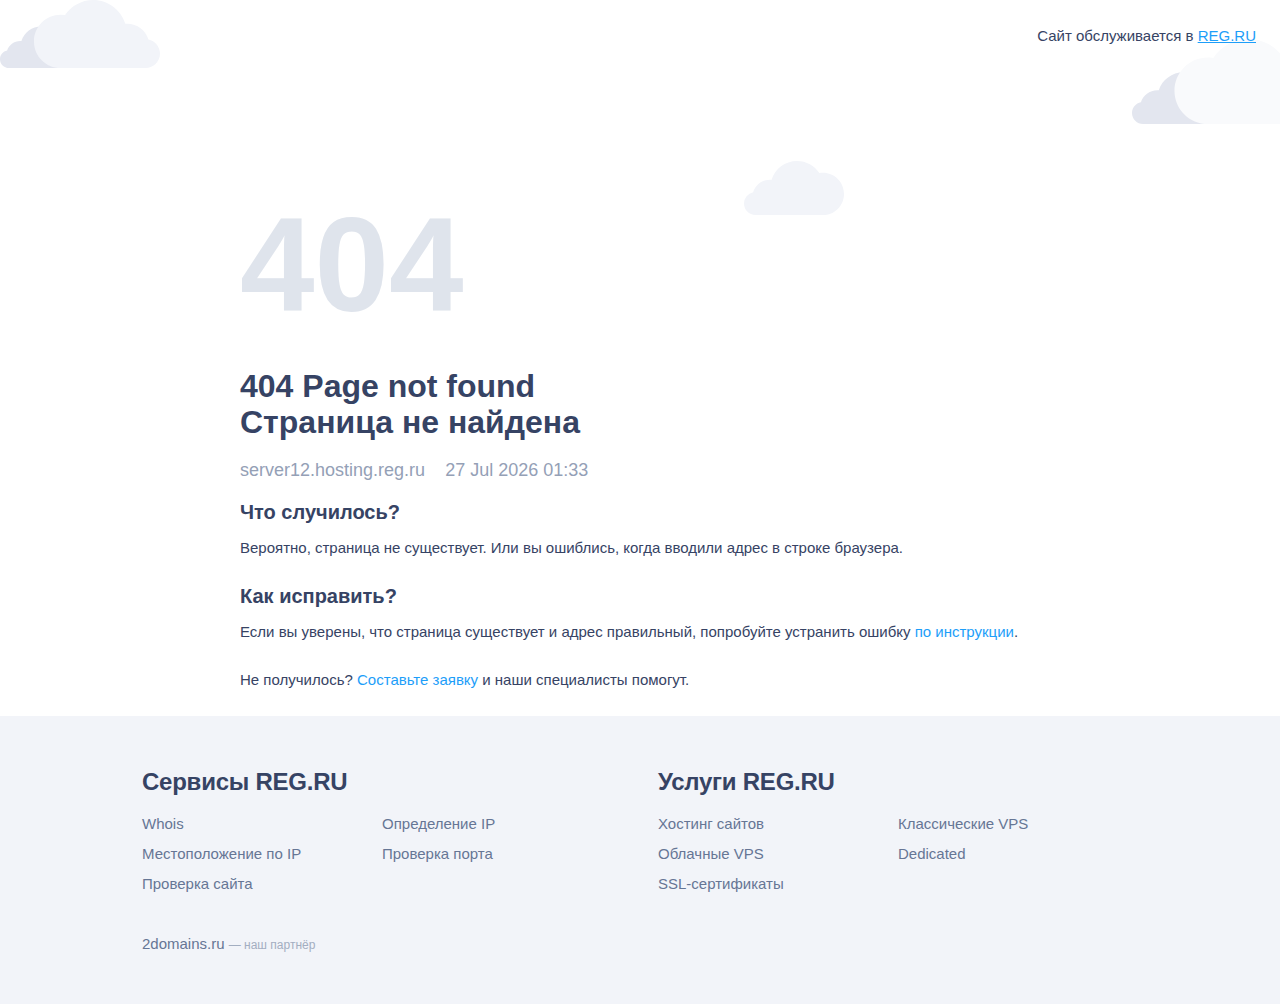
<file: image/teaser.html>
<!doctype html><html lang="ru" class="is_adaptive" data-panel-url="https://server12.hosting.reg.ru/manager"><head><meta charset="UTF-8"><meta name="viewport" content="width=device-width,initial-scale=1"><meta name="robots" content="noindex"><title>Страница не&nbsp;найдена</title><style media="all">@keyframes moveClouds{0%{background-position:100vw 35%}to{background-position:-105vw 35%}}@keyframes moveCityClouds{0%{background-position:100vw 35%,bottom,center bottom 33vh}to{background-position:-105vw 35%,bottom,center bottom 33vh}}.b-page{display:flex;flex-direction:column;width:100%;min-width:320px;height:100%;padding:60px 0 0;margin:0;font:12px Arial,Helvetica Neue,Helvetica,FreeSans,sans-serif;background:#fff;color:#364364;-webkit-tap-highlight-color:transparent}html:not(.is_adaptive) .b-page{overflow-x:hidden}@media (min-width:1024px){.is_adaptive .b-page{overflow-x:hidden}}.b-page_type_parking{min-height:100vh}.b-page_type_error-page{padding:0}html:not(.is_adaptive) .b-page_menu-addition_added,html:not(.is_adaptive) .b-page_menu-addition_added-active{padding-top:0}@media (min-width:1024px){.is_adaptive .b-page_menu-addition_added{padding-top:0}}.b-page_menu-addition_added-active{padding-top:120px}@media (min-width:1024px){.is_adaptive .b-page_menu-addition_added-active{padding-top:0}}html:not(.is_adaptive) .b-page{padding-top:0;min-width:996px}html:not(.is_adaptive) .b-page_notify-browser_visible{padding-top:54px}@media (min-width:1024px){.is_adaptive .b-page{padding-top:0;min-width:996px}.is_adaptive .b-page_notify-browser_visible{padding-top:54px}}.b-page_mobile-overflow_hidden,.b-page_submenu_opened{overflow:hidden}html:not(.is_adaptive) .b-page__footer-down,html:not(.is_adaptive) .b-page_mobile-overflow_hidden,html:not(.is_adaptive) .b-page_submenu_opened{overflow:visible}@media (min-width:1024px){.is_adaptive .b-page_submenu_opened{overflow:visible}}@media (min-width:1024px){.is_adaptive .b-page_mobile-overflow_hidden{overflow:visible}}.ie .b-page{display:block}.b-page__footer-down{flex:1 0 auto;overflow:hidden}.ie .b-page__footer-down{min-height:100%}@media (min-width:1024px){.is_adaptive .b-page__footer-down{overflow:visible}}.b-page__footer-down_overflow_visible{overflow:visible}.b-page__footer-hide .b-page__footer-down-content{padding-bottom:0}.b-page__footer-hide .b-footer{display:none}.b-page__content-wrapper{margin:0 auto}.b-page__content-wrapper_style_indent{padding-right:24px;padding-left:24px}.b-page__content-wrapper_style_indent_new{padding-right:48px;padding-left:48px}html:not(.is_adaptive) .b-page__content-wrapper{width:996px}html:not(.is_adaptive) .b-page__content-wrapper_style_indent{padding-right:0;padding-left:0}@media (min-width:1024px){.is_adaptive .b-page__content-wrapper{width:996px}.is_adaptive .b-page__content-wrapper_style_indent{padding-right:0;padding-left:0}}html:not(.is_adaptive) .b-page__content-wrapper_type_hosting-static{width:800px}@media (min-width:1024px){.is_adaptive .b-page__content-wrapper_type_hosting-static{width:800px}}.b-page__addition{min-height:60px;padding:60px 0 0;list-style-type:none}html:not(.is_adaptive) .b-page__addition{padding:0;margin:0 -15px 0 0}@media (min-width:1024px){.is_adaptive .b-page__addition{padding:0;margin:0 -15px 0 0}}.b-page__addition-wrapper{min-width:320px;padding:0;background-color:#f2f4f9}html:not(.is_adaptive) .b-page__addition-wrapper{min-width:996px}@media (min-width:1024px){.is_adaptive .b-page__addition-wrapper{min-width:996px}}.b-page__addition-title{float:left;font:700 20px/30px Arial,Helvetica Neue,Helvetica,FreeSans,sans-serif;line-height:58px}.b-page__addition-title-link{text-decoration:none}.b-page__addition-title-link:hover{text-decoration:underline}.b-page__addition-title .b-title{display:inline}.b-page__addition-item{position:relative;float:right;padding-right:15px;padding-left:15px}.b-page__addition-item_padding_double{padding-left:60px}.b-page__addition-link{color:#364364;font:15px/60px Arial,Helvetica Neue,Helvetica,FreeSans,sans-serif;text-decoration:none;-webkit-text-size-adjust:100%;-ms-text-size-adjust:100%;text-size-adjust:100%}.b-page__addition-link:link{cursor:pointer}.b-page__addition-link:link:hover{color:#747474;text-decoration:underline}.b-page__addition:after{display:block;clear:both;content:""}.b-page__addition .b-icon{vertical-align:middle}.b-page__addition .b-triangle{width:0;height:0;border-color:#364364 transparent currentcolor;border-style:solid solid none;border-width:4px 4px 0;display:inline-block;vertical-align:middle}.b-page__anno-container{z-index:auto}.b-page_overflow_visible,html:not(.is_adaptive) .b-page_overflow_visible{overflow:visible}@media (min-width:1024px){.is_adaptive .b-page_overflow_visible{overflow:visible}}.b-text{padding:0;color:#364364;font:15px/24px Arial,Helvetica Neue,Helvetica,FreeSans,sans-serif;margin:0 0 24px}.b-text.b-text_margin_top{margin-top:24px}.b-text_size_giant{font:72px/84px Arial,Helvetica Neue,Helvetica,FreeSans,sans-serif;margin-bottom:84px}.b-text_size_giant-compact.b-text_margin_top,.b-text_size_giant.b-text_margin_top{margin-top:84px}.b-text_size_giant-compact{font:72px/78px Arial,Helvetica Neue,Helvetica,FreeSans,sans-serif;margin-bottom:84px}.b-text_size_huge{font:48px/60px Arial,Helvetica Neue,Helvetica,FreeSans,sans-serif;margin-bottom:60px}.b-text_size_huge-compact.b-text_margin_top,.b-text_size_huge.b-text_margin_top{margin-top:60px}.b-text_size_huge-compact{font:48px/54px Arial,Helvetica Neue,Helvetica,FreeSans,sans-serif;margin-bottom:60px}.b-text_size_big{font:32px/42px Arial,Helvetica Neue,Helvetica,FreeSans,sans-serif;margin-bottom:42px}.b-text_size_big-compact.b-text_margin_top,.b-text_size_big.b-text_margin_top{margin-top:42px}.b-text_size_big-compact{font:32px/36px Arial,Helvetica Neue,Helvetica,FreeSans,sans-serif;margin-bottom:42px}.b-text_size_large{font:24px/36px Arial,Helvetica Neue,Helvetica,FreeSans,sans-serif;margin-bottom:36px}.b-text_size_large-compact.b-text_margin_top,.b-text_size_large.b-text_margin_top{margin-top:36px}.b-text_size_large-compact{font:24px/30px Arial,Helvetica Neue,Helvetica,FreeSans,sans-serif;margin-bottom:36px}.b-text_size_medium{font:20px/30px Arial,Helvetica Neue,Helvetica,FreeSans,sans-serif;margin-bottom:30px}.b-text_size_medium-compact.b-text_margin_top,.b-text_size_medium.b-text_margin_top{margin-top:30px}.b-text_size_medium-compact{font:20px/24px Arial,Helvetica Neue,Helvetica,FreeSans,sans-serif;margin-bottom:30px}.b-text_size_normal{font:15px/24px Arial,Helvetica Neue,Helvetica,FreeSans,sans-serif;margin-bottom:24px}.b-text_size_normal-compact.b-text_margin_top,.b-text_size_normal.b-text_margin_top{margin-top:24px}.b-text_size_normal-compact{font:15px/18px Arial,Helvetica Neue,Helvetica,FreeSans,sans-serif;margin-bottom:24px}.b-text_size_small{font:12px/18px Arial,Helvetica Neue,Helvetica,FreeSans,sans-serif;margin-bottom:18px}.b-text_size_small-compact.b-text_margin_top,.b-text_size_small.b-text_margin_top{margin-top:18px}.b-text_size_small-compact{font:12px/12px Arial,Helvetica Neue,Helvetica,FreeSans,sans-serif;margin-bottom:18px}.b-text_margin_none{margin:0}html:not(.is_adaptive) .b-text_size_giant\@desktop{font:72px/84px Arial,Helvetica Neue,Helvetica,FreeSans,sans-serif;margin-bottom:84px}html:not(.is_adaptive) .b-text_size_giant-compact\@desktop.b-text_margin_top,html:not(.is_adaptive) .b-text_size_giant\@desktop.b-text_margin_top{margin-top:84px}html:not(.is_adaptive) .b-text_size_giant-compact\@desktop{font:72px/78px Arial,Helvetica Neue,Helvetica,FreeSans,sans-serif;margin-bottom:84px}html:not(.is_adaptive) .b-text_size_huge\@desktop{font:48px/60px Arial,Helvetica Neue,Helvetica,FreeSans,sans-serif;margin-bottom:60px}html:not(.is_adaptive) .b-text_size_huge-compact\@desktop.b-text_margin_top,html:not(.is_adaptive) .b-text_size_huge\@desktop.b-text_margin_top{margin-top:60px}html:not(.is_adaptive) .b-text_size_huge-compact\@desktop{font:48px/54px Arial,Helvetica Neue,Helvetica,FreeSans,sans-serif;margin-bottom:60px}html:not(.is_adaptive) .b-text_size_big\@desktop{font:32px/42px Arial,Helvetica Neue,Helvetica,FreeSans,sans-serif;margin-bottom:42px}html:not(.is_adaptive) .b-text_size_big-compact\@desktop.b-text_margin_top,html:not(.is_adaptive) .b-text_size_big\@desktop.b-text_margin_top{margin-top:42px}html:not(.is_adaptive) .b-text_size_big-compact\@desktop{font:32px/36px Arial,Helvetica Neue,Helvetica,FreeSans,sans-serif;margin-bottom:42px}html:not(.is_adaptive) .b-text_size_large\@desktop{font:24px/36px Arial,Helvetica Neue,Helvetica,FreeSans,sans-serif;margin-bottom:36px}html:not(.is_adaptive) .b-text_size_large-compact\@desktop.b-text_margin_top,html:not(.is_adaptive) .b-text_size_large\@desktop.b-text_margin_top{margin-top:36px}html:not(.is_adaptive) .b-text_size_large-compact\@desktop{font:24px/30px Arial,Helvetica Neue,Helvetica,FreeSans,sans-serif;margin-bottom:36px}html:not(.is_adaptive) .b-text_size_medium\@desktop{font:20px/30px Arial,Helvetica Neue,Helvetica,FreeSans,sans-serif;margin-bottom:30px}html:not(.is_adaptive) .b-text_size_medium-compact\@desktop.b-text_margin_top,html:not(.is_adaptive) .b-text_size_medium\@desktop.b-text_margin_top{margin-top:30px}html:not(.is_adaptive) .b-text_size_medium-compact\@desktop{font:20px/24px Arial,Helvetica Neue,Helvetica,FreeSans,sans-serif;margin-bottom:30px}html:not(.is_adaptive) .b-text_size_normal\@desktop{font:15px/24px Arial,Helvetica Neue,Helvetica,FreeSans,sans-serif;margin-bottom:24px}html:not(.is_adaptive) .b-text_size_normal-compact\@desktop.b-text_margin_top,html:not(.is_adaptive) .b-text_size_normal\@desktop.b-text_margin_top{margin-top:24px}html:not(.is_adaptive) .b-text_size_normal-compact\@desktop{font:15px/18px Arial,Helvetica Neue,Helvetica,FreeSans,sans-serif;margin-bottom:24px}html:not(.is_adaptive) .b-text_size_small\@desktop{font:12px/18px Arial,Helvetica Neue,Helvetica,FreeSans,sans-serif;margin-bottom:18px}html:not(.is_adaptive) .b-text_size_small-compact\@desktop.b-text_margin_top,html:not(.is_adaptive) .b-text_size_small\@desktop.b-text_margin_top{margin-top:18px}html:not(.is_adaptive) .b-text_size_small-compact\@desktop{font:12px/12px Arial,Helvetica Neue,Helvetica,FreeSans,sans-serif;margin-bottom:18px}html:not(.is_adaptive) .b-text_margin_none\@desktop{margin:0}@media (min-width:1024px){.is_adaptive .b-text_size_giant\@desktop{font:72px/84px Arial,Helvetica Neue,Helvetica,FreeSans,sans-serif;margin-bottom:84px}.is_adaptive .b-text_size_giant-compact\@desktop.b-text_margin_top,.is_adaptive .b-text_size_giant\@desktop.b-text_margin_top{margin-top:84px}.is_adaptive .b-text_size_giant-compact\@desktop{font:72px/78px Arial,Helvetica Neue,Helvetica,FreeSans,sans-serif;margin-bottom:84px}.is_adaptive .b-text_size_huge\@desktop{font:48px/60px Arial,Helvetica Neue,Helvetica,FreeSans,sans-serif;margin-bottom:60px}.is_adaptive .b-text_size_huge-compact\@desktop.b-text_margin_top,.is_adaptive .b-text_size_huge\@desktop.b-text_margin_top{margin-top:60px}.is_adaptive .b-text_size_huge-compact\@desktop{font:48px/54px Arial,Helvetica Neue,Helvetica,FreeSans,sans-serif;margin-bottom:60px}.is_adaptive .b-text_size_big\@desktop{font:32px/42px Arial,Helvetica Neue,Helvetica,FreeSans,sans-serif;margin-bottom:42px}.is_adaptive .b-text_size_big-compact\@desktop.b-text_margin_top,.is_adaptive .b-text_size_big\@desktop.b-text_margin_top{margin-top:42px}.is_adaptive .b-text_size_big-compact\@desktop{font:32px/36px Arial,Helvetica Neue,Helvetica,FreeSans,sans-serif;margin-bottom:42px}.is_adaptive .b-text_size_large\@desktop{font:24px/36px Arial,Helvetica Neue,Helvetica,FreeSans,sans-serif;margin-bottom:36px}.is_adaptive .b-text_size_large-compact\@desktop.b-text_margin_top,.is_adaptive .b-text_size_large\@desktop.b-text_margin_top{margin-top:36px}.is_adaptive .b-text_size_large-compact\@desktop{font:24px/30px Arial,Helvetica Neue,Helvetica,FreeSans,sans-serif;margin-bottom:36px}.is_adaptive .b-text_size_medium\@desktop{font:20px/30px Arial,Helvetica Neue,Helvetica,FreeSans,sans-serif;margin-bottom:30px}.is_adaptive .b-text_size_medium-compact\@desktop.b-text_margin_top,.is_adaptive .b-text_size_medium\@desktop.b-text_margin_top{margin-top:30px}.is_adaptive .b-text_size_medium-compact\@desktop{font:20px/24px Arial,Helvetica Neue,Helvetica,FreeSans,sans-serif;margin-bottom:30px}.is_adaptive .b-text_size_normal\@desktop{font:15px/24px Arial,Helvetica Neue,Helvetica,FreeSans,sans-serif;margin-bottom:24px}.is_adaptive .b-text_size_normal-compact\@desktop.b-text_margin_top,.is_adaptive .b-text_size_normal\@desktop.b-text_margin_top{margin-top:24px}.is_adaptive .b-text_size_normal-compact\@desktop{font:15px/18px Arial,Helvetica Neue,Helvetica,FreeSans,sans-serif;margin-bottom:24px}.is_adaptive .b-text_size_small\@desktop{font:12px/18px Arial,Helvetica Neue,Helvetica,FreeSans,sans-serif;margin-bottom:18px}.is_adaptive .b-text_size_small-compact\@desktop.b-text_margin_top,.is_adaptive .b-text_size_small\@desktop.b-text_margin_top{margin-top:18px}.is_adaptive .b-text_size_small-compact\@desktop{font:12px/12px Arial,Helvetica Neue,Helvetica,FreeSans,sans-serif;margin-bottom:18px}.is_adaptive .b-text_margin_none\@desktop{margin:0}}@media (min-width:420px) and (max-width:767px){.is_adaptive .b-text_size_giant\@md-420{font:72px/84px Arial,Helvetica Neue,Helvetica,FreeSans,sans-serif;margin-bottom:84px}.is_adaptive .b-text_size_giant-compact\@md-420.b-text_margin_top,.is_adaptive .b-text_size_giant\@md-420.b-text_margin_top{margin-top:84px}.is_adaptive .b-text_size_giant-compact\@md-420{font:72px/78px Arial,Helvetica Neue,Helvetica,FreeSans,sans-serif;margin-bottom:84px}.is_adaptive .b-text_size_huge\@md-420{font:48px/60px Arial,Helvetica Neue,Helvetica,FreeSans,sans-serif;margin-bottom:60px}.is_adaptive .b-text_size_huge-compact\@md-420.b-text_margin_top,.is_adaptive .b-text_size_huge\@md-420.b-text_margin_top{margin-top:60px}.is_adaptive .b-text_size_huge-compact\@md-420{font:48px/54px Arial,Helvetica Neue,Helvetica,FreeSans,sans-serif;margin-bottom:60px}.is_adaptive .b-text_size_big\@md-420{font:32px/42px Arial,Helvetica Neue,Helvetica,FreeSans,sans-serif;margin-bottom:42px}.is_adaptive .b-text_size_big-compact\@md-420.b-text_margin_top,.is_adaptive .b-text_size_big\@md-420.b-text_margin_top{margin-top:42px}.is_adaptive .b-text_size_big-compact\@md-420{font:32px/36px Arial,Helvetica Neue,Helvetica,FreeSans,sans-serif;margin-bottom:42px}.is_adaptive .b-text_size_large\@md-420{font:24px/36px Arial,Helvetica Neue,Helvetica,FreeSans,sans-serif;margin-bottom:36px}.is_adaptive .b-text_size_large-compact\@md-420.b-text_margin_top,.is_adaptive .b-text_size_large\@md-420.b-text_margin_top{margin-top:36px}.is_adaptive .b-text_size_large-compact\@md-420{font:24px/30px Arial,Helvetica Neue,Helvetica,FreeSans,sans-serif;margin-bottom:36px}.is_adaptive .b-text_size_medium\@md-420{font:20px/30px Arial,Helvetica Neue,Helvetica,FreeSans,sans-serif;margin-bottom:30px}.is_adaptive .b-text_size_medium-compact\@md-420.b-text_margin_top,.is_adaptive .b-text_size_medium\@md-420.b-text_margin_top{margin-top:30px}.is_adaptive .b-text_size_medium-compact\@md-420{font:20px/24px Arial,Helvetica Neue,Helvetica,FreeSans,sans-serif;margin-bottom:30px}.is_adaptive .b-text_size_normal\@md-420{font:15px/24px Arial,Helvetica Neue,Helvetica,FreeSans,sans-serif;margin-bottom:24px}.is_adaptive .b-text_size_normal-compact\@md-420.b-text_margin_top,.is_adaptive .b-text_size_normal\@md-420.b-text_margin_top{margin-top:24px}.is_adaptive .b-text_size_normal-compact\@md-420{font:15px/18px Arial,Helvetica Neue,Helvetica,FreeSans,sans-serif;margin-bottom:24px}.is_adaptive .b-text_size_small\@md-420{font:12px/18px Arial,Helvetica Neue,Helvetica,FreeSans,sans-serif;margin-bottom:18px}.is_adaptive .b-text_size_small-compact\@md-420.b-text_margin_top,.is_adaptive .b-text_size_small\@md-420.b-text_margin_top{margin-top:18px}.is_adaptive .b-text_size_small-compact\@md-420{font:12px/12px Arial,Helvetica Neue,Helvetica,FreeSans,sans-serif;margin-bottom:18px}.is_adaptive .b-text_margin_none\@md-420{margin:0}}@media (min-width:767px) and (max-width:1023px){.is_adaptive .b-text_size_giant\@lg{font:72px/84px Arial,Helvetica Neue,Helvetica,FreeSans,sans-serif;margin-bottom:84px}.is_adaptive .b-text_size_giant-compact\@lg.b-text_margin_top,.is_adaptive .b-text_size_giant\@lg.b-text_margin_top{margin-top:84px}.is_adaptive .b-text_size_giant-compact\@lg{font:72px/78px Arial,Helvetica Neue,Helvetica,FreeSans,sans-serif;margin-bottom:84px}.is_adaptive .b-text_size_huge\@lg{font:48px/60px Arial,Helvetica Neue,Helvetica,FreeSans,sans-serif;margin-bottom:60px}.is_adaptive .b-text_size_huge-compact\@lg.b-text_margin_top,.is_adaptive .b-text_size_huge\@lg.b-text_margin_top{margin-top:60px}.is_adaptive .b-text_size_huge-compact\@lg{font:48px/54px Arial,Helvetica Neue,Helvetica,FreeSans,sans-serif;margin-bottom:60px}.is_adaptive .b-text_size_big\@lg{font:32px/42px Arial,Helvetica Neue,Helvetica,FreeSans,sans-serif;margin-bottom:42px}.is_adaptive .b-text_size_big-compact\@lg.b-text_margin_top,.is_adaptive .b-text_size_big\@lg.b-text_margin_top{margin-top:42px}.is_adaptive .b-text_size_big-compact\@lg{font:32px/36px Arial,Helvetica Neue,Helvetica,FreeSans,sans-serif;margin-bottom:42px}.is_adaptive .b-text_size_large\@lg{font:24px/36px Arial,Helvetica Neue,Helvetica,FreeSans,sans-serif;margin-bottom:36px}.is_adaptive .b-text_size_large-compact\@lg.b-text_margin_top,.is_adaptive .b-text_size_large\@lg.b-text_margin_top{margin-top:36px}.is_adaptive .b-text_size_large-compact\@lg{font:24px/30px Arial,Helvetica Neue,Helvetica,FreeSans,sans-serif;margin-bottom:36px}.is_adaptive .b-text_size_medium\@lg{font:20px/30px Arial,Helvetica Neue,Helvetica,FreeSans,sans-serif;margin-bottom:30px}.is_adaptive .b-text_size_medium-compact\@lg.b-text_margin_top,.is_adaptive .b-text_size_medium\@lg.b-text_margin_top{margin-top:30px}.is_adaptive .b-text_size_medium-compact\@lg{font:20px/24px Arial,Helvetica Neue,Helvetica,FreeSans,sans-serif;margin-bottom:30px}.is_adaptive .b-text_size_normal\@lg{font:15px/24px Arial,Helvetica Neue,Helvetica,FreeSans,sans-serif;margin-bottom:24px}.is_adaptive .b-text_size_normal-compact\@lg.b-text_margin_top,.is_adaptive .b-text_size_normal\@lg.b-text_margin_top{margin-top:24px}.is_adaptive .b-text_size_normal-compact\@lg{font:15px/18px Arial,Helvetica Neue,Helvetica,FreeSans,sans-serif;margin-bottom:24px}.is_adaptive .b-text_size_small\@lg{font:12px/18px Arial,Helvetica Neue,Helvetica,FreeSans,sans-serif;margin-bottom:18px}.is_adaptive .b-text_size_small-compact\@lg.b-text_margin_top,.is_adaptive .b-text_size_small\@lg.b-text_margin_top{margin-top:18px}.is_adaptive .b-text_size_small-compact\@lg{font:12px/12px Arial,Helvetica Neue,Helvetica,FreeSans,sans-serif;margin-bottom:18px}.is_adaptive .b-text_margin_none\@lg{margin:0}}.b-text_color_invert{color:#fff}.b-text_color_minor{color:#b7c0cf}.b-text_color_minor_darker{color:#94a0b6}.b-text_color_error{color:#f97878}.b-text_color_inherit{color:inherit}.b-text_color_bg-yellow{padding:0 0 3px 5px;background:#fff5df}.b-text_color_tooltip{color:#ff6e00}.b-text__promotions_description{font:15px/24px Arial,Helvetica Neue,Helvetica,FreeSans,sans-serif}html:not(.is_adaptive) .b-text__promotions_description{font:18px/28px Arial,Helvetica Neue,Helvetica,FreeSans,sans-serif}@media (min-width:1024px){.is_adaptive .b-text__promotions_description{font:18px/28px Arial,Helvetica Neue,Helvetica,FreeSans,sans-serif}}.b-link{padding:0;margin:0;border:0;background:0 0;cursor:pointer}.b-link,.b-link:link{color:#1d9ef9;text-decoration:underline}.b-link:active{color:#64bfff}.b-link:visited{color:#a52cae}.b-link:hover{color:#64bfff}.b-link:hover,.b-link_hover_nover:hover{text-decoration:none}.b-link_style_text,.b-link_style_text:link{color:#667695;text-decoration:none}.b-link_style_text:active{color:#939eb5}.b-link_style_text:visited{color:#667695}.b-link_style_text:hover{color:#939eb5;text-decoration:underline}.b-link_style_text-dark,.b-link_style_text-dark:link{color:#364364;text-decoration:none}.b-link_style_text-dark:active{color:#3a476b}.b-link_style_text-dark:visited{color:#364364}.b-link_style_text-dark:hover{color:#3f4e75;text-decoration:underline}.b-link_style_external{background-image:url("data:image/svg+xml,%3Csvg xmlns='http://www.w3.org/2000/svg' width='5.892' height='5.845' viewBox='0 0 5.892 5.845'%3E%3Cpath fill='%23515151' d='M1.635 0L3.45 1.803 0 5.228l.622.617 3.45-3.425 1.82 1.805V0z'/%3E%3C/svg%3E");background-repeat:no-repeat;padding-right:9px;background-position:100% 25%}.b-link_style_action{border-bottom:1px dotted #1d9ef9;text-decoration:none!important}.b-link_style_action.b-link_style_text{border-bottom:1px dotted #667695}.b-link_style_action:hover{border-bottom:1px dotted transparent}.b-link_hover_invert:link{text-decoration:none}.b-link_hover_invert:hover{text-decoration:underline}.b-link_hover_none:hover,.b-link_hover_none:link{text-decoration:none}.b-title{display:block;margin:0 0 24px;color:#364364;font-weight:700;font-family:Arial,Helvetica Neue,Helvetica,FreeSans,sans-serif}.b-title_size_giant{font:700 72px/84px Arial,Helvetica Neue,Helvetica,FreeSans,sans-serif;margin-bottom:72px}.b-title_size_giant.b-title_margin_top{margin-top:120px}.b-title_size_giant-compact{font:700 72px/78px Arial,Helvetica Neue,Helvetica,FreeSans,sans-serif;margin-bottom:36px}.b-title_size_giant-compact.b-title_margin_top{margin-top:60px}.b-title_size_huge{font:700 48px/60px Arial,Helvetica Neue,Helvetica,FreeSans,sans-serif;margin-bottom:48px}.b-title_size_huge.b-title_margin_top{margin-top:96px}.b-title_size_big,.b-title_size_huge-compact{font:700 48px/54px Arial,Helvetica Neue,Helvetica,FreeSans,sans-serif;margin-bottom:24px}.b-title_size_big.b-title_margin_top,.b-title_size_huge-compact.b-title_margin_top{margin-top:48px}.b-title_size_big{font:700 32px/42px Arial,Helvetica Neue,Helvetica,FreeSans,sans-serif}.b-title_size_big-compact{font:700 32px/36px Arial,Helvetica Neue,Helvetica,FreeSans,sans-serif;margin-bottom:12px}.b-title_size_big-compact.b-title_margin_top{margin-top:24px}.b-title_size_large{font:700 24px/36px Arial,Helvetica Neue,Helvetica,FreeSans,sans-serif;margin-bottom:24px}.b-title_size_large.b-title_margin_top{margin-top:36px}.b-title_size_large-compact{font:700 24px/30px Arial,Helvetica Neue,Helvetica,FreeSans,sans-serif;margin-bottom:12px}.b-title_size_large-compact.b-title_margin_top{margin-top:18px}.b-title_size_medium{font:700 20px/30px Arial,Helvetica Neue,Helvetica,FreeSans,sans-serif;margin-bottom:24px}.b-title_size_medium.b-title_margin_top{margin-top:36px}.b-title_size_medium-compact{font:700 20px/24px Arial,Helvetica Neue,Helvetica,FreeSans,sans-serif;margin-bottom:12px}.b-title_size_medium-compact.b-title_margin_top{margin-top:18px}.b-title_size_normal{font:700 15px/24px Arial,Helvetica Neue,Helvetica,FreeSans,sans-serif;margin-bottom:24px}.b-title_size_normal.b-title_margin_top{margin-top:24px}.b-title_size_normal-compact{font:700 15px/18px Arial,Helvetica Neue,Helvetica,FreeSans,sans-serif;margin-bottom:12px}.b-title_size_normal-compact.b-title_margin_top,.b-title_size_small.b-title_margin_top{margin-top:12px}.b-title_size_small{font:700 12px/18px Arial,Helvetica Neue,Helvetica,FreeSans,sans-serif;margin-bottom:12px}.b-title_size_small-compact{font:700 12px/12px Arial,Helvetica Neue,Helvetica,FreeSans,sans-serif;margin-bottom:6px}.b-title_size_small-compact.b-title_margin_top{margin-top:6px}.b-title_margin_none{margin:0}html:not(.is_adaptive) .b-title_size_giant\@desktop{font:700 72px/84px Arial,Helvetica Neue,Helvetica,FreeSans,sans-serif;margin-bottom:72px}html:not(.is_adaptive) .b-title_size_giant\@desktop.b-title_margin_top{margin-top:120px}html:not(.is_adaptive) .b-title_size_giant-compact\@desktop{font:700 72px/78px Arial,Helvetica Neue,Helvetica,FreeSans,sans-serif;margin-bottom:36px}html:not(.is_adaptive) .b-title_size_giant-compact\@desktop.b-title_margin_top{margin-top:60px}html:not(.is_adaptive) .b-title_size_huge\@desktop{font:700 48px/60px Arial,Helvetica Neue,Helvetica,FreeSans,sans-serif;margin-bottom:48px}html:not(.is_adaptive) .b-title_size_huge\@desktop.b-title_margin_top{margin-top:96px}html:not(.is_adaptive) .b-title_size_huge-compact\@desktop{font:700 48px/54px Arial,Helvetica Neue,Helvetica,FreeSans,sans-serif;margin-bottom:24px}html:not(.is_adaptive) .b-title_size_big\@desktop.b-title_margin_top,html:not(.is_adaptive) .b-title_size_huge-compact\@desktop.b-title_margin_top{margin-top:48px}html:not(.is_adaptive) .b-title_size_big\@desktop{font:700 32px/42px Arial,Helvetica Neue,Helvetica,FreeSans,sans-serif;margin-bottom:24px}html:not(.is_adaptive) .b-title_size_big-compact\@desktop{font:700 32px/36px Arial,Helvetica Neue,Helvetica,FreeSans,sans-serif;margin-bottom:12px}html:not(.is_adaptive) .b-title_size_big-compact\@desktop.b-title_margin_top{margin-top:24px}html:not(.is_adaptive) .b-title_size_large\@desktop{font:700 24px/36px Arial,Helvetica Neue,Helvetica,FreeSans,sans-serif;margin-bottom:24px}html:not(.is_adaptive) .b-title_size_large\@desktop.b-title_margin_top{margin-top:36px}html:not(.is_adaptive) .b-title_size_large-compact\@desktop{font:700 24px/30px Arial,Helvetica Neue,Helvetica,FreeSans,sans-serif;margin-bottom:12px}html:not(.is_adaptive) .b-title_size_large-compact\@desktop.b-title_margin_top{margin-top:18px}html:not(.is_adaptive) .b-title_size_medium\@desktop{font:700 20px/30px Arial,Helvetica Neue,Helvetica,FreeSans,sans-serif;margin-bottom:24px}html:not(.is_adaptive) .b-title_size_medium\@desktop.b-title_margin_top{margin-top:36px}html:not(.is_adaptive) .b-title_size_medium-compact\@desktop{font:700 20px/24px Arial,Helvetica Neue,Helvetica,FreeSans,sans-serif;margin-bottom:12px}html:not(.is_adaptive) .b-title_size_medium-compact\@desktop.b-title_margin_top{margin-top:18px}html:not(.is_adaptive) .b-title_size_normal\@desktop{font:700 15px/24px Arial,Helvetica Neue,Helvetica,FreeSans,sans-serif;margin-bottom:24px}html:not(.is_adaptive) .b-title_size_normal\@desktop.b-title_margin_top{margin-top:24px}html:not(.is_adaptive) .b-title_size_normal-compact\@desktop{font:700 15px/18px Arial,Helvetica Neue,Helvetica,FreeSans,sans-serif;margin-bottom:12px}html:not(.is_adaptive) .b-title_size_normal-compact\@desktop.b-title_margin_top,html:not(.is_adaptive) .b-title_size_small\@desktop.b-title_margin_top{margin-top:12px}html:not(.is_adaptive) .b-title_size_small\@desktop{font:700 12px/18px Arial,Helvetica Neue,Helvetica,FreeSans,sans-serif;margin-bottom:12px}html:not(.is_adaptive) .b-title_size_small-compact\@desktop{font:700 12px/12px Arial,Helvetica Neue,Helvetica,FreeSans,sans-serif;margin-bottom:6px}html:not(.is_adaptive) .b-title_size_small-compact\@desktop.b-title_margin_top{margin-top:6px}html:not(.is_adaptive) .b-title_margin_none\@desktop{margin:0}@media (min-width:1024px){.is_adaptive .b-title_size_giant\@desktop{font:700 72px/84px Arial,Helvetica Neue,Helvetica,FreeSans,sans-serif;margin-bottom:72px}.is_adaptive .b-title_size_giant\@desktop.b-title_margin_top{margin-top:120px}.is_adaptive .b-title_size_giant-compact\@desktop{font:700 72px/78px Arial,Helvetica Neue,Helvetica,FreeSans,sans-serif;margin-bottom:36px}.is_adaptive .b-title_size_giant-compact\@desktop.b-title_margin_top{margin-top:60px}.is_adaptive .b-title_size_huge\@desktop{font:700 48px/60px Arial,Helvetica Neue,Helvetica,FreeSans,sans-serif;margin-bottom:48px}.is_adaptive .b-title_size_huge\@desktop.b-title_margin_top{margin-top:96px}.is_adaptive .b-title_size_huge-compact\@desktop{font:700 48px/54px Arial,Helvetica Neue,Helvetica,FreeSans,sans-serif;margin-bottom:24px}.is_adaptive .b-title_size_big\@desktop.b-title_margin_top,.is_adaptive .b-title_size_huge-compact\@desktop.b-title_margin_top{margin-top:48px}.is_adaptive .b-title_size_big\@desktop{font:700 32px/42px Arial,Helvetica Neue,Helvetica,FreeSans,sans-serif;margin-bottom:24px}.is_adaptive .b-title_size_big-compact\@desktop{font:700 32px/36px Arial,Helvetica Neue,Helvetica,FreeSans,sans-serif;margin-bottom:12px}.is_adaptive .b-title_size_big-compact\@desktop.b-title_margin_top{margin-top:24px}.is_adaptive .b-title_size_large\@desktop{font:700 24px/36px Arial,Helvetica Neue,Helvetica,FreeSans,sans-serif;margin-bottom:24px}.is_adaptive .b-title_size_large\@desktop.b-title_margin_top{margin-top:36px}.is_adaptive .b-title_size_large-compact\@desktop{font:700 24px/30px Arial,Helvetica Neue,Helvetica,FreeSans,sans-serif;margin-bottom:12px}.is_adaptive .b-title_size_large-compact\@desktop.b-title_margin_top{margin-top:18px}.is_adaptive .b-title_size_medium\@desktop{font:700 20px/30px Arial,Helvetica Neue,Helvetica,FreeSans,sans-serif;margin-bottom:24px}.is_adaptive .b-title_size_medium\@desktop.b-title_margin_top{margin-top:36px}.is_adaptive .b-title_size_medium-compact\@desktop{font:700 20px/24px Arial,Helvetica Neue,Helvetica,FreeSans,sans-serif;margin-bottom:12px}.is_adaptive .b-title_size_medium-compact\@desktop.b-title_margin_top{margin-top:18px}.is_adaptive .b-title_size_normal\@desktop{font:700 15px/24px Arial,Helvetica Neue,Helvetica,FreeSans,sans-serif;margin-bottom:24px}.is_adaptive .b-title_size_normal\@desktop.b-title_margin_top{margin-top:24px}.is_adaptive .b-title_size_normal-compact\@desktop{font:700 15px/18px Arial,Helvetica Neue,Helvetica,FreeSans,sans-serif;margin-bottom:12px}.is_adaptive .b-title_size_normal-compact\@desktop.b-title_margin_top,.is_adaptive .b-title_size_small\@desktop.b-title_margin_top{margin-top:12px}.is_adaptive .b-title_size_small\@desktop{font:700 12px/18px Arial,Helvetica Neue,Helvetica,FreeSans,sans-serif;margin-bottom:12px}.is_adaptive .b-title_size_small-compact\@desktop{font:700 12px/12px Arial,Helvetica Neue,Helvetica,FreeSans,sans-serif;margin-bottom:6px}.is_adaptive .b-title_size_small-compact\@desktop.b-title_margin_top{margin-top:6px}.is_adaptive .b-title_margin_none\@desktop{margin:0}}@media (max-width:359px){.is_adaptive .b-title_size_giant\@xs{font:700 72px/84px Arial,Helvetica Neue,Helvetica,FreeSans,sans-serif;margin-bottom:72px}.is_adaptive .b-title_size_giant\@xs.b-title_margin_top{margin-top:120px}.is_adaptive .b-title_size_giant-compact\@xs{font:700 72px/78px Arial,Helvetica Neue,Helvetica,FreeSans,sans-serif;margin-bottom:36px}.is_adaptive .b-title_size_giant-compact\@xs.b-title_margin_top{margin-top:60px}.is_adaptive .b-title_size_huge\@xs{font:700 48px/60px Arial,Helvetica Neue,Helvetica,FreeSans,sans-serif;margin-bottom:48px}.is_adaptive .b-title_size_huge\@xs.b-title_margin_top{margin-top:96px}.is_adaptive .b-title_size_huge-compact\@xs{font:700 48px/54px Arial,Helvetica Neue,Helvetica,FreeSans,sans-serif;margin-bottom:24px}.is_adaptive .b-title_size_big\@xs.b-title_margin_top,.is_adaptive .b-title_size_huge-compact\@xs.b-title_margin_top{margin-top:48px}.is_adaptive .b-title_size_big\@xs{font:700 32px/42px Arial,Helvetica Neue,Helvetica,FreeSans,sans-serif;margin-bottom:24px}.is_adaptive .b-title_size_big-compact\@xs{font:700 32px/36px Arial,Helvetica Neue,Helvetica,FreeSans,sans-serif;margin-bottom:12px}.is_adaptive .b-title_size_big-compact\@xs.b-title_margin_top{margin-top:24px}.is_adaptive .b-title_size_large\@xs{font:700 24px/36px Arial,Helvetica Neue,Helvetica,FreeSans,sans-serif;margin-bottom:24px}.is_adaptive .b-title_size_large\@xs.b-title_margin_top{margin-top:36px}.is_adaptive .b-title_size_large-compact\@xs{font:700 24px/30px Arial,Helvetica Neue,Helvetica,FreeSans,sans-serif;margin-bottom:12px}.is_adaptive .b-title_size_large-compact\@xs.b-title_margin_top{margin-top:18px}.is_adaptive .b-title_size_medium\@xs{font:700 20px/30px Arial,Helvetica Neue,Helvetica,FreeSans,sans-serif;margin-bottom:24px}.is_adaptive .b-title_size_medium\@xs.b-title_margin_top{margin-top:36px}.is_adaptive .b-title_size_medium-compact\@xs{font:700 20px/24px Arial,Helvetica Neue,Helvetica,FreeSans,sans-serif;margin-bottom:12px}.is_adaptive .b-title_size_medium-compact\@xs.b-title_margin_top{margin-top:18px}.is_adaptive .b-title_size_normal\@xs{font:700 15px/24px Arial,Helvetica Neue,Helvetica,FreeSans,sans-serif;margin-bottom:24px}.is_adaptive .b-title_size_normal\@xs.b-title_margin_top{margin-top:24px}.is_adaptive .b-title_size_normal-compact\@xs{font:700 15px/18px Arial,Helvetica Neue,Helvetica,FreeSans,sans-serif;margin-bottom:12px}.is_adaptive .b-title_size_normal-compact\@xs.b-title_margin_top,.is_adaptive .b-title_size_small\@xs.b-title_margin_top{margin-top:12px}.is_adaptive .b-title_size_small\@xs{font:700 12px/18px Arial,Helvetica Neue,Helvetica,FreeSans,sans-serif;margin-bottom:12px}.is_adaptive .b-title_size_small-compact\@xs{font:700 12px/12px Arial,Helvetica Neue,Helvetica,FreeSans,sans-serif;margin-bottom:6px}.is_adaptive .b-title_size_small-compact\@xs.b-title_margin_top{margin-top:6px}.is_adaptive .b-title_margin_none\@xs{margin:0}}@media (min-width:767px) and (max-width:1023px){.is_adaptive .b-title_size_giant\@lg{font:700 72px/84px Arial,Helvetica Neue,Helvetica,FreeSans,sans-serif;margin-bottom:72px}.is_adaptive .b-title_size_giant\@lg.b-title_margin_top{margin-top:120px}.is_adaptive .b-title_size_giant-compact\@lg{font:700 72px/78px Arial,Helvetica Neue,Helvetica,FreeSans,sans-serif;margin-bottom:36px}.is_adaptive .b-title_size_giant-compact\@lg.b-title_margin_top{margin-top:60px}.is_adaptive .b-title_size_huge\@lg{font:700 48px/60px Arial,Helvetica Neue,Helvetica,FreeSans,sans-serif;margin-bottom:48px}.is_adaptive .b-title_size_huge\@lg.b-title_margin_top{margin-top:96px}.is_adaptive .b-title_size_huge-compact\@lg{font:700 48px/54px Arial,Helvetica Neue,Helvetica,FreeSans,sans-serif;margin-bottom:24px}.is_adaptive .b-title_size_big\@lg.b-title_margin_top,.is_adaptive .b-title_size_huge-compact\@lg.b-title_margin_top{margin-top:48px}.is_adaptive .b-title_size_big\@lg{font:700 32px/42px Arial,Helvetica Neue,Helvetica,FreeSans,sans-serif;margin-bottom:24px}.is_adaptive .b-title_size_big-compact\@lg{font:700 32px/36px Arial,Helvetica Neue,Helvetica,FreeSans,sans-serif;margin-bottom:12px}.is_adaptive .b-title_size_big-compact\@lg.b-title_margin_top{margin-top:24px}.is_adaptive .b-title_size_large\@lg{font:700 24px/36px Arial,Helvetica Neue,Helvetica,FreeSans,sans-serif;margin-bottom:24px}.is_adaptive .b-title_size_large\@lg.b-title_margin_top{margin-top:36px}.is_adaptive .b-title_size_large-compact\@lg{font:700 24px/30px Arial,Helvetica Neue,Helvetica,FreeSans,sans-serif;margin-bottom:12px}.is_adaptive .b-title_size_large-compact\@lg.b-title_margin_top{margin-top:18px}.is_adaptive .b-title_size_medium\@lg{font:700 20px/30px Arial,Helvetica Neue,Helvetica,FreeSans,sans-serif;margin-bottom:24px}.is_adaptive .b-title_size_medium\@lg.b-title_margin_top{margin-top:36px}.is_adaptive .b-title_size_medium-compact\@lg{font:700 20px/24px Arial,Helvetica Neue,Helvetica,FreeSans,sans-serif;margin-bottom:12px}.is_adaptive .b-title_size_medium-compact\@lg.b-title_margin_top{margin-top:18px}.is_adaptive .b-title_size_normal\@lg{font:700 15px/24px Arial,Helvetica Neue,Helvetica,FreeSans,sans-serif;margin-bottom:24px}.is_adaptive .b-title_size_normal\@lg.b-title_margin_top{margin-top:24px}.is_adaptive .b-title_size_normal-compact\@lg{font:700 15px/18px Arial,Helvetica Neue,Helvetica,FreeSans,sans-serif;margin-bottom:12px}.is_adaptive .b-title_size_normal-compact\@lg.b-title_margin_top,.is_adaptive .b-title_size_small\@lg.b-title_margin_top{margin-top:12px}.is_adaptive .b-title_size_small\@lg{font:700 12px/18px Arial,Helvetica Neue,Helvetica,FreeSans,sans-serif;margin-bottom:12px}.is_adaptive .b-title_size_small-compact\@lg{font:700 12px/12px Arial,Helvetica Neue,Helvetica,FreeSans,sans-serif;margin-bottom:6px}.is_adaptive .b-title_size_small-compact\@lg.b-title_margin_top{margin-top:6px}.is_adaptive .b-title_margin_none\@lg{margin:0}}@media (min-width:420px) and (max-width:767px){.is_adaptive .b-title_size_giant\@md-420{font:700 72px/84px Arial,Helvetica Neue,Helvetica,FreeSans,sans-serif;margin-bottom:72px}.is_adaptive .b-title_size_giant\@md-420.b-title_margin_top{margin-top:120px}.is_adaptive .b-title_size_giant-compact\@md-420{font:700 72px/78px Arial,Helvetica Neue,Helvetica,FreeSans,sans-serif;margin-bottom:36px}.is_adaptive .b-title_size_giant-compact\@md-420.b-title_margin_top{margin-top:60px}.is_adaptive .b-title_size_huge\@md-420{font:700 48px/60px Arial,Helvetica Neue,Helvetica,FreeSans,sans-serif;margin-bottom:48px}.is_adaptive .b-title_size_huge\@md-420.b-title_margin_top{margin-top:96px}.is_adaptive .b-title_size_huge-compact\@md-420{font:700 48px/54px Arial,Helvetica Neue,Helvetica,FreeSans,sans-serif;margin-bottom:24px}.is_adaptive .b-title_size_big\@md-420.b-title_margin_top,.is_adaptive .b-title_size_huge-compact\@md-420.b-title_margin_top{margin-top:48px}.is_adaptive .b-title_size_big\@md-420{font:700 32px/42px Arial,Helvetica Neue,Helvetica,FreeSans,sans-serif;margin-bottom:24px}.is_adaptive .b-title_size_big-compact\@md-420{font:700 32px/36px Arial,Helvetica Neue,Helvetica,FreeSans,sans-serif;margin-bottom:12px}.is_adaptive .b-title_size_big-compact\@md-420.b-title_margin_top{margin-top:24px}.is_adaptive .b-title_size_large\@md-420{font:700 24px/36px Arial,Helvetica Neue,Helvetica,FreeSans,sans-serif;margin-bottom:24px}.is_adaptive .b-title_size_large\@md-420.b-title_margin_top{margin-top:36px}.is_adaptive .b-title_size_large-compact\@md-420{font:700 24px/30px Arial,Helvetica Neue,Helvetica,FreeSans,sans-serif;margin-bottom:12px}.is_adaptive .b-title_size_large-compact\@md-420.b-title_margin_top{margin-top:18px}.is_adaptive .b-title_size_medium\@md-420{font:700 20px/30px Arial,Helvetica Neue,Helvetica,FreeSans,sans-serif;margin-bottom:24px}.is_adaptive .b-title_size_medium\@md-420.b-title_margin_top{margin-top:36px}.is_adaptive .b-title_size_medium-compact\@md-420{font:700 20px/24px Arial,Helvetica Neue,Helvetica,FreeSans,sans-serif;margin-bottom:12px}.is_adaptive .b-title_size_medium-compact\@md-420.b-title_margin_top{margin-top:18px}.is_adaptive .b-title_size_normal\@md-420{font:700 15px/24px Arial,Helvetica Neue,Helvetica,FreeSans,sans-serif;margin-bottom:24px}.is_adaptive .b-title_size_normal\@md-420.b-title_margin_top{margin-top:24px}.is_adaptive .b-title_size_normal-compact\@md-420{font:700 15px/18px Arial,Helvetica Neue,Helvetica,FreeSans,sans-serif;margin-bottom:12px}.is_adaptive .b-title_size_normal-compact\@md-420.b-title_margin_top,.is_adaptive .b-title_size_small\@md-420.b-title_margin_top{margin-top:12px}.is_adaptive .b-title_size_small\@md-420{font:700 12px/18px Arial,Helvetica Neue,Helvetica,FreeSans,sans-serif;margin-bottom:12px}.is_adaptive .b-title_size_small-compact\@md-420{font:700 12px/12px Arial,Helvetica Neue,Helvetica,FreeSans,sans-serif;margin-bottom:6px}.is_adaptive .b-title_size_small-compact\@md-420.b-title_margin_top{margin-top:6px}.is_adaptive .b-title_margin_none\@md-420{margin:0}}@media (max-width:419px){.is_adaptive .b-title_size_giant\@xs-420{font:700 72px/84px Arial,Helvetica Neue,Helvetica,FreeSans,sans-serif;margin-bottom:72px}.is_adaptive .b-title_size_giant\@xs-420.b-title_margin_top{margin-top:120px}.is_adaptive .b-title_size_giant-compact\@xs-420{font:700 72px/78px Arial,Helvetica Neue,Helvetica,FreeSans,sans-serif;margin-bottom:36px}.is_adaptive .b-title_size_giant-compact\@xs-420.b-title_margin_top{margin-top:60px}.is_adaptive .b-title_size_huge\@xs-420{font:700 48px/60px Arial,Helvetica Neue,Helvetica,FreeSans,sans-serif;margin-bottom:48px}.is_adaptive .b-title_size_huge\@xs-420.b-title_margin_top{margin-top:96px}.is_adaptive .b-title_size_huge-compact\@xs-420{font:700 48px/54px Arial,Helvetica Neue,Helvetica,FreeSans,sans-serif;margin-bottom:24px}.is_adaptive .b-title_size_big\@xs-420.b-title_margin_top,.is_adaptive .b-title_size_huge-compact\@xs-420.b-title_margin_top{margin-top:48px}.is_adaptive .b-title_size_big\@xs-420{font:700 32px/42px Arial,Helvetica Neue,Helvetica,FreeSans,sans-serif;margin-bottom:24px}.is_adaptive .b-title_size_big-compact\@xs-420{font:700 32px/36px Arial,Helvetica Neue,Helvetica,FreeSans,sans-serif;margin-bottom:12px}.is_adaptive .b-title_size_big-compact\@xs-420.b-title_margin_top{margin-top:24px}.is_adaptive .b-title_size_large\@xs-420{font:700 24px/36px Arial,Helvetica Neue,Helvetica,FreeSans,sans-serif;margin-bottom:24px}.is_adaptive .b-title_size_large\@xs-420.b-title_margin_top{margin-top:36px}.is_adaptive .b-title_size_large-compact\@xs-420{font:700 24px/30px Arial,Helvetica Neue,Helvetica,FreeSans,sans-serif;margin-bottom:12px}.is_adaptive .b-title_size_large-compact\@xs-420.b-title_margin_top{margin-top:18px}.is_adaptive .b-title_size_medium\@xs-420{font:700 20px/30px Arial,Helvetica Neue,Helvetica,FreeSans,sans-serif;margin-bottom:24px}.is_adaptive .b-title_size_medium\@xs-420.b-title_margin_top{margin-top:36px}.is_adaptive .b-title_size_medium-compact\@xs-420{font:700 20px/24px Arial,Helvetica Neue,Helvetica,FreeSans,sans-serif;margin-bottom:12px}.is_adaptive .b-title_size_medium-compact\@xs-420.b-title_margin_top{margin-top:18px}.is_adaptive .b-title_size_normal\@xs-420{font:700 15px/24px Arial,Helvetica Neue,Helvetica,FreeSans,sans-serif;margin-bottom:24px}.is_adaptive .b-title_size_normal\@xs-420.b-title_margin_top{margin-top:24px}.is_adaptive .b-title_size_normal-compact\@xs-420{font:700 15px/18px Arial,Helvetica Neue,Helvetica,FreeSans,sans-serif;margin-bottom:12px}.is_adaptive .b-title_size_normal-compact\@xs-420.b-title_margin_top,.is_adaptive .b-title_size_small\@xs-420.b-title_margin_top{margin-top:12px}.is_adaptive .b-title_size_small\@xs-420{font:700 12px/18px Arial,Helvetica Neue,Helvetica,FreeSans,sans-serif;margin-bottom:12px}.is_adaptive .b-title_size_small-compact\@xs-420{font:700 12px/12px Arial,Helvetica Neue,Helvetica,FreeSans,sans-serif;margin-bottom:6px}.is_adaptive .b-title_size_small-compact\@xs-420.b-title_margin_top{margin-top:6px}.is_adaptive .b-title_margin_none\@xs-420{margin:0}}.b-title_display_inline{display:inline}.b-title_color_invert{color:#fff}.b-title_color_gray-darker{color:#667695}.b-content{padding:30px 0 40px}.b-content_indent-top_none{padding-top:0}.b-content_indent-bottom_none{padding-bottom:0}.b-content__wrapper{margin:0 0 0 251px}@media (max-width:1023px){.is_adaptive .b-content__wrapper{margin:0}}.b-content__wrapper_sidebar_no{margin:0}@media (max-width:1023px){.is_adaptive .b-content__wrapper_sidebar_no{margin:0}}.b-content__wrapper_content_only{padding:20px!important;margin:0}.b-content__wrapper_align_center{width:100%;max-width:745px}@media (min-width:767px) and (max-width:1023px){.is_adaptive .b-content__wrapper_align_center{width:745px;margin:0 auto}}html:not(.is_adaptive) .b-content__wrapper_align_center{width:745px;margin:0 auto}@media (min-width:1024px){.is_adaptive .b-content__wrapper_align_center{width:745px;margin:0 auto}}.b-content__floated-wrapper{float:left;width:100%}.b-content__sidebar-offset{margin-left:-251px}.b-content__subtitle{font-weight:700}.b-header-parking{padding:36px 24px;text-align:right}html:not(.is_adaptive) .b-header-parking{padding:24px}@media (min-width:1024px){.is_adaptive .b-header-parking{padding:24px}}@font-face{font-display:swap;font-family:b-font-regicons_char;src:url(regicons.061f9dc0b3c103923ce4486b12a07930.woff2) format("woff2"),url(regicons.f0ded1e1a253ce7ea98d1d5e8d35d800.woff) format("woff");font-weight:400;font-style:normal}.b-font-regicons{font-family:b-font-regicons_char;font-weight:400;font-style:normal;speak:none;text-decoration:inherit;text-transform:none;text-rendering:auto;-webkit-font-smoothing:antialiased;-moz-osx-font-smoothing:grayscale;display:inline!important;line-height:0;vertical-align:baseline}.b-font-regicons_char_add:before{content:"\F101"}.b-font-regicons_char_bid:before{content:"\F102"}.b-font-regicons_char_corner-down:before{content:"\F103"}.b-font-regicons_char_docs:before{content:"\F104"}.b-font-regicons_char_edit:before{content:"\F105"}.b-font-regicons_char_filter:before{content:"\F106"}.b-font-regicons_char_money:before{content:"\F107"}.b-font-regicons_char_plus-bold:before{content:"\F108"}.b-font-regicons_char_plus:before{content:"\F109"}.b-font-regicons_char_rouble:before{content:"\F10A"}.b-font-regicons_char_select-all:before{content:"\F10B"}.b-font-regicons_char_shop-cart:before{content:"\F10C"}.b-font-regicons_char_thumbs-down:before{content:"\F10D"}.b-font-regicons_char_thumbs-up:before{content:"\F10E"}.b-font-regicons_char_upload:before{content:"\F10F"}.b-font-regicons_char_zoom:before{content:"\F110"}.b-font-regicons_char_rouble:before{display:none}.no-charrouble .b-font-regicons_char_rouble:before{display:inline-block;width:20px;font-size:.95em}.char-rouble-native{display:inline;font-weight:inherit}.no-charrouble .char-rouble-native{display:none!important}.b-price{position:relative;top:-2px;line-height:24px;text-decoration:none;white-space:nowrap}.b-price_unit_hide{line-height:50px}.b-price__from{letter-spacing:0;font:18px Arial,Helvetica Neue,Helvetica,FreeSans,sans-serif;vertical-align:baseline}.b-price__from-desc{font:18px/24px Arial,Helvetica Neue,Helvetica,FreeSans,sans-serif}.b-price__amount,.b-price__free{font:700 29px/30px Arial,Helvetica Neue,Helvetica,FreeSans,sans-serif;display:inline-block;padding:0 0 0 2px;vertical-align:baseline;text-align:center}.b-price__free{font:700 22px/30px Arial,Helvetica Neue,Helvetica,FreeSans,sans-serif}.b-price__note{position:absolute}.b-price__currency-wrapper{display:inline-block;letter-spacing:0;vertical-align:baseline;text-align:left}.b-price__currency{display:inline-block;position:relative;top:3px;border-bottom:1px solid #fff;font:14px Arial,Helvetica Neue,Helvetica,FreeSans,sans-serif;text-decoration:none}.b-price__currency_color_black{border-color:#000}.b-price__currency_color_text{border-color:#364364}.b-price_unit_hide .b-price__currency{top:0;border-bottom:0;vertical-align:baseline}.b-price__unit{display:block;font:14px Arial,Helvetica Neue,Helvetica,FreeSans,sans-serif;text-decoration:none}.b-price_size_small .b-price__from{font-size:16px}.b-price_size_small .b-price__amount{font-size:24px}.b-price_size_medium{line-height:56px}.b-button{border:0;cursor:pointer;display:inline-block;text-decoration:none;white-space:nowrap;border-radius:3px;font-weight:700;font-family:Arial,Helvetica Neue,Helvetica,FreeSans,sans-serif;color:#fff;text-align:center;-webkit-user-select:none;-moz-user-select:none;-ms-user-select:none;user-select:none;box-sizing:border-box;text-rendering:optimizeLegibility}.b-button,.b-button:active,.b-button:hover{transition:.22s ease-in-out}.b-button[disabled],.b-button_state_disabled{cursor:default!important;opacity:.4;transition:none}.b-button__icon-right{margin-left:12px}.b-button__icon-left{margin-right:12px}.b-button_transition_off,.b-button_transition_off:active,.b-button_transition_off:hover{transition:none}.b-button_style_adaptive,.b-button_style_block{display:block;width:100%}@media (max-width:419px){.is_adaptive .b-button_style_block-on-mobile{display:block;width:100%;line-height:1;height:auto;padding:16px;white-space:normal}}@media (min-width:420px) and (max-width:767px){.is_adaptive .b-button_style_block-on-mobile{display:block;width:100%;line-height:1;height:auto;padding:16px;white-space:normal}}@media (min-width:767px) and (max-width:1023px){.is_adaptive .b-button_style_adaptive{display:inline-block;width:auto}}html:not(.is_adaptive) .b-button_style_adaptive{display:inline-block;width:auto}@media (min-width:1024px){.is_adaptive .b-button_style_adaptive{display:inline-block;width:auto}}.b-button_style_bordered{border:1px solid transparent}.b-button_bold_none{font-weight:400}.b-button_radius_none{border-radius:0}.b-button_display_none{display:none}.b-button_font_base{font-size:15px!important}@media (max-width:359px){.is_adaptive .b-button_font_base{font-size:12px!important}}.b-button_size_huge{padding:0 36px;height:72px;font-size:32px;line-height:72px}.b-button_size_huge.b-button_style_narrow{padding-left:18px;padding-right:18px}.b-button_size_huge.b-button_style_wide{padding-left:54px;padding-right:54px}.b-button_size_huge.b-button_height_auto{padding-top:6px;padding-bottom:6px;font-size:15px;line-height:24px;height:auto}.b-button_size_big{padding:0 36px;height:60px;font-size:20px;line-height:60px}.b-button_size_big.b-button_style_narrow{padding-left:18px;padding-right:18px}.b-button_size_big.b-button_style_wide{padding-left:54px;padding-right:54px}.b-button_size_big.b-button_height_auto{padding-top:12px;padding-bottom:12px;line-height:24px;height:auto}.b-button_size_medium,.b-button_size_medium-compact{padding:0 24px;height:48px;font-size:18px;line-height:48px}.b-button_size_medium-compact.b-button_style_narrow{padding-left:12px;padding-right:12px}.b-button_size_medium-compact.b-button_style_wide{padding-left:36px;padding-right:36px}.b-button_size_medium{font-size:20px}.b-button_size_medium.b-button_style_narrow{padding-left:12px;padding-right:12px}.b-button_size_medium.b-button_style_wide{padding-left:36px;padding-right:36px}.b-button_size_medium.b-button_height_auto{padding-top:6px;padding-bottom:6px;font-size:15px;line-height:18px;height:auto}.b-button_size_normal,.b-button_size_small{padding:0 12px;height:36px;font-size:15px;line-height:36px}.b-button_size_normal.b-button_style_narrow{padding-left:6px;padding-right:6px}.b-button_size_normal.b-button_style_wide{padding-left:18px;padding-right:18px}.b-button_size_small{height:30px;line-height:30px}.b-button_size_small.b-button_style_narrow{padding-left:6px;padding-right:6px}.b-button_size_small.b-button_style_wide{padding-left:18px;padding-right:18px}.b-button_size_tiny{padding:0 6px;height:24px;font-size:12px;line-height:24px}.b-button_size_tiny.b-button_style_narrow{padding-left:6px;padding-right:6px}.b-button_size_tiny.b-button_style_wide{padding-left:18px;padding-right:18px}.b-button_text-size_large{font-size:24px}.b-button_text-size_medium{font-size:20px}.b-button_text-size_normal{font-size:15px}@media (max-width:359px){.is_adaptive .b-button_size_huge\@xs{padding:0 36px;height:72px;font-size:32px;line-height:72px}.is_adaptive .b-button_size_huge\@xs.b-button_style_narrow{padding-left:18px;padding-right:18px}.is_adaptive .b-button_size_huge\@xs.b-button_style_wide{padding-left:54px;padding-right:54px}.is_adaptive .b-button_size_huge\@xs.b-button_height_auto{padding-top:6px;padding-bottom:6px;font-size:15px;line-height:24px;height:auto}.is_adaptive .b-button_size_big\@xs{padding:0 36px;height:60px;font-size:20px;line-height:60px}.is_adaptive .b-button_size_big\@xs.b-button_style_narrow{padding-left:18px;padding-right:18px}.is_adaptive .b-button_size_big\@xs.b-button_style_wide{padding-left:54px;padding-right:54px}.is_adaptive .b-button_size_big\@xs.b-button_height_auto{padding-top:12px;padding-bottom:12px;line-height:24px;height:auto}.is_adaptive .b-button_size_medium-compact\@xs,.is_adaptive .b-button_size_medium\@xs{padding:0 24px;height:48px;font-size:18px;line-height:48px}.is_adaptive .b-button_size_medium-compact\@xs.b-button_style_narrow{padding-left:12px;padding-right:12px}.is_adaptive .b-button_size_medium-compact\@xs.b-button_style_wide{padding-left:36px;padding-right:36px}.is_adaptive .b-button_size_medium\@xs{font-size:20px}.is_adaptive .b-button_size_medium\@xs.b-button_style_narrow{padding-left:12px;padding-right:12px}.is_adaptive .b-button_size_medium\@xs.b-button_style_wide{padding-left:36px;padding-right:36px}.is_adaptive .b-button_size_medium\@xs.b-button_height_auto{padding-top:6px;padding-bottom:6px;font-size:15px;line-height:18px;height:auto}.is_adaptive .b-button_size_normal\@xs{padding:0 12px;height:36px;font-size:15px;line-height:36px}.is_adaptive .b-button_size_normal\@xs.b-button_style_narrow{padding-left:6px;padding-right:6px}.is_adaptive .b-button_size_normal\@xs.b-button_style_wide{padding-left:18px;padding-right:18px}.is_adaptive .b-button_size_small\@xs{padding:0 12px;height:30px;font-size:15px;line-height:30px}.is_adaptive .b-button_size_small\@xs.b-button_style_narrow{padding-left:6px;padding-right:6px}.is_adaptive .b-button_size_small\@xs.b-button_style_wide{padding-left:18px;padding-right:18px}.is_adaptive .b-button_size_tiny\@xs{padding:0 6px;height:24px;font-size:12px;line-height:24px}.is_adaptive .b-button_size_tiny\@xs.b-button_style_narrow{padding-left:6px;padding-right:6px}.is_adaptive .b-button_size_tiny\@xs.b-button_style_wide{padding-left:18px;padding-right:18px}}@media (min-width:360px) and (max-width:767px){.is_adaptive .b-button_size_huge\@md{padding:0 36px;height:72px;font-size:32px;line-height:72px}.is_adaptive .b-button_size_huge\@md.b-button_style_narrow{padding-left:18px;padding-right:18px}.is_adaptive .b-button_size_huge\@md.b-button_style_wide{padding-left:54px;padding-right:54px}.is_adaptive .b-button_size_huge\@md.b-button_height_auto{padding-top:6px;padding-bottom:6px;font-size:15px;line-height:24px;height:auto}.is_adaptive .b-button_size_big\@md{padding:0 36px;height:60px;font-size:20px;line-height:60px}.is_adaptive .b-button_size_big\@md.b-button_style_narrow{padding-left:18px;padding-right:18px}.is_adaptive .b-button_size_big\@md.b-button_style_wide{padding-left:54px;padding-right:54px}.is_adaptive .b-button_size_big\@md.b-button_height_auto{padding-top:12px;padding-bottom:12px;line-height:24px;height:auto}.is_adaptive .b-button_size_medium-compact\@md,.is_adaptive .b-button_size_medium\@md{padding:0 24px;height:48px;font-size:18px;line-height:48px}.is_adaptive .b-button_size_medium-compact\@md.b-button_style_narrow{padding-left:12px;padding-right:12px}.is_adaptive .b-button_size_medium-compact\@md.b-button_style_wide{padding-left:36px;padding-right:36px}.is_adaptive .b-button_size_medium\@md{font-size:20px}.is_adaptive .b-button_size_medium\@md.b-button_style_narrow{padding-left:12px;padding-right:12px}.is_adaptive .b-button_size_medium\@md.b-button_style_wide{padding-left:36px;padding-right:36px}.is_adaptive .b-button_size_medium\@md.b-button_height_auto{padding-top:6px;padding-bottom:6px;font-size:15px;line-height:18px;height:auto}.is_adaptive .b-button_size_normal\@md{padding:0 12px;height:36px;font-size:15px;line-height:36px}.is_adaptive .b-button_size_normal\@md.b-button_style_narrow{padding-left:6px;padding-right:6px}.is_adaptive .b-button_size_normal\@md.b-button_style_wide{padding-left:18px;padding-right:18px}.is_adaptive .b-button_size_small\@md{padding:0 12px;height:30px;font-size:15px;line-height:30px}.is_adaptive .b-button_size_small\@md.b-button_style_narrow{padding-left:6px;padding-right:6px}.is_adaptive .b-button_size_small\@md.b-button_style_wide{padding-left:18px;padding-right:18px}.is_adaptive .b-button_size_tiny\@md{padding:0 6px;height:24px;font-size:12px;line-height:24px}.is_adaptive .b-button_size_tiny\@md.b-button_style_narrow{padding-left:6px;padding-right:6px}.is_adaptive .b-button_size_tiny\@md.b-button_style_wide{padding-left:18px;padding-right:18px}}@media (min-width:767px) and (max-width:1023px){.is_adaptive .b-button_size_huge\@lg{padding:0 36px;height:72px;font-size:32px;line-height:72px}.is_adaptive .b-button_size_huge\@lg.b-button_style_narrow{padding-left:18px;padding-right:18px}.is_adaptive .b-button_size_huge\@lg.b-button_style_wide{padding-left:54px;padding-right:54px}.is_adaptive .b-button_size_huge\@lg.b-button_height_auto{padding-top:6px;padding-bottom:6px;font-size:15px;line-height:24px;height:auto}.is_adaptive .b-button_size_big\@lg{padding:0 36px;height:60px;font-size:20px;line-height:60px}.is_adaptive .b-button_size_big\@lg.b-button_style_narrow{padding-left:18px;padding-right:18px}.is_adaptive .b-button_size_big\@lg.b-button_style_wide{padding-left:54px;padding-right:54px}.is_adaptive .b-button_size_big\@lg.b-button_height_auto{padding-top:12px;padding-bottom:12px;line-height:24px;height:auto}.is_adaptive .b-button_size_medium-compact\@lg,.is_adaptive .b-button_size_medium\@lg{padding:0 24px;height:48px;font-size:18px;line-height:48px}.is_adaptive .b-button_size_medium-compact\@lg.b-button_style_narrow{padding-left:12px;padding-right:12px}.is_adaptive .b-button_size_medium-compact\@lg.b-button_style_wide{padding-left:36px;padding-right:36px}.is_adaptive .b-button_size_medium\@lg{font-size:20px}.is_adaptive .b-button_size_medium\@lg.b-button_style_narrow{padding-left:12px;padding-right:12px}.is_adaptive .b-button_size_medium\@lg.b-button_style_wide{padding-left:36px;padding-right:36px}.is_adaptive .b-button_size_medium\@lg.b-button_height_auto{padding-top:6px;padding-bottom:6px;font-size:15px;line-height:18px;height:auto}.is_adaptive .b-button_size_normal\@lg{padding:0 12px;height:36px;font-size:15px;line-height:36px}.is_adaptive .b-button_size_normal\@lg.b-button_style_narrow{padding-left:6px;padding-right:6px}.is_adaptive .b-button_size_normal\@lg.b-button_style_wide{padding-left:18px;padding-right:18px}.is_adaptive .b-button_size_small\@lg{padding:0 12px;height:30px;font-size:15px;line-height:30px}.is_adaptive .b-button_size_small\@lg.b-button_style_narrow{padding-left:6px;padding-right:6px}.is_adaptive .b-button_size_small\@lg.b-button_style_wide{padding-left:18px;padding-right:18px}.is_adaptive .b-button_size_tiny\@lg{padding:0 6px;height:24px;font-size:12px;line-height:24px}.is_adaptive .b-button_size_tiny\@lg.b-button_style_narrow{padding-left:6px;padding-right:6px}.is_adaptive .b-button_size_tiny\@lg.b-button_style_wide{padding-left:18px;padding-right:18px}}html:not(.is_adaptive) .b-button_size_huge\@desktop{padding:0 36px;height:72px;font-size:32px;line-height:72px}html:not(.is_adaptive) .b-button_size_huge\@desktop.b-button_style_narrow{padding-left:18px;padding-right:18px}html:not(.is_adaptive) .b-button_size_huge\@desktop.b-button_style_wide{padding-left:54px;padding-right:54px}html:not(.is_adaptive) .b-button_size_huge\@desktop.b-button_height_auto{padding-top:6px;padding-bottom:6px;font-size:15px;line-height:24px;height:auto}html:not(.is_adaptive) .b-button_size_big\@desktop{padding:0 36px;height:60px;font-size:20px;line-height:60px}html:not(.is_adaptive) .b-button_size_big\@desktop.b-button_style_narrow{padding-left:18px;padding-right:18px}html:not(.is_adaptive) .b-button_size_big\@desktop.b-button_style_wide{padding-left:54px;padding-right:54px}html:not(.is_adaptive) .b-button_size_big\@desktop.b-button_height_auto{padding-top:12px;padding-bottom:12px;line-height:24px;height:auto}html:not(.is_adaptive) .b-button_size_medium-compact\@desktop{padding:0 24px;height:48px;font-size:18px;line-height:48px}html:not(.is_adaptive) .b-button_size_medium-compact\@desktop.b-button_style_narrow{padding-left:12px;padding-right:12px}html:not(.is_adaptive) .b-button_size_medium-compact\@desktop.b-button_style_wide{padding-left:36px;padding-right:36px}html:not(.is_adaptive) .b-button_size_medium\@desktop{padding:0 24px;height:48px;font-size:20px;line-height:48px}html:not(.is_adaptive) .b-button_size_medium\@desktop.b-button_style_narrow{padding-left:12px;padding-right:12px}html:not(.is_adaptive) .b-button_size_medium\@desktop.b-button_style_wide{padding-left:36px;padding-right:36px}html:not(.is_adaptive) .b-button_size_medium\@desktop.b-button_height_auto{padding-top:6px;padding-bottom:6px;font-size:15px;line-height:18px;height:auto}html:not(.is_adaptive) .b-button_size_normal\@desktop{padding:0 12px;height:36px;font-size:15px;line-height:36px}html:not(.is_adaptive) .b-button_size_normal\@desktop.b-button_style_narrow{padding-left:6px;padding-right:6px}html:not(.is_adaptive) .b-button_size_normal\@desktop.b-button_style_wide{padding-left:18px;padding-right:18px}html:not(.is_adaptive) .b-button_size_small\@desktop{padding:0 12px;height:30px;font-size:15px;line-height:30px}html:not(.is_adaptive) .b-button_size_small\@desktop.b-button_style_narrow{padding-left:6px;padding-right:6px}html:not(.is_adaptive) .b-button_size_small\@desktop.b-button_style_wide{padding-left:18px;padding-right:18px}html:not(.is_adaptive) .b-button_size_tiny\@desktop{padding:0 6px;height:24px;font-size:12px;line-height:24px}html:not(.is_adaptive) .b-button_size_tiny\@desktop.b-button_style_narrow{padding-left:6px;padding-right:6px}html:not(.is_adaptive) .b-button_size_tiny\@desktop.b-button_style_wide{padding-left:18px;padding-right:18px}html:not(.is_adaptive) .b-button_text-size_large\@desktop{font-size:24px}html:not(.is_adaptive) .b-button_text-size_medium\@desktop{font-size:20px}html:not(.is_adaptive) .b-button_text-size_normal\@desktop{font-size:15px}@media (min-width:1024px){.is_adaptive .b-button_size_huge\@desktop{padding:0 36px;height:72px;font-size:32px;line-height:72px}.is_adaptive .b-button_size_huge\@desktop.b-button_style_narrow{padding-left:18px;padding-right:18px}.is_adaptive .b-button_size_huge\@desktop.b-button_style_wide{padding-left:54px;padding-right:54px}.is_adaptive .b-button_size_huge\@desktop.b-button_height_auto{padding-top:6px;padding-bottom:6px;font-size:15px;line-height:24px;height:auto}.is_adaptive .b-button_size_big\@desktop{padding:0 36px;height:60px;font-size:20px;line-height:60px}.is_adaptive .b-button_size_big\@desktop.b-button_style_narrow{padding-left:18px;padding-right:18px}.is_adaptive .b-button_size_big\@desktop.b-button_style_wide{padding-left:54px;padding-right:54px}.is_adaptive .b-button_size_big\@desktop.b-button_height_auto{padding-top:12px;padding-bottom:12px;line-height:24px;height:auto}.is_adaptive .b-button_size_medium-compact\@desktop{padding:0 24px;height:48px;font-size:18px;line-height:48px}.is_adaptive .b-button_size_medium-compact\@desktop.b-button_style_narrow{padding-left:12px;padding-right:12px}.is_adaptive .b-button_size_medium-compact\@desktop.b-button_style_wide{padding-left:36px;padding-right:36px}.is_adaptive .b-button_size_medium\@desktop{padding:0 24px;height:48px;font-size:20px;line-height:48px}.is_adaptive .b-button_size_medium\@desktop.b-button_style_narrow{padding-left:12px;padding-right:12px}.is_adaptive .b-button_size_medium\@desktop.b-button_style_wide{padding-left:36px;padding-right:36px}.is_adaptive .b-button_size_medium\@desktop.b-button_height_auto{padding-top:6px;padding-bottom:6px;font-size:15px;line-height:18px;height:auto}.is_adaptive .b-button_size_normal\@desktop{padding:0 12px;height:36px;font-size:15px;line-height:36px}.is_adaptive .b-button_size_normal\@desktop.b-button_style_narrow{padding-left:6px;padding-right:6px}.is_adaptive .b-button_size_normal\@desktop.b-button_style_wide{padding-left:18px;padding-right:18px}.is_adaptive .b-button_size_small\@desktop{padding:0 12px;height:30px;font-size:15px;line-height:30px}.is_adaptive .b-button_size_small\@desktop.b-button_style_narrow{padding-left:6px;padding-right:6px}.is_adaptive .b-button_size_small\@desktop.b-button_style_wide{padding-left:18px;padding-right:18px}.is_adaptive .b-button_size_tiny\@desktop{padding:0 6px;height:24px;font-size:12px;line-height:24px}.is_adaptive .b-button_size_tiny\@desktop.b-button_style_narrow{padding-left:6px;padding-right:6px}.is_adaptive .b-button_size_tiny\@desktop.b-button_style_wide{padding-left:18px;padding-right:18px}.is_adaptive .b-button_text-size_large\@desktop{font-size:24px}.is_adaptive .b-button_text-size_medium\@desktop{font-size:20px}.is_adaptive .b-button_text-size_normal\@desktop{font-size:15px}}.b-button_color_primary{background-color:#00c084}.b-button_color_primary.b-button_state_hover,.b-button_color_primary:hover{background-color:#00da96}.b-button_color_primary:active{background-color:#00a772}.b-button_color_primary-new,.b-button_color_primary.b-button_state_disabled,.b-button_color_primary[disabled]{background-color:#00c084}.b-button_color_primary-new.b-button_state_hover,.b-button_color_primary-new:hover{background-color:#00da96}.b-button_color_primary-new:active{background-color:#00a772}.b-button_color_primary-new.b-button_state_disabled,.b-button_color_primary-new[disabled]{background-color:#00c084}.b-button_color_primary-alternate{background-color:#94a0b6}.b-button_color_primary-alternate.b-button_state_hover,.b-button_color_primary-alternate:hover{background-color:#a3adc0}.b-button_color_primary-alternate:active{background-color:#8593ac}.b-button_color_primary-alternate.b-button_state_disabled,.b-button_color_primary-alternate[disabled]{background-color:#94a0b6}.b-button_color_invert{color:#667695;background-color:#fff}.b-button_color_invert.b-button_state_hover,.b-button_color_invert:hover{background-color:#e8ebf4}.b-button_color_invert.b-button_state_disabled:hover,.b-button_color_invert[disabled]:hover{background-color:#fff}.b-button_color_default{background-color:#f2f4f9;color:#667695}.b-button_color_default:active,.b-button_color_default:not(.b-button_hover_off).b-button_color_default.b-button_state_hover,.b-button_color_default:not(.b-button_hover_off):hover{background-color:#e1e5f1}.b-button_color_default:active.b-button_transition_off{background-color:#f9fafc}.b-button_color_default.b-button_state_disabled:active,.b-button_color_default.b-button_state_disabled:hover,.b-button_color_default[disabled]:active,.b-button_color_default[disabled]:hover{background-color:#f2f4f9}.b-button_color_default-inverted{color:#667695;background-color:#f9fafc}.b-button_color_default-inverted.b-button_state_disabled:active,.b-button_color_default-inverted.b-button_state_disabled:hover,.b-button_color_default-inverted:active,.b-button_color_default-inverted:active.b-button_transition_off,.b-button_color_default-inverted:not(.b-button_hover_off).b-button_color_default-inverted.b-button_state_hover,.b-button_color_default-inverted:not(.b-button_hover_off):hover,.b-button_color_default-inverted[disabled]:active,.b-button_color_default-inverted[disabled]:hover{background-color:#fff}.b-button_color_default .b-font-regicons{color:#667695}.b-button_color_default .b-button__text-overflow:after{background-image:linear-gradient(90deg,rgba(255,255,255,.1),#f2f4f9)}.b-button_color_default:active .b-button__text-overflow:after,.b-button_color_default:not(.b-button_hover_off):hover .b-button__text-overflow:after{background-image:linear-gradient(90deg,rgba(255,255,255,.1),#f9fafc)}.b-button_color_default[disabled]{background-color:#f2f4f9}.b-button_color_important{background-color:#ea3332}.b-button_color_important.b-button_state_hover,.b-button_color_important:hover{background-color:#ec4a49}.b-button_color_important:active{background-color:#e81c1b}.b-button_color_important-dark,.b-button_color_important.b-button_state_disabled,.b-button_color_important[disabled]{background-color:#ea3332}.b-button_color_important-dark.b-button_state_hover,.b-button_color_important-dark:hover{background-color:#ec4a49}.b-button_color_important-dark:active{background-color:#e81c1b}.b-button_color_important-dark.b-button_state_disabled,.b-button_color_important-dark[disabled]{background-color:#ea3332}.b-button_color_action{background-color:#066bc6}.b-button_color_action.b-button_state_hover,.b-button_color_action:hover{background-color:#0778df}.b-button_color_action:active{background-color:#055ead}.b-button_color_action.b-button_state_disabled,.b-button_color_action[disabled]{background-color:#066bc6}.b-button_color_link{background-color:#1d9ef9}.b-button_color_link.b-button_state_hover,.b-button_color_link:hover{background-color:#36a9fa}.b-button_color_link:active{background-color:#0793f6}.b-button_color_link.b-button_state_disabled,.b-button_color_link[disabled]{background-color:#1d9ef9}.b-button_color_transparent{background-color:transparent;background-image:none;color:#667695}.b-button_color_transparent.b-button_state_hover,.b-button_color_transparent:not(.b-button_hover_off):hover{background-color:#f9fafc}.b-button_color_transparent.b-button_state_disabled:hover,.b-button_color_transparent[disabled]:hover{background-color:transparent}.b-button_color_reference{background-color:#f2f4f9;color:#6a7287}.b-button_color_reference:not(.b-button_hover_off).b-button_color_reference.b-button_state_hover,.b-button_color_reference:not(.b-button_hover_off):hover{background-color:#f9fafc}.b-button_padding_wide{padding-left:20px;padding-right:20px}.b-button_icon_shop-cart{font-size:16px;font-weight:400;height:36px;line-height:36px;padding:0;vertical-align:top;width:40px}.b-button_icon_shop-cart .b-font-regicons{vertical-align:baseline}.b-button_icon_shop-cart .b-button__notifier-paceholder{top:-26px}html:not(.is_adaptive) .b-button_icon_shop-cart{height:30px;line-height:30px}@media (min-width:1024px){.is_adaptive .b-button_icon_shop-cart{height:30px;line-height:30px}}.b-button_icon_plus,.b-button_icon_zoom{font-family:b-font-regicons_char;font-weight:400;height:20px;padding:0;width:20px}.b-button_icon_zoom{vertical-align:top;color:#667695;font-size:16px;line-height:20px}.b-button_icon_zoom .b-font-regicons{vertical-align:baseline}.b-button_icon_plus{color:#00c084;font-size:20px;line-height:16px}.b-button_icon_plus:hover{color:#00da96}.b-button_icon_plus:active{color:#00a772}.b-button_icon_add .b-font-regicons,.b-button_icon_bid .b-font-regicons,.b-button_icon_docs .b-font-regicons,.b-button_icon_filter .b-font-regicons,.b-button_icon_plus .b-font-regicons,.b-button_icon_select-all .b-font-regicons{vertical-align:baseline}.b-button_icon_filter{color:#667695;font-size:20px;line-height:16px}.b-button_icon_add,.b-button_icon_bid,.b-button_icon_docs,.b-button_icon_filter,.b-button_icon_select-all{font-family:b-font-regicons_char;font-weight:400;height:20px;padding:0;width:20px}.b-button_icon_select-all{color:#667695;font-size:20px;line-height:16px}.b-button__text-overflow{display:inline-block;overflow:hidden;position:relative;text-overflow:clip;vertical-align:top;white-space:nowrap;z-index:1}.b-button_style_block .b-button__text-overflow{display:block}.b-button__text-overflow:after{display:block;width:10px;height:100%;right:0;top:0;bottom:0;position:absolute;z-index:2;content:" "}.b-button__notifier{color:#fff;display:inline-block;font:700 12px/14px Arial,Helvetica Neue,Helvetica,FreeSans,sans-serif;height:14px;min-width:8px;padding:0 3px;text-align:center;text-decoration:none;vertical-align:middle;border-radius:7px}.b-button__notifier_bg-color_red{background-color:#eb4343}.b-button__notifier_bg-color_yellow{background-color:#ff0;color:#364364}.b-button__notifier_display_none{display:none}.b-button__notifier-placeholder{display:inline-block;height:14px;position:relative;top:-17px;vertical-align:baseline;text-decoration:none;z-index:1}html:not(.is_adaptive) .b-button__notifier-placeholder{top:-14px}@media (min-width:1024px){.is_adaptive .b-button__notifier-placeholder{top:-14px}}.b-button__notifier-absolute-wrapper{position:absolute;right:0;top:0;white-space:nowrap;line-height:normal}.b-button__notifier-absolute-wrapper_align_left{right:-12px}.b-button .b-triangle_down,.b-button .b-triangle_right{border-color:currentcolor transparent;border-style:solid solid none;border-width:4px 4px 0;width:0;height:0;display:inline-block;vertical-align:middle}.b-button .b-triangle_right{border-color:transparent currentcolor;border-style:solid none solid solid;border-width:.4em 0 .4em .4em}.b-button_style_block .b-button__text-overflow+.b-triangle{position:absolute;right:11px;top:50%;margin-top:-2px;z-index:2}.b-button_padding_none{padding:0}.b-parking-new{min-height:100vh}@media (max-width:1023px){.is_adaptive .b-parking-new{padding-top:0}}.b-parking-new_bg_city-clouds,.b-parking-new_bg_clouds{background:url("data:image/svg+xml,%3Csvg width='1332' height='216' fill='none' xmlns='http://www.w3.org/2000/svg'%3E%3Cpath d='M753.161 192.363c2.178-7.256 8.897-12.544 16.849-12.544.511 0 1.015.026 1.515.07 3.352-10.94 13.508-18.889 25.519-18.889 9.307 0 17.501 4.776 22.278 12.018 1.152-.195 2.329-.3 3.538-.3 11.675 0 21.14 9.487 21.14 21.188 0 11.702-9.468 21.192-21.14 21.192h-67.402c-6.328 0-11.458-5.144-11.458-11.484a11.477 11.477 0 0 1 9.161-11.251z' fill='%23F2F4F9'/%3E%3Cpath d='M1140.92 102.257c2.11-6.958 8.66-12.035 16.39-12.035.5 0 .99.034 1.48.069 3.26-10.492 13.14-18.122 24.83-18.122a26.03 26.03 0 0 1 21.67 11.527c1.12-.18 2.27-.288 3.44-.288 11.36 0 20.57 9.112 20.57 20.329 0 11.235-9.21 20.34-20.57 20.34h-65.58c-6.15 0-11.15-4.94-11.15-11.017 0-5.334 3.83-9.775 8.92-10.803z' fill='%23E3E6EF'/%3E%3Cpath d='M1317.57 88.32c-3.43-11.411-14.01-19.727-26.54-19.727-.81 0-1.6.042-2.39.111C1283.36 51.5 1267.36 39 1248.44 39c-14.66 0-27.56 7.511-35.09 18.898-1.81-.306-3.67-.47-5.57-.47-18.39 0-33.3 14.918-33.3 33.319 0 18.401 14.91 33.326 33.3 33.326h106.17c9.97 0 18.05-8.09 18.05-18.06 0-8.738-6.2-16.018-14.43-17.693z' fill='%23F9FAFC'/%3E%3Cpath d='M7.133 50.606c1.694-5.567 6.927-9.629 13.113-9.629.399 0 .79.027 1.187.056 2.604-8.394 10.511-14.498 19.86-14.498a20.818 20.818 0 0 1 17.337 9.222c.898-.144 1.82-.23 2.752-.23 9.09 0 16.459 7.29 16.459 16.263 0 8.988-7.369 16.272-16.46 16.272H8.92C4 68.062 0 64.109 0 59.248c.004-4.267 3.065-7.82 7.133-8.642z' fill='%23E3E6EF'/%3E%3Cpath d='M148.455 39.456c-2.745-9.129-11.211-15.781-21.232-15.781-.644 0-1.279.033-1.909.088C121.089 10 108.291 0 93.156 0c-11.73 0-22.054 6.009-28.074 15.119a26.72 26.72 0 0 0-4.46-.377c-14.712 0-26.64 11.935-26.64 26.655 0 14.721 11.931 26.661 26.64 26.661h84.938c7.976 0 14.44-6.472 14.44-14.448 0-6.99-4.958-12.814-11.545-14.154z' fill='%23F2F4F9'/%3E%3C/svg%3E") no-repeat;animation:moveClouds 30s linear infinite}html:not(.is_adaptive) .b-parking-new_bg_clouds{animation:moveClouds 60s linear infinite}@media (min-width:1024px){.is_adaptive .b-parking-new_bg_clouds{animation:moveClouds 60s linear infinite}}html:not(.is_adaptive) .b-parking-new_bg_city-clouds{background-image:url("data:image/svg+xml,%3Csvg width='1332' height='216' fill='none' xmlns='http://www.w3.org/2000/svg'%3E%3Cpath d='M753.161 192.363c2.178-7.256 8.897-12.544 16.849-12.544.511 0 1.015.026 1.515.07 3.352-10.94 13.508-18.889 25.519-18.889 9.307 0 17.501 4.776 22.278 12.018 1.152-.195 2.329-.3 3.538-.3 11.675 0 21.14 9.487 21.14 21.188 0 11.702-9.468 21.192-21.14 21.192h-67.402c-6.328 0-11.458-5.144-11.458-11.484a11.477 11.477 0 0 1 9.161-11.251z' fill='%23F2F4F9'/%3E%3Cpath d='M1140.92 102.257c2.11-6.958 8.66-12.035 16.39-12.035.5 0 .99.034 1.48.069 3.26-10.492 13.14-18.122 24.83-18.122a26.03 26.03 0 0 1 21.67 11.527c1.12-.18 2.27-.288 3.44-.288 11.36 0 20.57 9.112 20.57 20.329 0 11.235-9.21 20.34-20.57 20.34h-65.58c-6.15 0-11.15-4.94-11.15-11.017 0-5.334 3.83-9.775 8.92-10.803z' fill='%23E3E6EF'/%3E%3Cpath d='M1317.57 88.32c-3.43-11.411-14.01-19.727-26.54-19.727-.81 0-1.6.042-2.39.111C1283.36 51.5 1267.36 39 1248.44 39c-14.66 0-27.56 7.511-35.09 18.898-1.81-.306-3.67-.47-5.57-.47-18.39 0-33.3 14.918-33.3 33.319 0 18.401 14.91 33.326 33.3 33.326h106.17c9.97 0 18.05-8.09 18.05-18.06 0-8.738-6.2-16.018-14.43-17.693z' fill='%23F9FAFC'/%3E%3Cpath d='M7.133 50.606c1.694-5.567 6.927-9.629 13.113-9.629.399 0 .79.027 1.187.056 2.604-8.394 10.511-14.498 19.86-14.498a20.818 20.818 0 0 1 17.337 9.222c.898-.144 1.82-.23 2.752-.23 9.09 0 16.459 7.29 16.459 16.263 0 8.988-7.369 16.272-16.46 16.272H8.92C4 68.062 0 64.109 0 59.248c.004-4.267 3.065-7.82 7.133-8.642z' fill='%23E3E6EF'/%3E%3Cpath d='M148.455 39.456c-2.745-9.129-11.211-15.781-21.232-15.781-.644 0-1.279.033-1.909.088C121.089 10 108.291 0 93.156 0c-11.73 0-22.054 6.009-28.074 15.119a26.72 26.72 0 0 0-4.46-.377c-14.712 0-26.64 11.935-26.64 26.655 0 14.721 11.931 26.661 26.64 26.661h84.938c7.976 0 14.44-6.472 14.44-14.448 0-6.99-4.958-12.814-11.545-14.154z' fill='%23F2F4F9'/%3E%3C/svg%3E"),linear-gradient(#f2f4f9,#f2f4f9),url("data:image/svg+xml,%3Csvg width='1680' height='433' viewBox='0 0 1680 433' fill='none' xmlns='http://www.w3.org/2000/svg'%3E%3Cstyle%3E@keyframes lightsOn1%7B0%25,24%25%7Bfill:%23b3b9cb%7D25%25,to%7Bfill:%23ffcc03%7D%7D@keyframes lightsOn2%7B0%25,49%25%7Bfill:%23b3b9cb%7D50%25,to%7Bfill:%23ffcc03%7D%7D@keyframes lightsOn3%7B0%25,74%25%7Bfill:%23b3b9cb%7D75%25,to%7Bfill:%23ffcc03%7D%7D@keyframes darkenHouse%7B0%25%7Bfill:%23e3e6ef%7Dto%7Bfill:%23b3b9cb%7D%7D@keyframes powerOn1%7B0%25%7Bfill:%23b3b9cb%7Dto%7Bfill:%23069dfa%7D%7D@keyframes powerOn2%7B0%25,24%25%7Bfill:%23b3b9cb%7D25%25,to%7Bfill:%23069dfa%7D%7D@keyframes powerOn3%7B0%25,49%25%7Bfill:%23b3b9cb%7D50%25,to%7Bfill:%23069dfa%7D%7D@keyframes powerOn4%7B0%25,74%25%7Bfill:%23b3b9cb%7D75%25,to%7Bfill:%23069dfa%7D%7D@keyframes fullOpacity6%7B0%25%7Bopacity:.6%7Dto%7Bopacity:1%7D%7D@keyframes fullOpacity7%7B0%25%7Bopacity:.7%7Dto%7Bopacity:1%7D%7D.houses%7Banimation-name:darkenHouse;animation-duration:30s;animation-timing-function:linear;animation-iteration-count:infinite;animation-direction:alternate%7D.window-1%7Banimation-name:lightsOn1%7D.window-2%7Banimation-name:lightsOn2%7D.window-3%7Banimation-name:lightsOn3%7D.window%7Banimation-duration:15s;animation-timing-function:linear;animation-iteration-count:infinite;animation-direction:alternate%7D.power-1%7Banimation-name:powerOn1%7D.power-2%7Banimation-name:powerOn2%7D.power-3%7Banimation-name:powerOn3%7D.power-4%7Banimation-name:powerOn4%7D.power,%5Bopacity=&quot;0.6&quot;%5D,%5Bopacity=&quot;0.7&quot;%5D%7Banimation-duration:30s;animation-timing-function:linear;animation-iteration-count:infinite;animation-direction:alternate%7D%5Bopacity=&quot;0.6&quot;%5D,%5Bopacity=&quot;0.7&quot;%5D%7Banimation-name:fullOpacity7;animation-duration:60s%7D%3C/style%3E%3Cg opacity='.7'%3E%3Cpath opacity='.6' class='houses' d='M1607.84 325.434V357.806H1560.89V404.691H1535.21V276.334H1463.47V322.085H1437.79V258.828L1366.06 301.992V353.341H1340.38V276.334H1268.64V338.407H1242.96V306.829H1171.23V404.691H1145.55V293.843L1073.81 275.237V357.806H1048.13V325.434H1041.79V306.829H982.74V325.434H976.395V404.691H950.715V295.757H896.004V259.55H875.657V209.43H803.922V259.55H781.563V404.692H755.883V259.105L684.148 299.292V381.249H658.468V404.762L561.052 404.691V337.075H489.317V378.363H463.637V314.75H391.902V396.41H366.222V284.688H294.487V341.152H232.902V372.64H218.98V209.43H147.243V308.627H83.9784V404.691H71.7352V275.967H0V404.691L0.00105627 433C0.00105627 433 1621.6 433 1679.58 433V404.691V325.434H1607.84Z' fill='%23E3E6EF'/%3E%3Cg opacity='.6'%3E%3Cpath class='window window-1' d='M314.598 313.433C317.713 313.433 320.239 310.912 320.239 307.801C320.239 304.69 317.713 302.169 314.598 302.169C311.482 302.169 308.956 304.69 308.956 307.801C308.956 310.912 311.482 313.433 314.598 313.433Z' fill='%23B3B9CB'%3E%3Canimate dur='5s' attributeName='fill' fill='freeze' from='%23B3B9CB' to='%23E3E6EF'/%3E%3C/path%3E%3Cpath class='window window-1' d='M350.23 308.919H326.518C326.143 308.919 325.838 308.614 325.838 308.24V307.361C325.838 306.987 326.143 306.683 326.518 306.683H350.23C350.605 306.683 350.91 306.987 350.91 307.361V308.24C350.91 308.614 350.605 308.919 350.23 308.919zM314.597 332.479C317.713 332.479 320.239 329.958 320.239 326.847 320.239 323.737 317.713 321.215 314.597 321.215 311.481 321.215 308.956 323.737 308.956 326.847 308.956 329.958 311.481 332.479 314.597 332.479zM350.229 327.965H326.518C326.143 327.965 325.838 327.66 325.838 327.286V326.408C325.838 326.033 326.143 325.729 326.518 325.729H350.229C350.604 325.729 350.909 326.033 350.909 326.408V327.286C350.909 327.66 350.604 327.965 350.229 327.965zM314.597 351.483C317.713 351.483 320.239 348.961 320.239 345.851 320.239 342.74 317.713 340.218 314.597 340.218 311.481 340.218 308.956 342.74 308.956 345.851 308.956 348.961 311.481 351.483 314.597 351.483zM350.229 346.968H326.518C326.143 346.968 325.838 346.664 325.838 346.29V345.411C325.838 345.037 326.143 344.732 326.518 344.732H350.229C350.604 344.732 350.909 345.037 350.909 345.411V346.29C350.909 346.664 350.604 346.968 350.229 346.968zM314.597 370.486C317.713 370.486 320.239 367.965 320.239 364.854 320.239 361.744 317.713 359.222 314.597 359.222 311.481 359.222 308.956 361.744 308.956 364.854 308.956 367.965 311.481 370.486 314.597 370.486zM350.229 365.972H326.518C326.143 365.972 325.838 365.667 325.838 365.293V364.414C325.838 364.04 326.143 363.736 326.518 363.736H350.229C350.604 363.736 350.909 364.04 350.909 364.414V365.293C350.909 365.667 350.604 365.972 350.229 365.972zM314.597 389.49C317.713 389.49 320.239 386.968 320.239 383.858 320.239 380.747 317.713 378.225 314.597 378.225 311.481 378.225 308.956 380.747 308.956 383.858 308.956 386.968 311.481 389.49 314.597 389.49zM350.229 384.975H326.518C326.143 384.975 325.838 384.671 325.838 384.296V383.418C325.838 383.044 326.143 382.739 326.518 382.739H350.229C350.604 382.739 350.909 383.044 350.909 383.418V384.296C350.909 384.671 350.604 384.975 350.229 384.975zM314.597 408.493C317.713 408.493 320.239 405.972 320.239 402.861 320.239 399.75 317.713 397.229 314.597 397.229 311.481 397.229 308.956 399.75 308.956 402.861 308.956 405.972 311.481 408.493 314.597 408.493zM350.229 403.979H326.518C326.143 403.979 325.838 403.674 325.838 403.3V402.421C325.838 402.047 326.143 401.743 326.518 401.743H350.229C350.604 401.743 350.909 402.047 350.909 402.421V403.3C350.909 403.674 350.604 403.979 350.229 403.979z' fill='%23B3B9CB'/%3E%3C/g%3E%3Cpath class='window window-1' d='M510.634 370.486C513.75 370.486 516.276 367.965 516.276 364.854 516.276 361.744 513.75 359.222 510.634 359.222 507.518 359.222 504.993 361.744 504.993 364.854 504.993 367.965 507.518 370.486 510.634 370.486zM546.266 365.972H522.555C522.18 365.972 521.875 365.667 521.875 365.293V364.414C521.875 364.04 522.18 363.736 522.555 363.736H546.266C546.641 363.736 546.946 364.04 546.946 364.414V365.293C546.946 365.667 546.641 365.972 546.266 365.972zM510.634 389.49C513.75 389.49 516.276 386.968 516.276 383.858 516.276 380.747 513.75 378.225 510.634 378.225 507.518 378.225 504.993 380.747 504.993 383.858 504.993 386.968 507.518 389.49 510.634 389.49zM546.266 384.975H522.555C522.18 384.975 521.875 384.671 521.875 384.296V383.418C521.875 383.044 522.18 382.739 522.555 382.739H546.266C546.641 382.739 546.946 383.044 546.946 383.418V384.296C546.946 384.671 546.641 384.975 546.266 384.975zM510.634 408.493C513.75 408.493 516.276 405.972 516.276 402.861 516.276 399.75 513.75 397.229 510.634 397.229 507.518 397.229 504.993 399.75 504.993 402.861 504.993 405.972 507.518 408.493 510.634 408.493zM546.266 403.979H522.555C522.18 403.979 521.875 403.674 521.875 403.3V402.421C521.875 402.047 522.18 401.743 522.555 401.743H546.266C546.641 401.743 546.946 402.047 546.946 402.421V403.3C546.946 403.674 546.641 403.979 546.266 403.979z' fill='%23B3B9CB' opacity='.6'/%3E%3Cpath class='window window-2' d='M1289.96 302.255C1293.07 302.255 1295.6 299.733 1295.6 296.622 1295.6 293.512 1293.07 290.99 1289.96 290.99 1286.84 290.99 1284.32 293.512 1284.32 296.622 1284.32 299.733 1286.84 302.255 1289.96 302.255zM1325.59 297.74H1301.88C1301.5 297.74 1301.2 297.436 1301.2 297.061V296.183C1301.2 295.809 1301.5 295.504 1301.88 295.504H1325.59C1325.97 295.504 1326.27 295.809 1326.27 296.183V297.061C1326.27 297.436 1325.97 297.74 1325.59 297.74zM1289.96 321.301C1293.07 321.301 1295.6 318.779 1295.6 315.669 1295.6 312.558 1293.07 310.036 1289.96 310.036 1286.84 310.036 1284.32 312.558 1284.32 315.669 1284.32 318.779 1286.84 321.301 1289.96 321.301zM1325.59 316.786H1301.88C1301.5 316.786 1301.2 316.482 1301.2 316.108V315.229C1301.2 314.855 1301.5 314.55 1301.88 314.55H1325.59C1325.97 314.55 1326.27 314.855 1326.27 315.229V316.108C1326.27 316.482 1325.97 316.786 1325.59 316.786zM1289.96 340.304C1293.07 340.304 1295.6 337.783 1295.6 334.672 1295.6 331.562 1293.07 329.04 1289.96 329.04 1286.84 329.04 1284.32 331.562 1284.32 334.672 1284.32 337.783 1286.84 340.304 1289.96 340.304zM1325.59 335.79H1301.88C1301.5 335.79 1301.2 335.485 1301.2 335.111V334.232C1301.2 333.858 1301.5 333.554 1301.88 333.554H1325.59C1325.97 333.554 1326.27 333.858 1326.27 334.232V335.111C1326.27 335.485 1325.97 335.79 1325.59 335.79zM1289.96 359.308C1293.07 359.308 1295.6 356.786 1295.6 353.676 1295.6 350.565 1293.07 348.043 1289.96 348.043 1286.84 348.043 1284.32 350.565 1284.32 353.676 1284.32 356.786 1286.84 359.308 1289.96 359.308zM1325.59 354.793H1301.88C1301.5 354.793 1301.2 354.489 1301.2 354.114V353.236C1301.2 352.862 1301.5 352.557 1301.88 352.557H1325.59C1325.97 352.557 1326.27 352.862 1326.27 353.236V354.114C1326.27 354.489 1325.97 354.793 1325.59 354.793zM1289.96 378.311C1293.07 378.311 1295.6 375.79 1295.6 372.679 1295.6 369.568 1293.07 367.047 1289.96 367.047 1286.84 367.047 1284.32 369.568 1284.32 372.679 1284.32 375.79 1286.84 378.311 1289.96 378.311zM1325.59 373.797H1301.88C1301.5 373.797 1301.2 373.492 1301.2 373.118V372.239C1301.2 371.865 1301.5 371.561 1301.88 371.561H1325.59C1325.97 371.561 1326.27 371.865 1326.27 372.239V373.118C1326.27 373.492 1325.97 373.797 1325.59 373.797zM1289.96 397.315C1293.07 397.315 1295.6 394.793 1295.6 391.682 1295.6 388.572 1293.07 386.05 1289.96 386.05 1286.84 386.05 1284.32 388.572 1284.32 391.682 1284.32 394.793 1286.84 397.315 1289.96 397.315zM1325.59 392.8H1301.88C1301.5 392.8 1301.2 392.496 1301.2 392.121V391.243C1301.2 390.869 1301.5 390.564 1301.88 390.564H1325.59C1325.97 390.564 1326.27 390.869 1326.27 391.243V392.121C1326.27 392.496 1325.97 392.8 1325.59 392.8zM1485.91 302.255C1489.02 302.255 1491.55 299.733 1491.55 296.622 1491.55 293.512 1489.02 290.99 1485.91 290.99 1482.79 290.99 1480.27 293.512 1480.27 296.622 1480.27 299.733 1482.79 302.255 1485.91 302.255zM1521.54 297.74H1497.83C1497.45 297.74 1497.15 297.436 1497.15 297.061V296.183C1497.15 295.809 1497.45 295.504 1497.83 295.504H1521.54C1521.92 295.504 1522.22 295.809 1522.22 296.183V297.061C1522.22 297.436 1521.92 297.74 1521.54 297.74zM1485.91 321.301C1489.02 321.301 1491.55 318.779 1491.55 315.669 1491.55 312.558 1489.02 310.036 1485.91 310.036 1482.79 310.036 1480.27 312.558 1480.27 315.669 1480.27 318.779 1482.79 321.301 1485.91 321.301zM1521.54 316.786H1497.83C1497.45 316.786 1497.15 316.482 1497.15 316.108V315.229C1497.15 314.855 1497.45 314.55 1497.83 314.55H1521.54C1521.92 314.55 1522.22 314.855 1522.22 315.229V316.108C1522.22 316.482 1521.92 316.786 1521.54 316.786zM1485.91 340.304C1489.02 340.304 1491.55 337.783 1491.55 334.672 1491.55 331.562 1489.02 329.04 1485.91 329.04 1482.79 329.04 1480.27 331.562 1480.27 334.672 1480.27 337.783 1482.79 340.304 1485.91 340.304zM1521.54 335.79H1497.83C1497.45 335.79 1497.15 335.485 1497.15 335.111V334.232C1497.15 333.858 1497.45 333.554 1497.83 333.554H1521.54C1521.92 333.554 1522.22 333.858 1522.22 334.232V335.111C1522.22 335.485 1521.92 335.79 1521.54 335.79zM1485.91 359.308C1489.02 359.308 1491.55 356.786 1491.55 353.676 1491.55 350.565 1489.02 348.043 1485.91 348.043 1482.79 348.043 1480.27 350.565 1480.27 353.676 1480.27 356.786 1482.79 359.308 1485.91 359.308zM1521.54 354.793H1497.83C1497.45 354.793 1497.15 354.489 1497.15 354.114V353.236C1497.15 352.862 1497.45 352.557 1497.83 352.557H1521.54C1521.92 352.557 1522.22 352.862 1522.22 353.236V354.114C1522.22 354.489 1521.92 354.793 1521.54 354.793zM1485.91 378.311C1489.02 378.311 1491.55 375.79 1491.55 372.679 1491.55 369.568 1489.02 367.047 1485.91 367.047 1482.79 367.047 1480.27 369.568 1480.27 372.679 1480.27 375.79 1482.79 378.311 1485.91 378.311zM1521.54 373.797H1497.83C1497.45 373.797 1497.15 373.492 1497.15 373.118V372.239C1497.15 371.865 1497.45 371.561 1497.83 371.561H1521.54C1521.92 371.561 1522.22 371.865 1522.22 372.239V373.118C1522.22 373.492 1521.92 373.797 1521.54 373.797zM1485.91 397.315C1489.02 397.315 1491.55 394.793 1491.55 391.682 1491.55 388.572 1489.02 386.05 1485.91 386.05 1482.79 386.05 1480.27 388.572 1480.27 391.682 1480.27 394.793 1482.79 397.315 1485.91 397.315zM1521.54 392.8H1497.83C1497.45 392.8 1497.15 392.496 1497.15 392.121V391.243C1497.15 390.869 1497.45 390.564 1497.83 390.564H1521.54C1521.92 390.564 1522.22 390.869 1522.22 391.243V392.121C1522.22 392.496 1521.92 392.8 1521.54 392.8z' fill='%23B3B9CB' opacity='.6'/%3E%3Cpath class='window window-3' d='M169.121 239.698C172.237 239.698 174.762 237.176 174.762 234.065 174.762 230.955 172.237 228.433 169.121 228.433 166.005 228.433 163.479 230.955 163.479 234.065 163.479 237.176 166.005 239.698 169.121 239.698zM204.753 235.183H181.041C180.666 235.183 180.361 234.879 180.361 234.504V233.626C180.361 233.251 180.666 232.947 181.041 232.947H204.753C205.128 232.947 205.433 233.251 205.433 233.626V234.504C205.433 234.879 205.128 235.183 204.753 235.183zM169.12 258.744C172.236 258.744 174.762 256.222 174.762 253.112 174.762 250.001 172.236 247.479 169.12 247.479 166.005 247.479 163.479 250.001 163.479 253.112 163.479 256.222 166.005 258.744 169.12 258.744zM204.752 254.229H181.041C180.666 254.229 180.361 253.925 180.361 253.55V252.672C180.361 252.298 180.666 251.993 181.041 251.993H204.752C205.127 251.993 205.432 252.298 205.432 252.672V253.55C205.432 253.925 205.127 254.229 204.752 254.229zM169.12 277.747C172.236 277.747 174.762 275.226 174.762 272.115 174.762 269.004 172.236 266.483 169.12 266.483 166.005 266.483 163.479 269.004 163.479 272.115 163.479 275.226 166.005 277.747 169.12 277.747zM204.752 273.233H181.041C180.666 273.233 180.361 272.928 180.361 272.554V271.675C180.361 271.301 180.666 270.997 181.041 270.997H204.752C205.127 270.997 205.432 271.301 205.432 271.675V272.554C205.432 272.928 205.127 273.233 204.752 273.233zM169.12 296.751C172.236 296.751 174.762 294.229 174.762 291.118 174.762 288.008 172.236 285.486 169.12 285.486 166.005 285.486 163.479 288.008 163.479 291.118 163.479 294.229 166.005 296.751 169.12 296.751zM204.752 292.236H181.041C180.666 292.236 180.361 291.932 180.361 291.557V290.679C180.361 290.305 180.666 290 181.041 290H204.752C205.127 290 205.432 290.305 205.432 290.679V291.557C205.432 291.932 205.127 292.236 204.752 292.236zM169.12 315.754C172.236 315.754 174.762 313.232 174.762 310.122 174.762 307.011 172.236 304.49 169.12 304.49 166.005 304.49 163.479 307.011 163.479 310.122 163.479 313.232 166.005 315.754 169.12 315.754zM204.752 311.239H181.041C180.666 311.239 180.361 310.935 180.361 310.561V309.682C180.361 309.308 180.666 309.004 181.041 309.004H204.752C205.127 309.004 205.432 309.308 205.432 309.682V310.561C205.432 310.935 205.127 311.239 204.752 311.239zM169.12 334.758C172.236 334.758 174.762 332.236 174.762 329.125 174.762 326.015 172.236 323.493 169.12 323.493 166.005 323.493 163.479 326.015 163.479 329.125 163.479 332.236 166.005 334.758 169.12 334.758zM204.752 330.243H181.041C180.666 330.243 180.361 329.939 180.361 329.564V328.686C180.361 328.311 180.666 328.007 181.041 328.007H204.752C205.127 328.007 205.432 328.311 205.432 328.686V329.564C205.432 329.939 205.127 330.243 204.752 330.243zM169.121 353.718C172.237 353.718 174.762 351.197 174.762 348.086 174.762 344.976 172.237 342.454 169.121 342.454 166.005 342.454 163.479 344.976 163.479 348.086 163.479 351.197 166.005 353.718 169.121 353.718zM204.753 349.204H181.041C180.666 349.204 180.361 348.9 180.361 348.525V347.647C180.361 347.272 180.666 346.968 181.041 346.968H204.753C205.128 346.968 205.433 347.272 205.433 347.647V348.525C205.433 348.9 205.128 349.204 204.753 349.204zM169.12 372.764C172.236 372.764 174.762 370.243 174.762 367.132 174.762 364.022 172.236 361.5 169.12 361.5 166.005 361.5 163.479 364.022 163.479 367.132 163.479 370.243 166.005 372.764 169.12 372.764zM204.752 368.25H181.041C180.666 368.25 180.361 367.946 180.361 367.571V366.693C180.361 366.318 180.666 366.014 181.041 366.014H204.752C205.127 366.014 205.432 366.318 205.432 366.693V367.571C205.432 367.946 205.127 368.25 204.752 368.25zM169.12 391.768C172.236 391.768 174.762 389.246 174.762 386.136 174.762 383.025 172.236 380.504 169.12 380.504 166.005 380.504 163.479 383.025 163.479 386.136 163.479 389.246 166.005 391.768 169.12 391.768zM204.752 387.253H181.041C180.666 387.253 180.361 386.949 180.361 386.575V385.696C180.361 385.322 180.666 385.018 181.041 385.018H204.752C205.127 385.018 205.432 385.322 205.432 385.696V386.575C205.432 386.949 205.127 387.253 204.752 387.253zM169.12 410.771C172.236 410.771 174.762 408.25 174.762 405.139 174.762 402.029 172.236 399.507 169.12 399.507 166.005 399.507 163.479 402.029 163.479 405.139 163.479 408.25 166.005 410.771 169.12 410.771zM204.752 406.257H181.041C180.666 406.257 180.361 405.953 180.361 405.578V404.7C180.361 404.325 180.666 404.021 181.041 404.021H204.752C205.127 404.021 205.432 404.325 205.432 404.7V405.578C205.432 405.953 205.127 406.257 204.752 406.257zM19.0786 313.433C22.1943 313.433 24.7201 310.912 24.7201 307.801 24.7201 304.69 22.1943 302.169 19.0786 302.169 15.9628 302.169 13.437 304.69 13.437 307.801 13.437 310.912 15.9628 313.433 19.0786 313.433zM54.7107 308.919H30.9989C30.6239 308.919 30.3192 308.614 30.3192 308.24V307.361C30.3192 306.987 30.6239 306.683 30.9989 306.683H54.7107C55.0857 306.683 55.3904 306.987 55.3904 307.361V308.24C55.3904 308.614 55.0857 308.919 54.7107 308.919zM19.0781 332.479C22.1938 332.479 24.7196 329.958 24.7196 326.847 24.7196 323.737 22.1938 321.215 19.0781 321.215 15.9623 321.215 13.4365 323.737 13.4365 326.847 13.4365 329.958 15.9623 332.479 19.0781 332.479zM54.7102 327.965H30.9984C30.6234 327.965 30.3187 327.66 30.3187 327.286V326.408C30.3187 326.033 30.6234 325.729 30.9984 325.729H54.7102C55.0852 325.729 55.3899 326.033 55.3899 326.408V327.286C55.3899 327.66 55.0852 327.965 54.7102 327.965zM19.0781 351.483C22.1938 351.483 24.7196 348.961 24.7196 345.851 24.7196 342.74 22.1938 340.218 19.0781 340.218 15.9623 340.218 13.4365 342.74 13.4365 345.851 13.4365 348.961 15.9623 351.483 19.0781 351.483zM54.7102 346.968H30.9984C30.6234 346.968 30.3187 346.664 30.3187 346.29V345.411C30.3187 345.037 30.6234 344.732 30.9984 344.732H54.7102C55.0852 344.732 55.3899 345.037 55.3899 345.411V346.29C55.3899 346.664 55.0852 346.968 54.7102 346.968zM19.0781 370.486C22.1938 370.486 24.7196 367.965 24.7196 364.854 24.7196 361.744 22.1938 359.222 19.0781 359.222 15.9623 359.222 13.4365 361.744 13.4365 364.854 13.4365 367.965 15.9623 370.486 19.0781 370.486zM54.7102 365.972H30.9984C30.6234 365.972 30.3187 365.667 30.3187 365.293V364.414C30.3187 364.04 30.6234 363.736 30.9984 363.736H54.7102C55.0852 363.736 55.3899 364.04 55.3899 364.414V365.293C55.3899 365.667 55.0852 365.972 54.7102 365.972zM19.0781 389.49C22.1938 389.49 24.7196 386.968 24.7196 383.858 24.7196 380.747 22.1938 378.225 19.0781 378.225 15.9623 378.225 13.4365 380.747 13.4365 383.858 13.4365 386.968 15.9623 389.49 19.0781 389.49zM54.7102 384.975H30.9984C30.6234 384.975 30.3187 384.671 30.3187 384.296V383.418C30.3187 383.044 30.6234 382.739 30.9984 382.739H54.7102C55.0852 382.739 55.3899 383.044 55.3899 383.418V384.296C55.3899 384.671 55.0852 384.975 54.7102 384.975zM19.0781 408.493C22.1938 408.493 24.7196 405.972 24.7196 402.861 24.7196 399.75 22.1938 397.229 19.0781 397.229 15.9623 397.229 13.4365 399.75 13.4365 402.861 13.4365 405.972 15.9623 408.493 19.0781 408.493zM54.7102 403.979H30.9984C30.6234 403.979 30.3187 403.674 30.3187 403.3V402.421C30.3187 402.047 30.6234 401.743 30.9984 401.743H54.7102C55.0852 401.743 55.3899 402.047 55.3899 402.421V403.3C55.3899 403.674 55.0852 403.979 54.7102 403.979z' fill='%23B3B9CB' opacity='.6'/%3E%3Cg opacity='.6'%3E%3Cpath class='power power-1' d='M721.099 346.493L721.098 409.958C721.098 410.336 720.826 410.643 720.491 410.643H719.467C719.131 410.643 718.86 410.336 718.86 409.958L718.861 346.493C718.861 346.115 719.133 345.807 719.467 345.807H720.492C720.827 345.807 721.099 346.115 721.099 346.493zM719.979 325.713C715.21 325.713 711.08 321.843 711.08 317.079 711.08 314.855 711.927 312.739 713.474 311.125 713.981 310.595 714.817 310.575 715.348 311.078 715.877 311.581 715.896 312.421 715.392 312.952 714.321 314.073 713.732 315.539 713.732 317.079 713.732 320.379 716.671 323.066 719.979 323.066 723.845 323.066 726.285 320.38 726.285 317.079 726.285 315.539 725.696 314.073 724.622 312.952 724.115 312.421 724.14 311.581 724.666 311.078 725.198 310.574 726.036 310.594 726.543 311.125 728.086 312.739 728.937 314.855 728.937 317.079 728.937 321.843 725.308 325.713 719.979 325.713z' fill='%23B3B9CB'/%3E%3Cpath class='power power-1' d='M721.099 315.958C721.099 316.71 720.732 317.322 719.979 317.322C719.222 317.322 718.859 316.71 718.859 315.958V307.219C718.859 306.465 719.222 305.85 719.979 305.85C720.732 305.85 721.099 306.465 721.099 307.219V315.958Z' fill='%23B3B9CB'/%3E%3C/g%3E%3Cg opacity='.6'%3E%3Cpath class='power power-2' d='M428.793 380.028L428.792 409.958C428.792 410.336 428.52 410.643 428.186 410.643H427.161C426.825 410.643 426.554 410.336 426.554 409.958L426.555 380.028C426.555 379.65 426.827 379.343 427.162 379.343H428.186C428.521 379.343 428.793 379.65 428.793 380.028zM427.673 359.249C422.904 359.249 418.774 355.378 418.774 350.615 418.774 348.391 419.621 346.275 421.168 344.66 421.675 344.13 422.511 344.11 423.042 344.614 423.571 345.117 423.59 345.956 423.086 346.487 422.015 347.608 421.426 349.075 421.426 350.615 421.426 353.915 424.366 356.601 427.673 356.601 431.539 356.601 433.979 353.916 433.979 350.615 433.979 349.075 433.39 347.608 432.316 346.487 431.809 345.956 431.834 345.117 432.36 344.614 432.892 344.109 433.73 344.129 434.237 344.66 435.78 346.275 436.631 348.391 436.631 350.615 436.631 355.378 433.002 359.249 427.673 359.249z' fill='%23B3B9CB'/%3E%3Cpath class='power power-2' d='M428.793 349.493C428.793 350.245 428.426 350.858 427.673 350.858C426.917 350.858 426.554 350.245 426.554 349.493V340.755C426.554 340 426.917 339.385 427.673 339.385C428.426 339.385 428.793 340 428.793 340.755V349.493Z' fill='%23B3B9CB'/%3E%3C/g%3E%3Cg opacity='.6'%3E%3Cpath class='power power-3' d='M923.709 368.85L923.708 409.958C923.708 410.336 923.436 410.643 923.101 410.643H922.076C921.741 410.643 921.469 410.336 921.469 409.958L921.47 368.85C921.47 368.472 921.742 368.164 922.077 368.164H923.102C923.437 368.164 923.709 368.472 923.709 368.85zM922.589 348.07C917.82 348.07 913.69 344.2 913.69 339.436 913.69 337.212 914.537 335.096 916.084 333.482 916.591 332.952 917.427 332.932 917.957 333.435 918.486 333.938 918.505 334.778 918.001 335.309 916.931 336.43 916.342 337.896 916.342 339.436 916.342 342.736 919.281 345.423 922.589 345.423 926.455 345.423 928.895 342.737 928.895 339.436 928.895 337.896 928.306 336.43 927.232 335.309 926.725 334.778 926.75 333.938 927.276 333.435 927.808 332.931 928.646 332.951 929.153 333.482 930.695 335.096 931.546 337.212 931.546 339.436 931.546 344.2 927.918 348.07 922.589 348.07z' fill='%23B3B9CB'/%3E%3Cpath class='power power-3' d='M923.709 338.315C923.709 339.067 923.342 339.679 922.589 339.679C921.832 339.679 921.469 339.067 921.469 338.315V329.576C921.469 328.822 921.832 328.207 922.589 328.207C923.342 328.207 923.709 328.822 923.709 329.576V338.315Z' fill='%23B3B9CB'/%3E%3C/g%3E%3Cg opacity='.6'%3E%3Cpath class='power power-4' d='M1110.7 346.493L1110.7 409.958C1110.7 410.336 1110.43 410.643 1110.09 410.643H1109.07C1108.73 410.643 1108.46 410.336 1108.46 409.958L1108.46 346.493C1108.46 346.115 1108.74 345.807 1109.07 345.807H1110.09C1110.43 345.807 1110.7 346.115 1110.7 346.493zM1109.58 325.713C1104.81 325.713 1100.68 321.843 1100.68 317.079 1100.68 314.855 1101.53 312.739 1103.08 311.125 1103.58 310.595 1104.42 310.575 1104.95 311.078 1105.48 311.581 1105.5 312.421 1104.99 312.952 1103.92 314.073 1103.33 315.539 1103.33 317.079 1103.33 320.379 1106.27 323.066 1109.58 323.066 1113.45 323.066 1115.89 320.38 1115.89 317.079 1115.89 315.539 1115.3 314.073 1114.22 312.952 1113.72 312.421 1113.74 311.581 1114.27 311.078 1114.8 310.574 1115.64 310.594 1116.15 311.125 1117.69 312.739 1118.54 314.855 1118.54 317.079 1118.54 321.843 1114.91 325.713 1109.58 325.713z' fill='%23B3B9CB'/%3E%3Cpath class='power power-4' d='M1110.7 315.958C1110.7 316.71 1110.33 317.322 1109.58 317.322C1108.82 317.322 1108.46 316.71 1108.46 315.958V307.219C1108.46 306.465 1108.82 305.85 1109.58 305.85C1110.33 305.85 1110.7 306.465 1110.7 307.219V315.958Z' fill='%23B3B9CB'/%3E%3C/g%3E%3Cg opacity='.6'%3E%3Cpath class='power power-1' d='M1404.07 346.493L1404.07 409.958C1404.07 410.336 1403.79 410.643 1403.46 410.643H1402.44C1402.1 410.643 1401.83 410.336 1401.83 409.958L1401.83 346.493C1401.83 346.115 1402.1 345.807 1402.44 345.807H1403.46C1403.8 345.807 1404.07 346.115 1404.07 346.493zM1402.95 325.713C1398.18 325.713 1394.05 321.843 1394.05 317.079 1394.05 314.855 1394.9 312.739 1396.44 311.125 1396.95 310.595 1397.79 310.575 1398.32 311.078 1398.85 311.581 1398.86 312.421 1398.36 312.952 1397.29 314.073 1396.7 315.539 1396.7 317.079 1396.7 320.379 1399.64 323.066 1402.95 323.066 1406.81 323.066 1409.25 320.38 1409.25 317.079 1409.25 315.539 1408.66 314.073 1407.59 312.952 1407.08 312.421 1407.11 311.581 1407.63 311.078 1408.17 310.574 1409 310.594 1409.51 311.125 1411.05 312.739 1411.91 314.855 1411.91 317.079 1411.91 321.843 1408.28 325.713 1402.95 325.713z' fill='%23B3B9CB'/%3E%3Cpath class='power power-1' d='M1404.07 315.958C1404.07 316.71 1403.7 317.322 1402.95 317.322C1402.19 317.322 1401.83 316.71 1401.83 315.958V307.219C1401.83 306.465 1402.19 305.85 1402.95 305.85C1403.7 305.85 1404.07 306.465 1404.07 307.219V315.958Z' fill='%23B3B9CB'/%3E%3C/g%3E%3Cpath d='M71.662 403.936H83.9789V433H71.662V403.936zM218.345 371.518H232.901V433H218.345V371.518zM366.148 396.111H391.901V433H366.148V396.111zM463.563 378.225H489.317V433H463.563V378.225zM560.979 403.936H658.394V433H560.979V403.936zM755.81 403.936H781.563V433H755.81V403.936zM950.64 403.936H976.394V433H950.64V403.936zM1048.06 356.986H1073.81V433H1048.06V356.986zM1145.47 403.936H1171.22V433H1145.47V403.936zM1242.89 337.983H1268.64V433H1242.89V337.983zM1340.3 352.515H1366.06V433H1340.3V352.515zM1437.72 321.215H1463.47V433H1437.72V321.215zM1535.13 402.818H1560.89V433H1535.13V402.818z' fill='%23C7CDDE'/%3E%3C/g%3E%3C/svg%3E");background-size:auto,100% 33vh,auto;background-position:center 35%,bottom,center 20vh;background-repeat:no-repeat,no-repeat,repeat-x;animation-name:moveCityClouds;animation-duration:60s;animation-timing-function:linear;animation-iteration-count:infinite;animation-direction:normal}@media (min-width:1024px){.is_adaptive .b-parking-new_bg_city-clouds{background-image:url("data:image/svg+xml,%3Csvg width='1332' height='216' fill='none' xmlns='http://www.w3.org/2000/svg'%3E%3Cpath d='M753.161 192.363c2.178-7.256 8.897-12.544 16.849-12.544.511 0 1.015.026 1.515.07 3.352-10.94 13.508-18.889 25.519-18.889 9.307 0 17.501 4.776 22.278 12.018 1.152-.195 2.329-.3 3.538-.3 11.675 0 21.14 9.487 21.14 21.188 0 11.702-9.468 21.192-21.14 21.192h-67.402c-6.328 0-11.458-5.144-11.458-11.484a11.477 11.477 0 0 1 9.161-11.251z' fill='%23F2F4F9'/%3E%3Cpath d='M1140.92 102.257c2.11-6.958 8.66-12.035 16.39-12.035.5 0 .99.034 1.48.069 3.26-10.492 13.14-18.122 24.83-18.122a26.03 26.03 0 0 1 21.67 11.527c1.12-.18 2.27-.288 3.44-.288 11.36 0 20.57 9.112 20.57 20.329 0 11.235-9.21 20.34-20.57 20.34h-65.58c-6.15 0-11.15-4.94-11.15-11.017 0-5.334 3.83-9.775 8.92-10.803z' fill='%23E3E6EF'/%3E%3Cpath d='M1317.57 88.32c-3.43-11.411-14.01-19.727-26.54-19.727-.81 0-1.6.042-2.39.111C1283.36 51.5 1267.36 39 1248.44 39c-14.66 0-27.56 7.511-35.09 18.898-1.81-.306-3.67-.47-5.57-.47-18.39 0-33.3 14.918-33.3 33.319 0 18.401 14.91 33.326 33.3 33.326h106.17c9.97 0 18.05-8.09 18.05-18.06 0-8.738-6.2-16.018-14.43-17.693z' fill='%23F9FAFC'/%3E%3Cpath d='M7.133 50.606c1.694-5.567 6.927-9.629 13.113-9.629.399 0 .79.027 1.187.056 2.604-8.394 10.511-14.498 19.86-14.498a20.818 20.818 0 0 1 17.337 9.222c.898-.144 1.82-.23 2.752-.23 9.09 0 16.459 7.29 16.459 16.263 0 8.988-7.369 16.272-16.46 16.272H8.92C4 68.062 0 64.109 0 59.248c.004-4.267 3.065-7.82 7.133-8.642z' fill='%23E3E6EF'/%3E%3Cpath d='M148.455 39.456c-2.745-9.129-11.211-15.781-21.232-15.781-.644 0-1.279.033-1.909.088C121.089 10 108.291 0 93.156 0c-11.73 0-22.054 6.009-28.074 15.119a26.72 26.72 0 0 0-4.46-.377c-14.712 0-26.64 11.935-26.64 26.655 0 14.721 11.931 26.661 26.64 26.661h84.938c7.976 0 14.44-6.472 14.44-14.448 0-6.99-4.958-12.814-11.545-14.154z' fill='%23F2F4F9'/%3E%3C/svg%3E"),linear-gradient(#f2f4f9,#f2f4f9),url("data:image/svg+xml,%3Csvg width='1680' height='433' viewBox='0 0 1680 433' fill='none' xmlns='http://www.w3.org/2000/svg'%3E%3Cstyle%3E@keyframes lightsOn1%7B0%25,24%25%7Bfill:%23b3b9cb%7D25%25,to%7Bfill:%23ffcc03%7D%7D@keyframes lightsOn2%7B0%25,49%25%7Bfill:%23b3b9cb%7D50%25,to%7Bfill:%23ffcc03%7D%7D@keyframes lightsOn3%7B0%25,74%25%7Bfill:%23b3b9cb%7D75%25,to%7Bfill:%23ffcc03%7D%7D@keyframes darkenHouse%7B0%25%7Bfill:%23e3e6ef%7Dto%7Bfill:%23b3b9cb%7D%7D@keyframes powerOn1%7B0%25%7Bfill:%23b3b9cb%7Dto%7Bfill:%23069dfa%7D%7D@keyframes powerOn2%7B0%25,24%25%7Bfill:%23b3b9cb%7D25%25,to%7Bfill:%23069dfa%7D%7D@keyframes powerOn3%7B0%25,49%25%7Bfill:%23b3b9cb%7D50%25,to%7Bfill:%23069dfa%7D%7D@keyframes powerOn4%7B0%25,74%25%7Bfill:%23b3b9cb%7D75%25,to%7Bfill:%23069dfa%7D%7D@keyframes fullOpacity6%7B0%25%7Bopacity:.6%7Dto%7Bopacity:1%7D%7D@keyframes fullOpacity7%7B0%25%7Bopacity:.7%7Dto%7Bopacity:1%7D%7D.houses%7Banimation-name:darkenHouse;animation-duration:30s;animation-timing-function:linear;animation-iteration-count:infinite;animation-direction:alternate%7D.window-1%7Banimation-name:lightsOn1%7D.window-2%7Banimation-name:lightsOn2%7D.window-3%7Banimation-name:lightsOn3%7D.window%7Banimation-duration:15s;animation-timing-function:linear;animation-iteration-count:infinite;animation-direction:alternate%7D.power-1%7Banimation-name:powerOn1%7D.power-2%7Banimation-name:powerOn2%7D.power-3%7Banimation-name:powerOn3%7D.power-4%7Banimation-name:powerOn4%7D.power,%5Bopacity=&quot;0.6&quot;%5D,%5Bopacity=&quot;0.7&quot;%5D%7Banimation-duration:30s;animation-timing-function:linear;animation-iteration-count:infinite;animation-direction:alternate%7D%5Bopacity=&quot;0.6&quot;%5D,%5Bopacity=&quot;0.7&quot;%5D%7Banimation-name:fullOpacity7;animation-duration:60s%7D%3C/style%3E%3Cg opacity='.7'%3E%3Cpath opacity='.6' class='houses' d='M1607.84 325.434V357.806H1560.89V404.691H1535.21V276.334H1463.47V322.085H1437.79V258.828L1366.06 301.992V353.341H1340.38V276.334H1268.64V338.407H1242.96V306.829H1171.23V404.691H1145.55V293.843L1073.81 275.237V357.806H1048.13V325.434H1041.79V306.829H982.74V325.434H976.395V404.691H950.715V295.757H896.004V259.55H875.657V209.43H803.922V259.55H781.563V404.692H755.883V259.105L684.148 299.292V381.249H658.468V404.762L561.052 404.691V337.075H489.317V378.363H463.637V314.75H391.902V396.41H366.222V284.688H294.487V341.152H232.902V372.64H218.98V209.43H147.243V308.627H83.9784V404.691H71.7352V275.967H0V404.691L0.00105627 433C0.00105627 433 1621.6 433 1679.58 433V404.691V325.434H1607.84Z' fill='%23E3E6EF'/%3E%3Cg opacity='.6'%3E%3Cpath class='window window-1' d='M314.598 313.433C317.713 313.433 320.239 310.912 320.239 307.801C320.239 304.69 317.713 302.169 314.598 302.169C311.482 302.169 308.956 304.69 308.956 307.801C308.956 310.912 311.482 313.433 314.598 313.433Z' fill='%23B3B9CB'%3E%3Canimate dur='5s' attributeName='fill' fill='freeze' from='%23B3B9CB' to='%23E3E6EF'/%3E%3C/path%3E%3Cpath class='window window-1' d='M350.23 308.919H326.518C326.143 308.919 325.838 308.614 325.838 308.24V307.361C325.838 306.987 326.143 306.683 326.518 306.683H350.23C350.605 306.683 350.91 306.987 350.91 307.361V308.24C350.91 308.614 350.605 308.919 350.23 308.919zM314.597 332.479C317.713 332.479 320.239 329.958 320.239 326.847 320.239 323.737 317.713 321.215 314.597 321.215 311.481 321.215 308.956 323.737 308.956 326.847 308.956 329.958 311.481 332.479 314.597 332.479zM350.229 327.965H326.518C326.143 327.965 325.838 327.66 325.838 327.286V326.408C325.838 326.033 326.143 325.729 326.518 325.729H350.229C350.604 325.729 350.909 326.033 350.909 326.408V327.286C350.909 327.66 350.604 327.965 350.229 327.965zM314.597 351.483C317.713 351.483 320.239 348.961 320.239 345.851 320.239 342.74 317.713 340.218 314.597 340.218 311.481 340.218 308.956 342.74 308.956 345.851 308.956 348.961 311.481 351.483 314.597 351.483zM350.229 346.968H326.518C326.143 346.968 325.838 346.664 325.838 346.29V345.411C325.838 345.037 326.143 344.732 326.518 344.732H350.229C350.604 344.732 350.909 345.037 350.909 345.411V346.29C350.909 346.664 350.604 346.968 350.229 346.968zM314.597 370.486C317.713 370.486 320.239 367.965 320.239 364.854 320.239 361.744 317.713 359.222 314.597 359.222 311.481 359.222 308.956 361.744 308.956 364.854 308.956 367.965 311.481 370.486 314.597 370.486zM350.229 365.972H326.518C326.143 365.972 325.838 365.667 325.838 365.293V364.414C325.838 364.04 326.143 363.736 326.518 363.736H350.229C350.604 363.736 350.909 364.04 350.909 364.414V365.293C350.909 365.667 350.604 365.972 350.229 365.972zM314.597 389.49C317.713 389.49 320.239 386.968 320.239 383.858 320.239 380.747 317.713 378.225 314.597 378.225 311.481 378.225 308.956 380.747 308.956 383.858 308.956 386.968 311.481 389.49 314.597 389.49zM350.229 384.975H326.518C326.143 384.975 325.838 384.671 325.838 384.296V383.418C325.838 383.044 326.143 382.739 326.518 382.739H350.229C350.604 382.739 350.909 383.044 350.909 383.418V384.296C350.909 384.671 350.604 384.975 350.229 384.975zM314.597 408.493C317.713 408.493 320.239 405.972 320.239 402.861 320.239 399.75 317.713 397.229 314.597 397.229 311.481 397.229 308.956 399.75 308.956 402.861 308.956 405.972 311.481 408.493 314.597 408.493zM350.229 403.979H326.518C326.143 403.979 325.838 403.674 325.838 403.3V402.421C325.838 402.047 326.143 401.743 326.518 401.743H350.229C350.604 401.743 350.909 402.047 350.909 402.421V403.3C350.909 403.674 350.604 403.979 350.229 403.979z' fill='%23B3B9CB'/%3E%3C/g%3E%3Cpath class='window window-1' d='M510.634 370.486C513.75 370.486 516.276 367.965 516.276 364.854 516.276 361.744 513.75 359.222 510.634 359.222 507.518 359.222 504.993 361.744 504.993 364.854 504.993 367.965 507.518 370.486 510.634 370.486zM546.266 365.972H522.555C522.18 365.972 521.875 365.667 521.875 365.293V364.414C521.875 364.04 522.18 363.736 522.555 363.736H546.266C546.641 363.736 546.946 364.04 546.946 364.414V365.293C546.946 365.667 546.641 365.972 546.266 365.972zM510.634 389.49C513.75 389.49 516.276 386.968 516.276 383.858 516.276 380.747 513.75 378.225 510.634 378.225 507.518 378.225 504.993 380.747 504.993 383.858 504.993 386.968 507.518 389.49 510.634 389.49zM546.266 384.975H522.555C522.18 384.975 521.875 384.671 521.875 384.296V383.418C521.875 383.044 522.18 382.739 522.555 382.739H546.266C546.641 382.739 546.946 383.044 546.946 383.418V384.296C546.946 384.671 546.641 384.975 546.266 384.975zM510.634 408.493C513.75 408.493 516.276 405.972 516.276 402.861 516.276 399.75 513.75 397.229 510.634 397.229 507.518 397.229 504.993 399.75 504.993 402.861 504.993 405.972 507.518 408.493 510.634 408.493zM546.266 403.979H522.555C522.18 403.979 521.875 403.674 521.875 403.3V402.421C521.875 402.047 522.18 401.743 522.555 401.743H546.266C546.641 401.743 546.946 402.047 546.946 402.421V403.3C546.946 403.674 546.641 403.979 546.266 403.979z' fill='%23B3B9CB' opacity='.6'/%3E%3Cpath class='window window-2' d='M1289.96 302.255C1293.07 302.255 1295.6 299.733 1295.6 296.622 1295.6 293.512 1293.07 290.99 1289.96 290.99 1286.84 290.99 1284.32 293.512 1284.32 296.622 1284.32 299.733 1286.84 302.255 1289.96 302.255zM1325.59 297.74H1301.88C1301.5 297.74 1301.2 297.436 1301.2 297.061V296.183C1301.2 295.809 1301.5 295.504 1301.88 295.504H1325.59C1325.97 295.504 1326.27 295.809 1326.27 296.183V297.061C1326.27 297.436 1325.97 297.74 1325.59 297.74zM1289.96 321.301C1293.07 321.301 1295.6 318.779 1295.6 315.669 1295.6 312.558 1293.07 310.036 1289.96 310.036 1286.84 310.036 1284.32 312.558 1284.32 315.669 1284.32 318.779 1286.84 321.301 1289.96 321.301zM1325.59 316.786H1301.88C1301.5 316.786 1301.2 316.482 1301.2 316.108V315.229C1301.2 314.855 1301.5 314.55 1301.88 314.55H1325.59C1325.97 314.55 1326.27 314.855 1326.27 315.229V316.108C1326.27 316.482 1325.97 316.786 1325.59 316.786zM1289.96 340.304C1293.07 340.304 1295.6 337.783 1295.6 334.672 1295.6 331.562 1293.07 329.04 1289.96 329.04 1286.84 329.04 1284.32 331.562 1284.32 334.672 1284.32 337.783 1286.84 340.304 1289.96 340.304zM1325.59 335.79H1301.88C1301.5 335.79 1301.2 335.485 1301.2 335.111V334.232C1301.2 333.858 1301.5 333.554 1301.88 333.554H1325.59C1325.97 333.554 1326.27 333.858 1326.27 334.232V335.111C1326.27 335.485 1325.97 335.79 1325.59 335.79zM1289.96 359.308C1293.07 359.308 1295.6 356.786 1295.6 353.676 1295.6 350.565 1293.07 348.043 1289.96 348.043 1286.84 348.043 1284.32 350.565 1284.32 353.676 1284.32 356.786 1286.84 359.308 1289.96 359.308zM1325.59 354.793H1301.88C1301.5 354.793 1301.2 354.489 1301.2 354.114V353.236C1301.2 352.862 1301.5 352.557 1301.88 352.557H1325.59C1325.97 352.557 1326.27 352.862 1326.27 353.236V354.114C1326.27 354.489 1325.97 354.793 1325.59 354.793zM1289.96 378.311C1293.07 378.311 1295.6 375.79 1295.6 372.679 1295.6 369.568 1293.07 367.047 1289.96 367.047 1286.84 367.047 1284.32 369.568 1284.32 372.679 1284.32 375.79 1286.84 378.311 1289.96 378.311zM1325.59 373.797H1301.88C1301.5 373.797 1301.2 373.492 1301.2 373.118V372.239C1301.2 371.865 1301.5 371.561 1301.88 371.561H1325.59C1325.97 371.561 1326.27 371.865 1326.27 372.239V373.118C1326.27 373.492 1325.97 373.797 1325.59 373.797zM1289.96 397.315C1293.07 397.315 1295.6 394.793 1295.6 391.682 1295.6 388.572 1293.07 386.05 1289.96 386.05 1286.84 386.05 1284.32 388.572 1284.32 391.682 1284.32 394.793 1286.84 397.315 1289.96 397.315zM1325.59 392.8H1301.88C1301.5 392.8 1301.2 392.496 1301.2 392.121V391.243C1301.2 390.869 1301.5 390.564 1301.88 390.564H1325.59C1325.97 390.564 1326.27 390.869 1326.27 391.243V392.121C1326.27 392.496 1325.97 392.8 1325.59 392.8zM1485.91 302.255C1489.02 302.255 1491.55 299.733 1491.55 296.622 1491.55 293.512 1489.02 290.99 1485.91 290.99 1482.79 290.99 1480.27 293.512 1480.27 296.622 1480.27 299.733 1482.79 302.255 1485.91 302.255zM1521.54 297.74H1497.83C1497.45 297.74 1497.15 297.436 1497.15 297.061V296.183C1497.15 295.809 1497.45 295.504 1497.83 295.504H1521.54C1521.92 295.504 1522.22 295.809 1522.22 296.183V297.061C1522.22 297.436 1521.92 297.74 1521.54 297.74zM1485.91 321.301C1489.02 321.301 1491.55 318.779 1491.55 315.669 1491.55 312.558 1489.02 310.036 1485.91 310.036 1482.79 310.036 1480.27 312.558 1480.27 315.669 1480.27 318.779 1482.79 321.301 1485.91 321.301zM1521.54 316.786H1497.83C1497.45 316.786 1497.15 316.482 1497.15 316.108V315.229C1497.15 314.855 1497.45 314.55 1497.83 314.55H1521.54C1521.92 314.55 1522.22 314.855 1522.22 315.229V316.108C1522.22 316.482 1521.92 316.786 1521.54 316.786zM1485.91 340.304C1489.02 340.304 1491.55 337.783 1491.55 334.672 1491.55 331.562 1489.02 329.04 1485.91 329.04 1482.79 329.04 1480.27 331.562 1480.27 334.672 1480.27 337.783 1482.79 340.304 1485.91 340.304zM1521.54 335.79H1497.83C1497.45 335.79 1497.15 335.485 1497.15 335.111V334.232C1497.15 333.858 1497.45 333.554 1497.83 333.554H1521.54C1521.92 333.554 1522.22 333.858 1522.22 334.232V335.111C1522.22 335.485 1521.92 335.79 1521.54 335.79zM1485.91 359.308C1489.02 359.308 1491.55 356.786 1491.55 353.676 1491.55 350.565 1489.02 348.043 1485.91 348.043 1482.79 348.043 1480.27 350.565 1480.27 353.676 1480.27 356.786 1482.79 359.308 1485.91 359.308zM1521.54 354.793H1497.83C1497.45 354.793 1497.15 354.489 1497.15 354.114V353.236C1497.15 352.862 1497.45 352.557 1497.83 352.557H1521.54C1521.92 352.557 1522.22 352.862 1522.22 353.236V354.114C1522.22 354.489 1521.92 354.793 1521.54 354.793zM1485.91 378.311C1489.02 378.311 1491.55 375.79 1491.55 372.679 1491.55 369.568 1489.02 367.047 1485.91 367.047 1482.79 367.047 1480.27 369.568 1480.27 372.679 1480.27 375.79 1482.79 378.311 1485.91 378.311zM1521.54 373.797H1497.83C1497.45 373.797 1497.15 373.492 1497.15 373.118V372.239C1497.15 371.865 1497.45 371.561 1497.83 371.561H1521.54C1521.92 371.561 1522.22 371.865 1522.22 372.239V373.118C1522.22 373.492 1521.92 373.797 1521.54 373.797zM1485.91 397.315C1489.02 397.315 1491.55 394.793 1491.55 391.682 1491.55 388.572 1489.02 386.05 1485.91 386.05 1482.79 386.05 1480.27 388.572 1480.27 391.682 1480.27 394.793 1482.79 397.315 1485.91 397.315zM1521.54 392.8H1497.83C1497.45 392.8 1497.15 392.496 1497.15 392.121V391.243C1497.15 390.869 1497.45 390.564 1497.83 390.564H1521.54C1521.92 390.564 1522.22 390.869 1522.22 391.243V392.121C1522.22 392.496 1521.92 392.8 1521.54 392.8z' fill='%23B3B9CB' opacity='.6'/%3E%3Cpath class='window window-3' d='M169.121 239.698C172.237 239.698 174.762 237.176 174.762 234.065 174.762 230.955 172.237 228.433 169.121 228.433 166.005 228.433 163.479 230.955 163.479 234.065 163.479 237.176 166.005 239.698 169.121 239.698zM204.753 235.183H181.041C180.666 235.183 180.361 234.879 180.361 234.504V233.626C180.361 233.251 180.666 232.947 181.041 232.947H204.753C205.128 232.947 205.433 233.251 205.433 233.626V234.504C205.433 234.879 205.128 235.183 204.753 235.183zM169.12 258.744C172.236 258.744 174.762 256.222 174.762 253.112 174.762 250.001 172.236 247.479 169.12 247.479 166.005 247.479 163.479 250.001 163.479 253.112 163.479 256.222 166.005 258.744 169.12 258.744zM204.752 254.229H181.041C180.666 254.229 180.361 253.925 180.361 253.55V252.672C180.361 252.298 180.666 251.993 181.041 251.993H204.752C205.127 251.993 205.432 252.298 205.432 252.672V253.55C205.432 253.925 205.127 254.229 204.752 254.229zM169.12 277.747C172.236 277.747 174.762 275.226 174.762 272.115 174.762 269.004 172.236 266.483 169.12 266.483 166.005 266.483 163.479 269.004 163.479 272.115 163.479 275.226 166.005 277.747 169.12 277.747zM204.752 273.233H181.041C180.666 273.233 180.361 272.928 180.361 272.554V271.675C180.361 271.301 180.666 270.997 181.041 270.997H204.752C205.127 270.997 205.432 271.301 205.432 271.675V272.554C205.432 272.928 205.127 273.233 204.752 273.233zM169.12 296.751C172.236 296.751 174.762 294.229 174.762 291.118 174.762 288.008 172.236 285.486 169.12 285.486 166.005 285.486 163.479 288.008 163.479 291.118 163.479 294.229 166.005 296.751 169.12 296.751zM204.752 292.236H181.041C180.666 292.236 180.361 291.932 180.361 291.557V290.679C180.361 290.305 180.666 290 181.041 290H204.752C205.127 290 205.432 290.305 205.432 290.679V291.557C205.432 291.932 205.127 292.236 204.752 292.236zM169.12 315.754C172.236 315.754 174.762 313.232 174.762 310.122 174.762 307.011 172.236 304.49 169.12 304.49 166.005 304.49 163.479 307.011 163.479 310.122 163.479 313.232 166.005 315.754 169.12 315.754zM204.752 311.239H181.041C180.666 311.239 180.361 310.935 180.361 310.561V309.682C180.361 309.308 180.666 309.004 181.041 309.004H204.752C205.127 309.004 205.432 309.308 205.432 309.682V310.561C205.432 310.935 205.127 311.239 204.752 311.239zM169.12 334.758C172.236 334.758 174.762 332.236 174.762 329.125 174.762 326.015 172.236 323.493 169.12 323.493 166.005 323.493 163.479 326.015 163.479 329.125 163.479 332.236 166.005 334.758 169.12 334.758zM204.752 330.243H181.041C180.666 330.243 180.361 329.939 180.361 329.564V328.686C180.361 328.311 180.666 328.007 181.041 328.007H204.752C205.127 328.007 205.432 328.311 205.432 328.686V329.564C205.432 329.939 205.127 330.243 204.752 330.243zM169.121 353.718C172.237 353.718 174.762 351.197 174.762 348.086 174.762 344.976 172.237 342.454 169.121 342.454 166.005 342.454 163.479 344.976 163.479 348.086 163.479 351.197 166.005 353.718 169.121 353.718zM204.753 349.204H181.041C180.666 349.204 180.361 348.9 180.361 348.525V347.647C180.361 347.272 180.666 346.968 181.041 346.968H204.753C205.128 346.968 205.433 347.272 205.433 347.647V348.525C205.433 348.9 205.128 349.204 204.753 349.204zM169.12 372.764C172.236 372.764 174.762 370.243 174.762 367.132 174.762 364.022 172.236 361.5 169.12 361.5 166.005 361.5 163.479 364.022 163.479 367.132 163.479 370.243 166.005 372.764 169.12 372.764zM204.752 368.25H181.041C180.666 368.25 180.361 367.946 180.361 367.571V366.693C180.361 366.318 180.666 366.014 181.041 366.014H204.752C205.127 366.014 205.432 366.318 205.432 366.693V367.571C205.432 367.946 205.127 368.25 204.752 368.25zM169.12 391.768C172.236 391.768 174.762 389.246 174.762 386.136 174.762 383.025 172.236 380.504 169.12 380.504 166.005 380.504 163.479 383.025 163.479 386.136 163.479 389.246 166.005 391.768 169.12 391.768zM204.752 387.253H181.041C180.666 387.253 180.361 386.949 180.361 386.575V385.696C180.361 385.322 180.666 385.018 181.041 385.018H204.752C205.127 385.018 205.432 385.322 205.432 385.696V386.575C205.432 386.949 205.127 387.253 204.752 387.253zM169.12 410.771C172.236 410.771 174.762 408.25 174.762 405.139 174.762 402.029 172.236 399.507 169.12 399.507 166.005 399.507 163.479 402.029 163.479 405.139 163.479 408.25 166.005 410.771 169.12 410.771zM204.752 406.257H181.041C180.666 406.257 180.361 405.953 180.361 405.578V404.7C180.361 404.325 180.666 404.021 181.041 404.021H204.752C205.127 404.021 205.432 404.325 205.432 404.7V405.578C205.432 405.953 205.127 406.257 204.752 406.257zM19.0786 313.433C22.1943 313.433 24.7201 310.912 24.7201 307.801 24.7201 304.69 22.1943 302.169 19.0786 302.169 15.9628 302.169 13.437 304.69 13.437 307.801 13.437 310.912 15.9628 313.433 19.0786 313.433zM54.7107 308.919H30.9989C30.6239 308.919 30.3192 308.614 30.3192 308.24V307.361C30.3192 306.987 30.6239 306.683 30.9989 306.683H54.7107C55.0857 306.683 55.3904 306.987 55.3904 307.361V308.24C55.3904 308.614 55.0857 308.919 54.7107 308.919zM19.0781 332.479C22.1938 332.479 24.7196 329.958 24.7196 326.847 24.7196 323.737 22.1938 321.215 19.0781 321.215 15.9623 321.215 13.4365 323.737 13.4365 326.847 13.4365 329.958 15.9623 332.479 19.0781 332.479zM54.7102 327.965H30.9984C30.6234 327.965 30.3187 327.66 30.3187 327.286V326.408C30.3187 326.033 30.6234 325.729 30.9984 325.729H54.7102C55.0852 325.729 55.3899 326.033 55.3899 326.408V327.286C55.3899 327.66 55.0852 327.965 54.7102 327.965zM19.0781 351.483C22.1938 351.483 24.7196 348.961 24.7196 345.851 24.7196 342.74 22.1938 340.218 19.0781 340.218 15.9623 340.218 13.4365 342.74 13.4365 345.851 13.4365 348.961 15.9623 351.483 19.0781 351.483zM54.7102 346.968H30.9984C30.6234 346.968 30.3187 346.664 30.3187 346.29V345.411C30.3187 345.037 30.6234 344.732 30.9984 344.732H54.7102C55.0852 344.732 55.3899 345.037 55.3899 345.411V346.29C55.3899 346.664 55.0852 346.968 54.7102 346.968zM19.0781 370.486C22.1938 370.486 24.7196 367.965 24.7196 364.854 24.7196 361.744 22.1938 359.222 19.0781 359.222 15.9623 359.222 13.4365 361.744 13.4365 364.854 13.4365 367.965 15.9623 370.486 19.0781 370.486zM54.7102 365.972H30.9984C30.6234 365.972 30.3187 365.667 30.3187 365.293V364.414C30.3187 364.04 30.6234 363.736 30.9984 363.736H54.7102C55.0852 363.736 55.3899 364.04 55.3899 364.414V365.293C55.3899 365.667 55.0852 365.972 54.7102 365.972zM19.0781 389.49C22.1938 389.49 24.7196 386.968 24.7196 383.858 24.7196 380.747 22.1938 378.225 19.0781 378.225 15.9623 378.225 13.4365 380.747 13.4365 383.858 13.4365 386.968 15.9623 389.49 19.0781 389.49zM54.7102 384.975H30.9984C30.6234 384.975 30.3187 384.671 30.3187 384.296V383.418C30.3187 383.044 30.6234 382.739 30.9984 382.739H54.7102C55.0852 382.739 55.3899 383.044 55.3899 383.418V384.296C55.3899 384.671 55.0852 384.975 54.7102 384.975zM19.0781 408.493C22.1938 408.493 24.7196 405.972 24.7196 402.861 24.7196 399.75 22.1938 397.229 19.0781 397.229 15.9623 397.229 13.4365 399.75 13.4365 402.861 13.4365 405.972 15.9623 408.493 19.0781 408.493zM54.7102 403.979H30.9984C30.6234 403.979 30.3187 403.674 30.3187 403.3V402.421C30.3187 402.047 30.6234 401.743 30.9984 401.743H54.7102C55.0852 401.743 55.3899 402.047 55.3899 402.421V403.3C55.3899 403.674 55.0852 403.979 54.7102 403.979z' fill='%23B3B9CB' opacity='.6'/%3E%3Cg opacity='.6'%3E%3Cpath class='power power-1' d='M721.099 346.493L721.098 409.958C721.098 410.336 720.826 410.643 720.491 410.643H719.467C719.131 410.643 718.86 410.336 718.86 409.958L718.861 346.493C718.861 346.115 719.133 345.807 719.467 345.807H720.492C720.827 345.807 721.099 346.115 721.099 346.493zM719.979 325.713C715.21 325.713 711.08 321.843 711.08 317.079 711.08 314.855 711.927 312.739 713.474 311.125 713.981 310.595 714.817 310.575 715.348 311.078 715.877 311.581 715.896 312.421 715.392 312.952 714.321 314.073 713.732 315.539 713.732 317.079 713.732 320.379 716.671 323.066 719.979 323.066 723.845 323.066 726.285 320.38 726.285 317.079 726.285 315.539 725.696 314.073 724.622 312.952 724.115 312.421 724.14 311.581 724.666 311.078 725.198 310.574 726.036 310.594 726.543 311.125 728.086 312.739 728.937 314.855 728.937 317.079 728.937 321.843 725.308 325.713 719.979 325.713z' fill='%23B3B9CB'/%3E%3Cpath class='power power-1' d='M721.099 315.958C721.099 316.71 720.732 317.322 719.979 317.322C719.222 317.322 718.859 316.71 718.859 315.958V307.219C718.859 306.465 719.222 305.85 719.979 305.85C720.732 305.85 721.099 306.465 721.099 307.219V315.958Z' fill='%23B3B9CB'/%3E%3C/g%3E%3Cg opacity='.6'%3E%3Cpath class='power power-2' d='M428.793 380.028L428.792 409.958C428.792 410.336 428.52 410.643 428.186 410.643H427.161C426.825 410.643 426.554 410.336 426.554 409.958L426.555 380.028C426.555 379.65 426.827 379.343 427.162 379.343H428.186C428.521 379.343 428.793 379.65 428.793 380.028zM427.673 359.249C422.904 359.249 418.774 355.378 418.774 350.615 418.774 348.391 419.621 346.275 421.168 344.66 421.675 344.13 422.511 344.11 423.042 344.614 423.571 345.117 423.59 345.956 423.086 346.487 422.015 347.608 421.426 349.075 421.426 350.615 421.426 353.915 424.366 356.601 427.673 356.601 431.539 356.601 433.979 353.916 433.979 350.615 433.979 349.075 433.39 347.608 432.316 346.487 431.809 345.956 431.834 345.117 432.36 344.614 432.892 344.109 433.73 344.129 434.237 344.66 435.78 346.275 436.631 348.391 436.631 350.615 436.631 355.378 433.002 359.249 427.673 359.249z' fill='%23B3B9CB'/%3E%3Cpath class='power power-2' d='M428.793 349.493C428.793 350.245 428.426 350.858 427.673 350.858C426.917 350.858 426.554 350.245 426.554 349.493V340.755C426.554 340 426.917 339.385 427.673 339.385C428.426 339.385 428.793 340 428.793 340.755V349.493Z' fill='%23B3B9CB'/%3E%3C/g%3E%3Cg opacity='.6'%3E%3Cpath class='power power-3' d='M923.709 368.85L923.708 409.958C923.708 410.336 923.436 410.643 923.101 410.643H922.076C921.741 410.643 921.469 410.336 921.469 409.958L921.47 368.85C921.47 368.472 921.742 368.164 922.077 368.164H923.102C923.437 368.164 923.709 368.472 923.709 368.85zM922.589 348.07C917.82 348.07 913.69 344.2 913.69 339.436 913.69 337.212 914.537 335.096 916.084 333.482 916.591 332.952 917.427 332.932 917.957 333.435 918.486 333.938 918.505 334.778 918.001 335.309 916.931 336.43 916.342 337.896 916.342 339.436 916.342 342.736 919.281 345.423 922.589 345.423 926.455 345.423 928.895 342.737 928.895 339.436 928.895 337.896 928.306 336.43 927.232 335.309 926.725 334.778 926.75 333.938 927.276 333.435 927.808 332.931 928.646 332.951 929.153 333.482 930.695 335.096 931.546 337.212 931.546 339.436 931.546 344.2 927.918 348.07 922.589 348.07z' fill='%23B3B9CB'/%3E%3Cpath class='power power-3' d='M923.709 338.315C923.709 339.067 923.342 339.679 922.589 339.679C921.832 339.679 921.469 339.067 921.469 338.315V329.576C921.469 328.822 921.832 328.207 922.589 328.207C923.342 328.207 923.709 328.822 923.709 329.576V338.315Z' fill='%23B3B9CB'/%3E%3C/g%3E%3Cg opacity='.6'%3E%3Cpath class='power power-4' d='M1110.7 346.493L1110.7 409.958C1110.7 410.336 1110.43 410.643 1110.09 410.643H1109.07C1108.73 410.643 1108.46 410.336 1108.46 409.958L1108.46 346.493C1108.46 346.115 1108.74 345.807 1109.07 345.807H1110.09C1110.43 345.807 1110.7 346.115 1110.7 346.493zM1109.58 325.713C1104.81 325.713 1100.68 321.843 1100.68 317.079 1100.68 314.855 1101.53 312.739 1103.08 311.125 1103.58 310.595 1104.42 310.575 1104.95 311.078 1105.48 311.581 1105.5 312.421 1104.99 312.952 1103.92 314.073 1103.33 315.539 1103.33 317.079 1103.33 320.379 1106.27 323.066 1109.58 323.066 1113.45 323.066 1115.89 320.38 1115.89 317.079 1115.89 315.539 1115.3 314.073 1114.22 312.952 1113.72 312.421 1113.74 311.581 1114.27 311.078 1114.8 310.574 1115.64 310.594 1116.15 311.125 1117.69 312.739 1118.54 314.855 1118.54 317.079 1118.54 321.843 1114.91 325.713 1109.58 325.713z' fill='%23B3B9CB'/%3E%3Cpath class='power power-4' d='M1110.7 315.958C1110.7 316.71 1110.33 317.322 1109.58 317.322C1108.82 317.322 1108.46 316.71 1108.46 315.958V307.219C1108.46 306.465 1108.82 305.85 1109.58 305.85C1110.33 305.85 1110.7 306.465 1110.7 307.219V315.958Z' fill='%23B3B9CB'/%3E%3C/g%3E%3Cg opacity='.6'%3E%3Cpath class='power power-1' d='M1404.07 346.493L1404.07 409.958C1404.07 410.336 1403.79 410.643 1403.46 410.643H1402.44C1402.1 410.643 1401.83 410.336 1401.83 409.958L1401.83 346.493C1401.83 346.115 1402.1 345.807 1402.44 345.807H1403.46C1403.8 345.807 1404.07 346.115 1404.07 346.493zM1402.95 325.713C1398.18 325.713 1394.05 321.843 1394.05 317.079 1394.05 314.855 1394.9 312.739 1396.44 311.125 1396.95 310.595 1397.79 310.575 1398.32 311.078 1398.85 311.581 1398.86 312.421 1398.36 312.952 1397.29 314.073 1396.7 315.539 1396.7 317.079 1396.7 320.379 1399.64 323.066 1402.95 323.066 1406.81 323.066 1409.25 320.38 1409.25 317.079 1409.25 315.539 1408.66 314.073 1407.59 312.952 1407.08 312.421 1407.11 311.581 1407.63 311.078 1408.17 310.574 1409 310.594 1409.51 311.125 1411.05 312.739 1411.91 314.855 1411.91 317.079 1411.91 321.843 1408.28 325.713 1402.95 325.713z' fill='%23B3B9CB'/%3E%3Cpath class='power power-1' d='M1404.07 315.958C1404.07 316.71 1403.7 317.322 1402.95 317.322C1402.19 317.322 1401.83 316.71 1401.83 315.958V307.219C1401.83 306.465 1402.19 305.85 1402.95 305.85C1403.7 305.85 1404.07 306.465 1404.07 307.219V315.958Z' fill='%23B3B9CB'/%3E%3C/g%3E%3Cpath d='M71.662 403.936H83.9789V433H71.662V403.936zM218.345 371.518H232.901V433H218.345V371.518zM366.148 396.111H391.901V433H366.148V396.111zM463.563 378.225H489.317V433H463.563V378.225zM560.979 403.936H658.394V433H560.979V403.936zM755.81 403.936H781.563V433H755.81V403.936zM950.64 403.936H976.394V433H950.64V403.936zM1048.06 356.986H1073.81V433H1048.06V356.986zM1145.47 403.936H1171.22V433H1145.47V403.936zM1242.89 337.983H1268.64V433H1242.89V337.983zM1340.3 352.515H1366.06V433H1340.3V352.515zM1437.72 321.215H1463.47V433H1437.72V321.215zM1535.13 402.818H1560.89V433H1535.13V402.818z' fill='%23C7CDDE'/%3E%3C/g%3E%3C/svg%3E");background-size:auto,100% 33vh,auto;background-position:center 35%,bottom,center 20vh;background-repeat:no-repeat,no-repeat,repeat-x;animation-name:moveCityClouds;animation-duration:60s;animation-timing-function:linear;animation-iteration-count:infinite;animation-direction:normal}}.b-parking-new__main{margin-top:108px}html:not(.is_adaptive) .b-parking-new__main{margin-top:10vh}@media (min-width:1024px){.is_adaptive .b-parking-new__main{margin-top:10vh}}.b-parking-new__error-title{font-weight:700;font-size:134px;line-height:206px;color:#dfe4ec}.b-hosting-static-error-info{color:#94a0b6;font:18px/24px Arial,Helvetica Neue,Helvetica,FreeSans,sans-serif}.l-margin{margin-bottom:40px!important}.l-margin_all-medium{margin:36px}.l-margin_all-normal{margin:24px}.l-margin_all-small{margin:12px}.l-margin_all-tiny{margin:6px}.l-margin_all-none{margin:0}.l-margin_top-none,.l-margin_top.l-margin_none{margin-top:0}.l-margin_top-tiny,.l-margin_top.l-margin_tiny{margin-top:6px}.l-margin_top-small,.l-margin_top.l-margin_small{margin-top:12px}.l-margin_top-normal,.l-margin_top.l-margin_normal{margin-top:24px}.l-margin_top-medium,.l-margin_top.l-margin_medium{margin-top:36px}.l-margin_top-large,.l-margin_top.l-margin_large{margin-top:48px}.l-margin_top-x-large,.l-margin_top.l-margin_x-large{margin-top:72px}.l-margin_top-big,.l-margin_top.l-margin_big{margin-top:96px}.l-margin_top-huge,.l-margin_top.l-margin_huge{margin-top:120px}.l-margin_top-giant,.l-margin_top.l-margin_giant{margin-top:144px}.l-margin_right-none,.l-margin_right.l-margin_none{margin-right:0}.l-margin_right-tiny,.l-margin_right.l-margin_tiny{margin-right:3px}.l-margin_right-small,.l-margin_right.l-margin_small{margin-right:6px}.l-margin_right-normal,.l-margin_right.l-margin_normal{margin-right:12px}.l-margin_right-medium,.l-margin_right.l-margin_medium{margin-right:18px}.l-margin_right-large,.l-margin_right.l-margin_large{margin-right:24px}.l-margin_right-x-large,.l-margin_right.l-margin_x-large{margin-right:30px}.l-margin_right-big,.l-margin_right.l-margin_big{margin-right:36px}.l-margin_right-huge,.l-margin_right.l-margin_huge{margin-right:50px}.l-margin_right-giant,.l-margin_right.l-margin_giant{margin-right:86px}.l-margin_bottom-none,.l-margin_bottom.l-margin_none{margin-bottom:0}.l-margin_bottom-tiny,.l-margin_bottom.l-margin_tiny{margin-bottom:6px}.l-margin_bottom-small,.l-margin_bottom.l-margin_small{margin-bottom:12px}.l-margin_bottom-normal,.l-margin_bottom.l-margin_normal{margin-bottom:24px}.l-margin_bottom-medium,.l-margin_bottom.l-margin_medium{margin-bottom:36px}.l-margin_bottom-large,.l-margin_bottom.l-margin_large{margin-bottom:48px}.l-margin_bottom-x-large,.l-margin_bottom.l-margin_x-large{margin-bottom:72px}.l-margin_bottom-big,.l-margin_bottom.l-margin_big{margin-bottom:96px}.l-margin_bottom-huge,.l-margin_bottom.l-margin_huge{margin-bottom:120px}.l-margin_bottom-giant,.l-margin_bottom.l-margin_giant{margin-bottom:144px}.l-margin_left-none,.l-margin_left.l-margin_none{margin-left:0}.l-margin_left-tiny,.l-margin_left.l-margin_tiny{margin-left:3px}.l-margin_left-small,.l-margin_left.l-margin_small{margin-left:6px}.l-margin_left-normal,.l-margin_left.l-margin_normal{margin-left:12px}.l-margin_left-medium,.l-margin_left.l-margin_medium{margin-left:18px}.l-margin_left-large,.l-margin_left.l-margin_large{margin-left:24px}.l-margin_left-x-large,.l-margin_left.l-margin_x-large{margin-left:30px}.l-margin_left-big,.l-margin_left.l-margin_big{margin-left:36px}.l-margin_left-huge,.l-margin_left.l-margin_huge{margin-left:50px}.l-margin_left-giant,.l-margin_left.l-margin_giant{margin-left:86px}@media (max-width:359px){.is_adaptive .l-margin_all-medium\@xs{margin:36px}.is_adaptive .l-margin_all-normal\@xs{margin:24px}.is_adaptive .l-margin_all-small\@xs{margin:12px}.is_adaptive .l-margin_all-tiny\@xs{margin:6px}.is_adaptive .l-margin_all-none\@xs{margin:0}.is_adaptive .l-margin_top-none\@xs,.is_adaptive .l-margin_top.l-margin_none{margin-top:0}.is_adaptive .l-margin_top-tiny\@xs,.is_adaptive .l-margin_top.l-margin_tiny{margin-top:6px}.is_adaptive .l-margin_top-small\@xs,.is_adaptive .l-margin_top.l-margin_small{margin-top:12px}.is_adaptive .l-margin_top-normal\@xs,.is_adaptive .l-margin_top.l-margin_normal{margin-top:24px}.is_adaptive .l-margin_top-medium\@xs,.is_adaptive .l-margin_top.l-margin_medium{margin-top:36px}.is_adaptive .l-margin_top-large\@xs,.is_adaptive .l-margin_top.l-margin_large{margin-top:48px}.is_adaptive .l-margin_top-x-large\@xs,.is_adaptive .l-margin_top.l-margin_x-large{margin-top:72px}.is_adaptive .l-margin_top-big\@xs,.is_adaptive .l-margin_top.l-margin_big{margin-top:96px}.is_adaptive .l-margin_top-huge\@xs,.is_adaptive .l-margin_top.l-margin_huge{margin-top:120px}.is_adaptive .l-margin_top-giant\@xs,.is_adaptive .l-margin_top.l-margin_giant{margin-top:144px}.is_adaptive .l-margin_right-none\@xs,.is_adaptive .l-margin_right.l-margin_none{margin-right:0}.is_adaptive .l-margin_right-tiny\@xs,.is_adaptive .l-margin_right.l-margin_tiny{margin-right:3px}.is_adaptive .l-margin_right-small\@xs,.is_adaptive .l-margin_right.l-margin_small{margin-right:6px}.is_adaptive .l-margin_right-normal\@xs,.is_adaptive .l-margin_right.l-margin_normal{margin-right:12px}.is_adaptive .l-margin_right-medium\@xs,.is_adaptive .l-margin_right.l-margin_medium{margin-right:18px}.is_adaptive .l-margin_right-large\@xs,.is_adaptive .l-margin_right.l-margin_large{margin-right:24px}.is_adaptive .l-margin_right-x-large\@xs,.is_adaptive .l-margin_right.l-margin_x-large{margin-right:30px}.is_adaptive .l-margin_right-big\@xs,.is_adaptive .l-margin_right.l-margin_big{margin-right:36px}.is_adaptive .l-margin_right-huge\@xs,.is_adaptive .l-margin_right.l-margin_huge{margin-right:50px}.is_adaptive .l-margin_right-giant\@xs,.is_adaptive .l-margin_right.l-margin_giant{margin-right:86px}.is_adaptive .l-margin_bottom-none\@xs,.is_adaptive .l-margin_bottom.l-margin_none{margin-bottom:0}.is_adaptive .l-margin_bottom-tiny\@xs,.is_adaptive .l-margin_bottom.l-margin_tiny{margin-bottom:6px}.is_adaptive .l-margin_bottom-small\@xs,.is_adaptive .l-margin_bottom.l-margin_small{margin-bottom:12px}.is_adaptive .l-margin_bottom-normal\@xs,.is_adaptive .l-margin_bottom.l-margin_normal{margin-bottom:24px}.is_adaptive .l-margin_bottom-medium\@xs,.is_adaptive .l-margin_bottom.l-margin_medium{margin-bottom:36px}.is_adaptive .l-margin_bottom-large\@xs,.is_adaptive .l-margin_bottom.l-margin_large{margin-bottom:48px}.is_adaptive .l-margin_bottom-x-large\@xs,.is_adaptive .l-margin_bottom.l-margin_x-large{margin-bottom:72px}.is_adaptive .l-margin_bottom-big\@xs,.is_adaptive .l-margin_bottom.l-margin_big{margin-bottom:96px}.is_adaptive .l-margin_bottom-huge\@xs,.is_adaptive .l-margin_bottom.l-margin_huge{margin-bottom:120px}.is_adaptive .l-margin_bottom-giant\@xs,.is_adaptive .l-margin_bottom.l-margin_giant{margin-bottom:144px}.is_adaptive .l-margin_left-none\@xs,.is_adaptive .l-margin_left.l-margin_none{margin-left:0}.is_adaptive .l-margin_left-tiny\@xs,.is_adaptive .l-margin_left.l-margin_tiny{margin-left:3px}.is_adaptive .l-margin_left-small\@xs,.is_adaptive .l-margin_left.l-margin_small{margin-left:6px}.is_adaptive .l-margin_left-normal\@xs,.is_adaptive .l-margin_left.l-margin_normal{margin-left:12px}.is_adaptive .l-margin_left-medium\@xs,.is_adaptive .l-margin_left.l-margin_medium{margin-left:18px}.is_adaptive .l-margin_left-large\@xs,.is_adaptive .l-margin_left.l-margin_large{margin-left:24px}.is_adaptive .l-margin_left-x-large\@xs,.is_adaptive .l-margin_left.l-margin_x-large{margin-left:30px}.is_adaptive .l-margin_left-big\@xs,.is_adaptive .l-margin_left.l-margin_big{margin-left:36px}.is_adaptive .l-margin_left-huge\@xs,.is_adaptive .l-margin_left.l-margin_huge{margin-left:50px}.is_adaptive .l-margin_left-giant\@xs,.is_adaptive .l-margin_left.l-margin_giant{margin-left:86px}}@media (max-width:419px){.is_adaptive .l-margin_all-medium\@xs_420{margin:36px}.is_adaptive .l-margin_all-normal\@xs_420{margin:24px}.is_adaptive .l-margin_all-small\@xs_420{margin:12px}.is_adaptive .l-margin_all-tiny\@xs_420{margin:6px}.is_adaptive .l-margin_all-none\@xs_420{margin:0}.is_adaptive .l-margin_top-none\@xs_420,.is_adaptive .l-margin_top.l-margin_none{margin-top:0}.is_adaptive .l-margin_top-tiny\@xs_420,.is_adaptive .l-margin_top.l-margin_tiny{margin-top:6px}.is_adaptive .l-margin_top-small\@xs_420,.is_adaptive .l-margin_top.l-margin_small{margin-top:12px}.is_adaptive .l-margin_top-normal\@xs_420,.is_adaptive .l-margin_top.l-margin_normal{margin-top:24px}.is_adaptive .l-margin_top-medium\@xs_420,.is_adaptive .l-margin_top.l-margin_medium{margin-top:36px}.is_adaptive .l-margin_top-large\@xs_420,.is_adaptive .l-margin_top.l-margin_large{margin-top:48px}.is_adaptive .l-margin_top-x-large\@xs_420,.is_adaptive .l-margin_top.l-margin_x-large{margin-top:72px}.is_adaptive .l-margin_top-big\@xs_420,.is_adaptive .l-margin_top.l-margin_big{margin-top:96px}.is_adaptive .l-margin_top-huge\@xs_420,.is_adaptive .l-margin_top.l-margin_huge{margin-top:120px}.is_adaptive .l-margin_top-giant\@xs_420,.is_adaptive .l-margin_top.l-margin_giant{margin-top:144px}.is_adaptive .l-margin_right-none\@xs_420,.is_adaptive .l-margin_right.l-margin_none{margin-right:0}.is_adaptive .l-margin_right-tiny\@xs_420,.is_adaptive .l-margin_right.l-margin_tiny{margin-right:3px}.is_adaptive .l-margin_right-small\@xs_420,.is_adaptive .l-margin_right.l-margin_small{margin-right:6px}.is_adaptive .l-margin_right-normal\@xs_420,.is_adaptive .l-margin_right.l-margin_normal{margin-right:12px}.is_adaptive .l-margin_right-medium\@xs_420,.is_adaptive .l-margin_right.l-margin_medium{margin-right:18px}.is_adaptive .l-margin_right-large\@xs_420,.is_adaptive .l-margin_right.l-margin_large{margin-right:24px}.is_adaptive .l-margin_right-x-large\@xs_420,.is_adaptive .l-margin_right.l-margin_x-large{margin-right:30px}.is_adaptive .l-margin_right-big\@xs_420,.is_adaptive .l-margin_right.l-margin_big{margin-right:36px}.is_adaptive .l-margin_right-huge\@xs_420,.is_adaptive .l-margin_right.l-margin_huge{margin-right:50px}.is_adaptive .l-margin_right-giant\@xs_420,.is_adaptive .l-margin_right.l-margin_giant{margin-right:86px}.is_adaptive .l-margin_bottom-none\@xs_420,.is_adaptive .l-margin_bottom.l-margin_none{margin-bottom:0}.is_adaptive .l-margin_bottom-tiny\@xs_420,.is_adaptive .l-margin_bottom.l-margin_tiny{margin-bottom:6px}.is_adaptive .l-margin_bottom-small\@xs_420,.is_adaptive .l-margin_bottom.l-margin_small{margin-bottom:12px}.is_adaptive .l-margin_bottom-normal\@xs_420,.is_adaptive .l-margin_bottom.l-margin_normal{margin-bottom:24px}.is_adaptive .l-margin_bottom-medium\@xs_420,.is_adaptive .l-margin_bottom.l-margin_medium{margin-bottom:36px}.is_adaptive .l-margin_bottom-large\@xs_420,.is_adaptive .l-margin_bottom.l-margin_large{margin-bottom:48px}.is_adaptive .l-margin_bottom-x-large\@xs_420,.is_adaptive .l-margin_bottom.l-margin_x-large{margin-bottom:72px}.is_adaptive .l-margin_bottom-big\@xs_420,.is_adaptive .l-margin_bottom.l-margin_big{margin-bottom:96px}.is_adaptive .l-margin_bottom-huge\@xs_420,.is_adaptive .l-margin_bottom.l-margin_huge{margin-bottom:120px}.is_adaptive .l-margin_bottom-giant\@xs_420,.is_adaptive .l-margin_bottom.l-margin_giant{margin-bottom:144px}.is_adaptive .l-margin_left-none\@xs_420,.is_adaptive .l-margin_left.l-margin_none{margin-left:0}.is_adaptive .l-margin_left-tiny\@xs_420,.is_adaptive .l-margin_left.l-margin_tiny{margin-left:3px}.is_adaptive .l-margin_left-small\@xs_420,.is_adaptive .l-margin_left.l-margin_small{margin-left:6px}.is_adaptive .l-margin_left-normal\@xs_420,.is_adaptive .l-margin_left.l-margin_normal{margin-left:12px}.is_adaptive .l-margin_left-medium\@xs_420,.is_adaptive .l-margin_left.l-margin_medium{margin-left:18px}.is_adaptive .l-margin_left-large\@xs_420,.is_adaptive .l-margin_left.l-margin_large{margin-left:24px}.is_adaptive .l-margin_left-x-large\@xs_420,.is_adaptive .l-margin_left.l-margin_x-large{margin-left:30px}.is_adaptive .l-margin_left-big\@xs_420,.is_adaptive .l-margin_left.l-margin_big{margin-left:36px}.is_adaptive .l-margin_left-huge\@xs_420,.is_adaptive .l-margin_left.l-margin_huge{margin-left:50px}.is_adaptive .l-margin_left-giant\@xs_420,.is_adaptive .l-margin_left.l-margin_giant{margin-left:86px}}@media (min-width:360px) and (max-width:767px){.is_adaptive .l-margin_all-medium\@md{margin:36px}.is_adaptive .l-margin_all-normal\@md{margin:24px}.is_adaptive .l-margin_all-small\@md{margin:12px}.is_adaptive .l-margin_all-tiny\@md{margin:6px}.is_adaptive .l-margin_all-none\@md{margin:0}.is_adaptive .l-margin_top-none\@md,.is_adaptive .l-margin_top.l-margin_none{margin-top:0}.is_adaptive .l-margin_top-tiny\@md,.is_adaptive .l-margin_top.l-margin_tiny{margin-top:6px}.is_adaptive .l-margin_top-small\@md,.is_adaptive .l-margin_top.l-margin_small{margin-top:12px}.is_adaptive .l-margin_top-normal\@md,.is_adaptive .l-margin_top.l-margin_normal{margin-top:24px}.is_adaptive .l-margin_top-medium\@md,.is_adaptive .l-margin_top.l-margin_medium{margin-top:36px}.is_adaptive .l-margin_top-large\@md,.is_adaptive .l-margin_top.l-margin_large{margin-top:48px}.is_adaptive .l-margin_top-x-large\@md,.is_adaptive .l-margin_top.l-margin_x-large{margin-top:72px}.is_adaptive .l-margin_top-big\@md,.is_adaptive .l-margin_top.l-margin_big{margin-top:96px}.is_adaptive .l-margin_top-huge\@md,.is_adaptive .l-margin_top.l-margin_huge{margin-top:120px}.is_adaptive .l-margin_top-giant\@md,.is_adaptive .l-margin_top.l-margin_giant{margin-top:144px}.is_adaptive .l-margin_right-none\@md,.is_adaptive .l-margin_right.l-margin_none{margin-right:0}.is_adaptive .l-margin_right-tiny\@md,.is_adaptive .l-margin_right.l-margin_tiny{margin-right:3px}.is_adaptive .l-margin_right-small\@md,.is_adaptive .l-margin_right.l-margin_small{margin-right:6px}.is_adaptive .l-margin_right-normal\@md,.is_adaptive .l-margin_right.l-margin_normal{margin-right:12px}.is_adaptive .l-margin_right-medium\@md,.is_adaptive .l-margin_right.l-margin_medium{margin-right:18px}.is_adaptive .l-margin_right-large\@md,.is_adaptive .l-margin_right.l-margin_large{margin-right:24px}.is_adaptive .l-margin_right-x-large\@md,.is_adaptive .l-margin_right.l-margin_x-large{margin-right:30px}.is_adaptive .l-margin_right-big\@md,.is_adaptive .l-margin_right.l-margin_big{margin-right:36px}.is_adaptive .l-margin_right-huge\@md,.is_adaptive .l-margin_right.l-margin_huge{margin-right:50px}.is_adaptive .l-margin_right-giant\@md,.is_adaptive .l-margin_right.l-margin_giant{margin-right:86px}.is_adaptive .l-margin_bottom-none\@md,.is_adaptive .l-margin_bottom.l-margin_none{margin-bottom:0}.is_adaptive .l-margin_bottom-tiny\@md,.is_adaptive .l-margin_bottom.l-margin_tiny{margin-bottom:6px}.is_adaptive .l-margin_bottom-small\@md,.is_adaptive .l-margin_bottom.l-margin_small{margin-bottom:12px}.is_adaptive .l-margin_bottom-normal\@md,.is_adaptive .l-margin_bottom.l-margin_normal{margin-bottom:24px}.is_adaptive .l-margin_bottom-medium\@md,.is_adaptive .l-margin_bottom.l-margin_medium{margin-bottom:36px}.is_adaptive .l-margin_bottom-large\@md,.is_adaptive .l-margin_bottom.l-margin_large{margin-bottom:48px}.is_adaptive .l-margin_bottom-x-large\@md,.is_adaptive .l-margin_bottom.l-margin_x-large{margin-bottom:72px}.is_adaptive .l-margin_bottom-big\@md,.is_adaptive .l-margin_bottom.l-margin_big{margin-bottom:96px}.is_adaptive .l-margin_bottom-huge\@md,.is_adaptive .l-margin_bottom.l-margin_huge{margin-bottom:120px}.is_adaptive .l-margin_bottom-giant\@md,.is_adaptive .l-margin_bottom.l-margin_giant{margin-bottom:144px}.is_adaptive .l-margin_left-none\@md,.is_adaptive .l-margin_left.l-margin_none{margin-left:0}.is_adaptive .l-margin_left-tiny\@md,.is_adaptive .l-margin_left.l-margin_tiny{margin-left:3px}.is_adaptive .l-margin_left-small\@md,.is_adaptive .l-margin_left.l-margin_small{margin-left:6px}.is_adaptive .l-margin_left-normal\@md,.is_adaptive .l-margin_left.l-margin_normal{margin-left:12px}.is_adaptive .l-margin_left-medium\@md,.is_adaptive .l-margin_left.l-margin_medium{margin-left:18px}.is_adaptive .l-margin_left-large\@md,.is_adaptive .l-margin_left.l-margin_large{margin-left:24px}.is_adaptive .l-margin_left-x-large\@md,.is_adaptive .l-margin_left.l-margin_x-large{margin-left:30px}.is_adaptive .l-margin_left-big\@md,.is_adaptive .l-margin_left.l-margin_big{margin-left:36px}.is_adaptive .l-margin_left-huge\@md,.is_adaptive .l-margin_left.l-margin_huge{margin-left:50px}.is_adaptive .l-margin_left-giant\@md,.is_adaptive .l-margin_left.l-margin_giant{margin-left:86px}}@media (min-width:420px) and (max-width:767px){.is_adaptive .l-margin_all-medium\@md-420{margin:36px}.is_adaptive .l-margin_all-normal\@md-420{margin:24px}.is_adaptive .l-margin_all-small\@md-420{margin:12px}.is_adaptive .l-margin_all-tiny\@md-420{margin:6px}.is_adaptive .l-margin_all-none\@md-420{margin:0}.is_adaptive .l-margin_top-none\@md-420,.is_adaptive .l-margin_top.l-margin_none{margin-top:0}.is_adaptive .l-margin_top-tiny\@md-420,.is_adaptive .l-margin_top.l-margin_tiny{margin-top:6px}.is_adaptive .l-margin_top-small\@md-420,.is_adaptive .l-margin_top.l-margin_small{margin-top:12px}.is_adaptive .l-margin_top-normal\@md-420,.is_adaptive .l-margin_top.l-margin_normal{margin-top:24px}.is_adaptive .l-margin_top-medium\@md-420,.is_adaptive .l-margin_top.l-margin_medium{margin-top:36px}.is_adaptive .l-margin_top-large\@md-420,.is_adaptive .l-margin_top.l-margin_large{margin-top:48px}.is_adaptive .l-margin_top-x-large\@md-420,.is_adaptive .l-margin_top.l-margin_x-large{margin-top:72px}.is_adaptive .l-margin_top-big\@md-420,.is_adaptive .l-margin_top.l-margin_big{margin-top:96px}.is_adaptive .l-margin_top-huge\@md-420,.is_adaptive .l-margin_top.l-margin_huge{margin-top:120px}.is_adaptive .l-margin_top-giant\@md-420,.is_adaptive .l-margin_top.l-margin_giant{margin-top:144px}.is_adaptive .l-margin_right-none\@md-420,.is_adaptive .l-margin_right.l-margin_none{margin-right:0}.is_adaptive .l-margin_right-tiny\@md-420,.is_adaptive .l-margin_right.l-margin_tiny{margin-right:3px}.is_adaptive .l-margin_right-small\@md-420,.is_adaptive .l-margin_right.l-margin_small{margin-right:6px}.is_adaptive .l-margin_right-normal\@md-420,.is_adaptive .l-margin_right.l-margin_normal{margin-right:12px}.is_adaptive .l-margin_right-medium\@md-420,.is_adaptive .l-margin_right.l-margin_medium{margin-right:18px}.is_adaptive .l-margin_right-large\@md-420,.is_adaptive .l-margin_right.l-margin_large{margin-right:24px}.is_adaptive .l-margin_right-x-large\@md-420,.is_adaptive .l-margin_right.l-margin_x-large{margin-right:30px}.is_adaptive .l-margin_right-big\@md-420,.is_adaptive .l-margin_right.l-margin_big{margin-right:36px}.is_adaptive .l-margin_right-huge\@md-420,.is_adaptive .l-margin_right.l-margin_huge{margin-right:50px}.is_adaptive .l-margin_right-giant\@md-420,.is_adaptive .l-margin_right.l-margin_giant{margin-right:86px}.is_adaptive .l-margin_bottom-none\@md-420,.is_adaptive .l-margin_bottom.l-margin_none{margin-bottom:0}.is_adaptive .l-margin_bottom-tiny\@md-420,.is_adaptive .l-margin_bottom.l-margin_tiny{margin-bottom:6px}.is_adaptive .l-margin_bottom-small\@md-420,.is_adaptive .l-margin_bottom.l-margin_small{margin-bottom:12px}.is_adaptive .l-margin_bottom-normal\@md-420,.is_adaptive .l-margin_bottom.l-margin_normal{margin-bottom:24px}.is_adaptive .l-margin_bottom-medium\@md-420,.is_adaptive .l-margin_bottom.l-margin_medium{margin-bottom:36px}.is_adaptive .l-margin_bottom-large\@md-420,.is_adaptive .l-margin_bottom.l-margin_large{margin-bottom:48px}.is_adaptive .l-margin_bottom-x-large\@md-420,.is_adaptive .l-margin_bottom.l-margin_x-large{margin-bottom:72px}.is_adaptive .l-margin_bottom-big\@md-420,.is_adaptive .l-margin_bottom.l-margin_big{margin-bottom:96px}.is_adaptive .l-margin_bottom-huge\@md-420,.is_adaptive .l-margin_bottom.l-margin_huge{margin-bottom:120px}.is_adaptive .l-margin_bottom-giant\@md-420,.is_adaptive .l-margin_bottom.l-margin_giant{margin-bottom:144px}.is_adaptive .l-margin_left-none\@md-420,.is_adaptive .l-margin_left.l-margin_none{margin-left:0}.is_adaptive .l-margin_left-tiny\@md-420,.is_adaptive .l-margin_left.l-margin_tiny{margin-left:3px}.is_adaptive .l-margin_left-small\@md-420,.is_adaptive .l-margin_left.l-margin_small{margin-left:6px}.is_adaptive .l-margin_left-normal\@md-420,.is_adaptive .l-margin_left.l-margin_normal{margin-left:12px}.is_adaptive .l-margin_left-medium\@md-420,.is_adaptive .l-margin_left.l-margin_medium{margin-left:18px}.is_adaptive .l-margin_left-large\@md-420,.is_adaptive .l-margin_left.l-margin_large{margin-left:24px}.is_adaptive .l-margin_left-x-large\@md-420,.is_adaptive .l-margin_left.l-margin_x-large{margin-left:30px}.is_adaptive .l-margin_left-big\@md-420,.is_adaptive .l-margin_left.l-margin_big{margin-left:36px}.is_adaptive .l-margin_left-huge\@md-420,.is_adaptive .l-margin_left.l-margin_huge{margin-left:50px}.is_adaptive .l-margin_left-giant\@md-420,.is_adaptive .l-margin_left.l-margin_giant{margin-left:86px}}@media (min-width:767px) and (max-width:1023px){.is_adaptive .l-margin_all-medium\@lg{margin:36px}.is_adaptive .l-margin_all-normal\@lg{margin:24px}.is_adaptive .l-margin_all-small\@lg{margin:12px}.is_adaptive .l-margin_all-tiny\@lg{margin:6px}.is_adaptive .l-margin_all-none\@lg{margin:0}.is_adaptive .l-margin_top-none\@lg,.is_adaptive .l-margin_top.l-margin_none{margin-top:0}.is_adaptive .l-margin_top-tiny\@lg,.is_adaptive .l-margin_top.l-margin_tiny{margin-top:6px}.is_adaptive .l-margin_top-small\@lg,.is_adaptive .l-margin_top.l-margin_small{margin-top:12px}.is_adaptive .l-margin_top-normal\@lg,.is_adaptive .l-margin_top.l-margin_normal{margin-top:24px}.is_adaptive .l-margin_top-medium\@lg,.is_adaptive .l-margin_top.l-margin_medium{margin-top:36px}.is_adaptive .l-margin_top-large\@lg,.is_adaptive .l-margin_top.l-margin_large{margin-top:48px}.is_adaptive .l-margin_top-x-large\@lg,.is_adaptive .l-margin_top.l-margin_x-large{margin-top:72px}.is_adaptive .l-margin_top-big\@lg,.is_adaptive .l-margin_top.l-margin_big{margin-top:96px}.is_adaptive .l-margin_top-huge\@lg,.is_adaptive .l-margin_top.l-margin_huge{margin-top:120px}.is_adaptive .l-margin_top-giant\@lg,.is_adaptive .l-margin_top.l-margin_giant{margin-top:144px}.is_adaptive .l-margin_right-none\@lg,.is_adaptive .l-margin_right.l-margin_none{margin-right:0}.is_adaptive .l-margin_right-tiny\@lg,.is_adaptive .l-margin_right.l-margin_tiny{margin-right:3px}.is_adaptive .l-margin_right-small\@lg,.is_adaptive .l-margin_right.l-margin_small{margin-right:6px}.is_adaptive .l-margin_right-normal\@lg,.is_adaptive .l-margin_right.l-margin_normal{margin-right:12px}.is_adaptive .l-margin_right-medium\@lg,.is_adaptive .l-margin_right.l-margin_medium{margin-right:18px}.is_adaptive .l-margin_right-large\@lg,.is_adaptive .l-margin_right.l-margin_large{margin-right:24px}.is_adaptive .l-margin_right-x-large\@lg,.is_adaptive .l-margin_right.l-margin_x-large{margin-right:30px}.is_adaptive .l-margin_right-big\@lg,.is_adaptive .l-margin_right.l-margin_big{margin-right:36px}.is_adaptive .l-margin_right-huge\@lg,.is_adaptive .l-margin_right.l-margin_huge{margin-right:50px}.is_adaptive .l-margin_right-giant\@lg,.is_adaptive .l-margin_right.l-margin_giant{margin-right:86px}.is_adaptive .l-margin_bottom-none\@lg,.is_adaptive .l-margin_bottom.l-margin_none{margin-bottom:0}.is_adaptive .l-margin_bottom-tiny\@lg,.is_adaptive .l-margin_bottom.l-margin_tiny{margin-bottom:6px}.is_adaptive .l-margin_bottom-small\@lg,.is_adaptive .l-margin_bottom.l-margin_small{margin-bottom:12px}.is_adaptive .l-margin_bottom-normal\@lg,.is_adaptive .l-margin_bottom.l-margin_normal{margin-bottom:24px}.is_adaptive .l-margin_bottom-medium\@lg,.is_adaptive .l-margin_bottom.l-margin_medium{margin-bottom:36px}.is_adaptive .l-margin_bottom-large\@lg,.is_adaptive .l-margin_bottom.l-margin_large{margin-bottom:48px}.is_adaptive .l-margin_bottom-x-large\@lg,.is_adaptive .l-margin_bottom.l-margin_x-large{margin-bottom:72px}.is_adaptive .l-margin_bottom-big\@lg,.is_adaptive .l-margin_bottom.l-margin_big{margin-bottom:96px}.is_adaptive .l-margin_bottom-huge\@lg,.is_adaptive .l-margin_bottom.l-margin_huge{margin-bottom:120px}.is_adaptive .l-margin_bottom-giant\@lg,.is_adaptive .l-margin_bottom.l-margin_giant{margin-bottom:144px}.is_adaptive .l-margin_left-none\@lg,.is_adaptive .l-margin_left.l-margin_none{margin-left:0}.is_adaptive .l-margin_left-tiny\@lg,.is_adaptive .l-margin_left.l-margin_tiny{margin-left:3px}.is_adaptive .l-margin_left-small\@lg,.is_adaptive .l-margin_left.l-margin_small{margin-left:6px}.is_adaptive .l-margin_left-normal\@lg,.is_adaptive .l-margin_left.l-margin_normal{margin-left:12px}.is_adaptive .l-margin_left-medium\@lg,.is_adaptive .l-margin_left.l-margin_medium{margin-left:18px}.is_adaptive .l-margin_left-large\@lg,.is_adaptive .l-margin_left.l-margin_large{margin-left:24px}.is_adaptive .l-margin_left-x-large\@lg,.is_adaptive .l-margin_left.l-margin_x-large{margin-left:30px}.is_adaptive .l-margin_left-big\@lg,.is_adaptive .l-margin_left.l-margin_big{margin-left:36px}.is_adaptive .l-margin_left-huge\@lg,.is_adaptive .l-margin_left.l-margin_huge{margin-left:50px}.is_adaptive .l-margin_left-giant\@lg,.is_adaptive .l-margin_left.l-margin_giant{margin-left:86px}}html:not(.is_adaptive) .l-margin_all-medium\@desktop{margin:36px}html:not(.is_adaptive) .l-margin_all-normal\@desktop{margin:24px}html:not(.is_adaptive) .l-margin_all-small\@desktop{margin:12px}html:not(.is_adaptive) .l-margin_all-tiny\@desktop{margin:6px}html:not(.is_adaptive) .l-margin_all-none\@desktop{margin:0}html:not(.is_adaptive) .l-margin_top-none\@desktop,html:not(.is_adaptive) .l-margin_top.l-margin_none{margin-top:0}html:not(.is_adaptive) .l-margin_top-tiny\@desktop,html:not(.is_adaptive) .l-margin_top.l-margin_tiny{margin-top:6px}html:not(.is_adaptive) .l-margin_top-small\@desktop,html:not(.is_adaptive) .l-margin_top.l-margin_small{margin-top:12px}html:not(.is_adaptive) .l-margin_top-normal\@desktop,html:not(.is_adaptive) .l-margin_top.l-margin_normal{margin-top:24px}html:not(.is_adaptive) .l-margin_top-medium\@desktop,html:not(.is_adaptive) .l-margin_top.l-margin_medium{margin-top:36px}html:not(.is_adaptive) .l-margin_top-large\@desktop,html:not(.is_adaptive) .l-margin_top.l-margin_large{margin-top:48px}html:not(.is_adaptive) .l-margin_top-x-large\@desktop,html:not(.is_adaptive) .l-margin_top.l-margin_x-large{margin-top:72px}html:not(.is_adaptive) .l-margin_top-big\@desktop,html:not(.is_adaptive) .l-margin_top.l-margin_big{margin-top:96px}html:not(.is_adaptive) .l-margin_top-huge\@desktop,html:not(.is_adaptive) .l-margin_top.l-margin_huge{margin-top:120px}html:not(.is_adaptive) .l-margin_top-giant\@desktop,html:not(.is_adaptive) .l-margin_top.l-margin_giant{margin-top:144px}html:not(.is_adaptive) .l-margin_right-none\@desktop,html:not(.is_adaptive) .l-margin_right.l-margin_none{margin-right:0}html:not(.is_adaptive) .l-margin_right-tiny\@desktop,html:not(.is_adaptive) .l-margin_right.l-margin_tiny{margin-right:3px}html:not(.is_adaptive) .l-margin_right-small\@desktop,html:not(.is_adaptive) .l-margin_right.l-margin_small{margin-right:6px}html:not(.is_adaptive) .l-margin_right-normal\@desktop,html:not(.is_adaptive) .l-margin_right.l-margin_normal{margin-right:12px}html:not(.is_adaptive) .l-margin_right-medium\@desktop,html:not(.is_adaptive) .l-margin_right.l-margin_medium{margin-right:18px}html:not(.is_adaptive) .l-margin_right-large\@desktop,html:not(.is_adaptive) .l-margin_right.l-margin_large{margin-right:24px}html:not(.is_adaptive) .l-margin_right-x-large\@desktop,html:not(.is_adaptive) .l-margin_right.l-margin_x-large{margin-right:30px}html:not(.is_adaptive) .l-margin_right-big\@desktop,html:not(.is_adaptive) .l-margin_right.l-margin_big{margin-right:36px}html:not(.is_adaptive) .l-margin_right-huge\@desktop,html:not(.is_adaptive) .l-margin_right.l-margin_huge{margin-right:50px}html:not(.is_adaptive) .l-margin_right-giant\@desktop,html:not(.is_adaptive) .l-margin_right.l-margin_giant{margin-right:86px}html:not(.is_adaptive) .l-margin_bottom-none\@desktop,html:not(.is_adaptive) .l-margin_bottom.l-margin_none{margin-bottom:0}html:not(.is_adaptive) .l-margin_bottom-tiny\@desktop,html:not(.is_adaptive) .l-margin_bottom.l-margin_tiny{margin-bottom:6px}html:not(.is_adaptive) .l-margin_bottom-small\@desktop,html:not(.is_adaptive) .l-margin_bottom.l-margin_small{margin-bottom:12px}html:not(.is_adaptive) .l-margin_bottom-normal\@desktop,html:not(.is_adaptive) .l-margin_bottom.l-margin_normal{margin-bottom:24px}html:not(.is_adaptive) .l-margin_bottom-medium\@desktop,html:not(.is_adaptive) .l-margin_bottom.l-margin_medium{margin-bottom:36px}html:not(.is_adaptive) .l-margin_bottom-large\@desktop,html:not(.is_adaptive) .l-margin_bottom.l-margin_large{margin-bottom:48px}html:not(.is_adaptive) .l-margin_bottom-x-large\@desktop,html:not(.is_adaptive) .l-margin_bottom.l-margin_x-large{margin-bottom:72px}html:not(.is_adaptive) .l-margin_bottom-big\@desktop,html:not(.is_adaptive) .l-margin_bottom.l-margin_big{margin-bottom:96px}html:not(.is_adaptive) .l-margin_bottom-huge\@desktop,html:not(.is_adaptive) .l-margin_bottom.l-margin_huge{margin-bottom:120px}html:not(.is_adaptive) .l-margin_bottom-giant\@desktop,html:not(.is_adaptive) .l-margin_bottom.l-margin_giant{margin-bottom:144px}html:not(.is_adaptive) .l-margin_left-none\@desktop,html:not(.is_adaptive) .l-margin_left.l-margin_none{margin-left:0}html:not(.is_adaptive) .l-margin_left-tiny\@desktop,html:not(.is_adaptive) .l-margin_left.l-margin_tiny{margin-left:3px}html:not(.is_adaptive) .l-margin_left-small\@desktop,html:not(.is_adaptive) .l-margin_left.l-margin_small{margin-left:6px}html:not(.is_adaptive) .l-margin_left-normal\@desktop,html:not(.is_adaptive) .l-margin_left.l-margin_normal{margin-left:12px}html:not(.is_adaptive) .l-margin_left-medium\@desktop,html:not(.is_adaptive) .l-margin_left.l-margin_medium{margin-left:18px}html:not(.is_adaptive) .l-margin_left-large\@desktop,html:not(.is_adaptive) .l-margin_left.l-margin_large{margin-left:24px}html:not(.is_adaptive) .l-margin_left-x-large\@desktop,html:not(.is_adaptive) .l-margin_left.l-margin_x-large{margin-left:30px}html:not(.is_adaptive) .l-margin_left-big\@desktop,html:not(.is_adaptive) .l-margin_left.l-margin_big{margin-left:36px}html:not(.is_adaptive) .l-margin_left-huge\@desktop,html:not(.is_adaptive) .l-margin_left.l-margin_huge{margin-left:50px}html:not(.is_adaptive) .l-margin_left-giant\@desktop,html:not(.is_adaptive) .l-margin_left.l-margin_giant{margin-left:86px}@media (min-width:1024px){.is_adaptive .l-margin_all-medium\@desktop{margin:36px}.is_adaptive .l-margin_all-normal\@desktop{margin:24px}.is_adaptive .l-margin_all-small\@desktop{margin:12px}.is_adaptive .l-margin_all-tiny\@desktop{margin:6px}.is_adaptive .l-margin_all-none\@desktop{margin:0}.is_adaptive .l-margin_top-none\@desktop,.is_adaptive .l-margin_top.l-margin_none{margin-top:0}.is_adaptive .l-margin_top-tiny\@desktop,.is_adaptive .l-margin_top.l-margin_tiny{margin-top:6px}.is_adaptive .l-margin_top-small\@desktop,.is_adaptive .l-margin_top.l-margin_small{margin-top:12px}.is_adaptive .l-margin_top-normal\@desktop,.is_adaptive .l-margin_top.l-margin_normal{margin-top:24px}.is_adaptive .l-margin_top-medium\@desktop,.is_adaptive .l-margin_top.l-margin_medium{margin-top:36px}.is_adaptive .l-margin_top-large\@desktop,.is_adaptive .l-margin_top.l-margin_large{margin-top:48px}.is_adaptive .l-margin_top-x-large\@desktop,.is_adaptive .l-margin_top.l-margin_x-large{margin-top:72px}.is_adaptive .l-margin_top-big\@desktop,.is_adaptive .l-margin_top.l-margin_big{margin-top:96px}.is_adaptive .l-margin_top-huge\@desktop,.is_adaptive .l-margin_top.l-margin_huge{margin-top:120px}.is_adaptive .l-margin_top-giant\@desktop,.is_adaptive .l-margin_top.l-margin_giant{margin-top:144px}.is_adaptive .l-margin_right-none\@desktop,.is_adaptive .l-margin_right.l-margin_none{margin-right:0}.is_adaptive .l-margin_right-tiny\@desktop,.is_adaptive .l-margin_right.l-margin_tiny{margin-right:3px}.is_adaptive .l-margin_right-small\@desktop,.is_adaptive .l-margin_right.l-margin_small{margin-right:6px}.is_adaptive .l-margin_right-normal\@desktop,.is_adaptive .l-margin_right.l-margin_normal{margin-right:12px}.is_adaptive .l-margin_right-medium\@desktop,.is_adaptive .l-margin_right.l-margin_medium{margin-right:18px}.is_adaptive .l-margin_right-large\@desktop,.is_adaptive .l-margin_right.l-margin_large{margin-right:24px}.is_adaptive .l-margin_right-x-large\@desktop,.is_adaptive .l-margin_right.l-margin_x-large{margin-right:30px}.is_adaptive .l-margin_right-big\@desktop,.is_adaptive .l-margin_right.l-margin_big{margin-right:36px}.is_adaptive .l-margin_right-huge\@desktop,.is_adaptive .l-margin_right.l-margin_huge{margin-right:50px}.is_adaptive .l-margin_right-giant\@desktop,.is_adaptive .l-margin_right.l-margin_giant{margin-right:86px}.is_adaptive .l-margin_bottom-none\@desktop,.is_adaptive .l-margin_bottom.l-margin_none{margin-bottom:0}.is_adaptive .l-margin_bottom-tiny\@desktop,.is_adaptive .l-margin_bottom.l-margin_tiny{margin-bottom:6px}.is_adaptive .l-margin_bottom-small\@desktop,.is_adaptive .l-margin_bottom.l-margin_small{margin-bottom:12px}.is_adaptive .l-margin_bottom-normal\@desktop,.is_adaptive .l-margin_bottom.l-margin_normal{margin-bottom:24px}.is_adaptive .l-margin_bottom-medium\@desktop,.is_adaptive .l-margin_bottom.l-margin_medium{margin-bottom:36px}.is_adaptive .l-margin_bottom-large\@desktop,.is_adaptive .l-margin_bottom.l-margin_large{margin-bottom:48px}.is_adaptive .l-margin_bottom-x-large\@desktop,.is_adaptive .l-margin_bottom.l-margin_x-large{margin-bottom:72px}.is_adaptive .l-margin_bottom-big\@desktop,.is_adaptive .l-margin_bottom.l-margin_big{margin-bottom:96px}.is_adaptive .l-margin_bottom-huge\@desktop,.is_adaptive .l-margin_bottom.l-margin_huge{margin-bottom:120px}.is_adaptive .l-margin_bottom-giant\@desktop,.is_adaptive .l-margin_bottom.l-margin_giant{margin-bottom:144px}.is_adaptive .l-margin_left-none\@desktop,.is_adaptive .l-margin_left.l-margin_none{margin-left:0}.is_adaptive .l-margin_left-tiny\@desktop,.is_adaptive .l-margin_left.l-margin_tiny{margin-left:3px}.is_adaptive .l-margin_left-small\@desktop,.is_adaptive .l-margin_left.l-margin_small{margin-left:6px}.is_adaptive .l-margin_left-normal\@desktop,.is_adaptive .l-margin_left.l-margin_normal{margin-left:12px}.is_adaptive .l-margin_left-medium\@desktop,.is_adaptive .l-margin_left.l-margin_medium{margin-left:18px}.is_adaptive .l-margin_left-large\@desktop,.is_adaptive .l-margin_left.l-margin_large{margin-left:24px}.is_adaptive .l-margin_left-x-large\@desktop,.is_adaptive .l-margin_left.l-margin_x-large{margin-left:30px}.is_adaptive .l-margin_left-big\@desktop,.is_adaptive .l-margin_left.l-margin_big{margin-left:36px}.is_adaptive .l-margin_left-huge\@desktop,.is_adaptive .l-margin_left.l-margin_huge{margin-left:50px}.is_adaptive .l-margin_left-giant\@desktop,.is_adaptive .l-margin_left.l-margin_giant{margin-left:86px}}.deprecated-b-s48-h54{font-family:Arial,Helvetica Neue,Helvetica,FreeSans,sans-serif;font-size:48px;font-weight:700;font-style:normal;letter-spacing:-.03em;line-height:54px}.l-hidden{display:none}@media (max-width:1023px){.is_adaptive .l-hidden\@mobile{display:none!important}}@media (min-width:1024px){.l-hidden\@desktop{display:none!important}}html:not(.is_adaptive) .l-hidden\@desktop,html:not(.is_adaptive) .l-hidden\@lg,html:not(.is_adaptive) .l-hidden\@md,html:not(.is_adaptive) .l-hidden\@xs,html:not(.is_adaptive) .l-hidden\@xs-420{display:none!important}@media (min-width:767px) and (max-width:1023px){.l-hidden\@lg{display:none!important}}@media (min-width:360px) and (max-width:767px){.l-hidden\@md{display:none!important}}@media (max-width:419px){.l-hidden\@xs-420{display:none!important}}@media (max-width:359px){.l-hidden\@xs{display:none!important}}.l-align_left{text-align:left}.l-align_right{text-align:right}.l-align_center{text-align:center}.l-align_justify{text-align:justify}.j_dname{word-break:break-all}body{font-family:Arial,Helvetica Neue,Helvetica,FreeSans,sans-serif;-webkit-font-smoothing:antialiased}.b-hosting-static-footer{padding:12px 0 68px;background-color:#f2f4f9;margin-top:auto}@media (min-width:1024px){.b-hosting-static-footer{padding-bottom:48px}}.b-hosting-static-footer_style_background-white{background-color:#fff}.b-hosting-static-footer__wrapper{display:flex;flex-direction:column;margin:0 24px}@media (min-width:720px) and (max-width:1023px){.b-hosting-static-footer__wrapper{flex-direction:row;justify-content:space-around}}@media (min-width:1024px){.b-hosting-static-footer__wrapper{flex-direction:row;justify-content:space-between;width:996px;margin:auto}}.b-hosting-static-footer__item{display:flex;flex-direction:column;width:auto;margin-top:36px}@media (min-width:1024px){.b-hosting-static-footer__item{width:480px}}.b-hosting-static-footer__title{margin-bottom:6px;color:#364364;text-align:left;font-size:24px;line-height:36px;font-weight:700;letter-spacing:-.01em}.b-hosting-static-footer__link-wrapper{display:flex;flex-direction:column}@media (min-width:1024px){.b-hosting-static-footer__link-wrapper{flex-direction:row;flex-wrap:wrap}}.b-hosting-static-footer__link{margin-top:6px;color:#667695;text-align:left;text-decoration:none;font-size:15px;line-height:24px;font-weight:400;letter-spacing:normal}.b-hosting-static-footer__link:hover{text-decoration:underline}@media (min-width:1024px){.b-hosting-static-footer__link{width:240px}}.b-hosting-static-footer__partner-text{color:#a3aec1}</style><script>/*<![CDATA[*/
window.trackScriptLoad = function(){};
/*]]>*/</script><script onload="window.trackScriptLoad('manifest.js')" onerror="window.trackScriptLoad('manifest.js', 1)" charset="utf-8">!function(e){function r(r){for(var n,l,f=r[0],i=r[1],a=r[2],c=0,s=[];c<f.length;c++)l=f[c],o[l]&&s.push(o[l][0]),o[l]=0;for(n in i)Object.prototype.hasOwnProperty.call(i,n)&&(e[n]=i[n]);for(p&&p(r);s.length;)s.shift()();return u.push.apply(u,a||[]),t()}function t(){for(var e,r=0;r<u.length;r++){for(var t=u[r],n=!0,f=1;f<t.length;f++){var i=t[f];0!==o[i]&&(n=!1)}n&&(u.splice(r--,1),e=l(l.s=t[0]))}return e}var n={},o={0:0},u=[];function l(r){if(n[r])return n[r].exports;var t=n[r]={i:r,l:!1,exports:{}};return e[r].call(t.exports,t,t.exports,l),t.l=!0,t.exports}l.m=e,l.c=n,l.d=function(e,r,t){l.o(e,r)||Object.defineProperty(e,r,{enumerable:!0,get:t})},l.r=function(e){"undefined"!=typeof Symbol&&Symbol.toStringTag&&Object.defineProperty(e,Symbol.toStringTag,{value:"Module"}),Object.defineProperty(e,"__esModule",{value:!0})},l.t=function(e,r){if(1&r&&(e=l(e)),8&r)return e;if(4&r&&"object"==typeof e&&e&&e.__esModule)return e;var t=Object.create(null);if(l.r(t),Object.defineProperty(t,"default",{enumerable:!0,value:e}),2&r&&"string"!=typeof e)for(var n in e)l.d(t,n,function(r){return e[r]}.bind(null,n));return t},l.n=function(e){var r=e&&e.__esModule?function(){return e.default}:function(){return e};return l.d(r,"a",r),r},l.o=function(e,r){return Object.prototype.hasOwnProperty.call(e,r)},l.p="";var f=window.srsExternalJsonp=window.srsExternalJsonp||[],i=f.push.bind(f);f.push=r,f=f.slice();for(var a=0;a<f.length;a++)r(f[a]);var p=i;t()}([]);</script><script onload="window.trackScriptLoad('head-scripts-content.js')" onerror="window.trackScriptLoad('head-scripts-content.js', 1)" charset="utf-8">(window.srsExternalJsonp=window.srsExternalJsonp||[]).push([[1],{12:function(t,n,e){var r=e(56),o=e(90),i=e(54),s=e(26),u=e(185),c=function(t,n,e){var a,f,l,p,h=t&c.F,d=t&c.G,v=t&c.S,y=t&c.P,g=t&c.B,m=d?r:v?r[n]||(r[n]={}):(r[n]||{}).prototype,b=d?o:o[n]||(o[n]={}),_=b.prototype||(b.prototype={});for(a in d&&(e=n),e)l=((f=!h&&m&&void 0!==m[a])?m:e)[a],p=g&&f?u(l,r):y&&"function"==typeof l?u(Function.call,l):l,m&&s(m,a,l,t&c.U),b[a]!=l&&i(b,a,p),y&&_[a]!=l&&(_[a]=l)};r.core=o,c.F=1,c.G=2,c.S=4,c.P=8,c.B=16,c.W=32,c.U=64,c.R=128,t.exports=c},131:function(t,n,e){var r=e(56),o=e(90),i=e(251),s=e(444),u=e(40).f;t.exports=function(t){var n=o.Symbol||(o.Symbol=i?{}:r.Symbol||{});"_"==t.charAt(0)||t in n||u(n,t,{value:s.f(t)})}},134:function(t,n,e){var r=e(254),o=Math.min;t.exports=function(t){return t>0?o(r(t),9007199254740991):0}},135:function(t,n,e){var r=e(52);t.exports=function(t){return Object(r(t))}},151:function(t,n,e){"use strict";var r=e(6);t.exports=function(t,n){return!!t&&r(function(){n?t.call(null,function(){},1):t.call(null)})}},159:function(t,n,e){var r=e(12),o=e(90),i=e(6);t.exports=function(t,n){var e=(o.Object||{})[t]||Object[t],s={};s[t]=n(e),r(r.S+r.F*i(function(){e(1)}),"Object",s)}},161:function(t,n,e){var r=e(253),o=e(52);t.exports=function(t){return r(o(t))}},179:function(t,n,e){var r=e(185),o=e(253),i=e(135),s=e(134),u=e(411);t.exports=function(t,n){var e=1==t,c=2==t,a=3==t,f=4==t,l=6==t,p=5==t||l,h=n||u;return function(n,u,d){for(var v,y,g=i(n),m=o(g),b=r(u,d,3),_=s(m.length),w=0,x=e?h(n,_):c?h(n,0):void 0;_>w;w++)if((p||w in m)&&(y=b(v=m[w],w,g),t))if(e)x[w]=y;else if(y)switch(t){case 3:return!0;case 5:return v;case 6:return w;case 2:x.push(v)}else if(f)return!1;return l?-1:a||f?f:x}}},183:function(t,n){var e={}.hasOwnProperty;t.exports=function(t,n){return e.call(t,n)}},184:function(t,n,e){var r=e(7)("unscopables"),o=Array.prototype;null==o[r]&&e(54)(o,r,{}),t.exports=function(t){o[r][t]=!0}},185:function(t,n,e){var r=e(211);t.exports=function(t,n,e){if(r(t),void 0===n)return t;switch(e){case 1:return function(e){return t.call(n,e)};case 2:return function(e,r){return t.call(n,e,r)};case 3:return function(e,r,o){return t.call(n,e,r,o)}}return function(){return t.apply(n,arguments)}}},211:function(t,n){t.exports=function(t){if("function"!=typeof t)throw TypeError(t+" is not a function!");return t}},216:function(t,n,e){var r=e(441),o=e(350).concat("length","prototype");n.f=Object.getOwnPropertyNames||function(t){return r(t,o)}},217:function(t,n,e){"use strict";var r=e(56),o=e(40),i=e(25),s=e(7)("species");t.exports=function(t){var n=r[t];i&&n&&!n[s]&&o.f(n,s,{configurable:!0,get:function(){return this}})}},224:function(t,n,e){var r=e(250)("meta"),o=e(38),i=e(183),s=e(40).f,u=0,c=Object.isExtensible||function(){return!0},a=!e(6)(function(){return c(Object.preventExtensions({}))}),f=function(t){s(t,r,{value:{i:"O"+ ++u,w:{}}})},l=t.exports={KEY:r,NEED:!1,fastKey:function(t,n){if(!o(t))return"symbol"==typeof t?t:("string"==typeof t?"S":"P")+t;if(!i(t,r)){if(!c(t))return"F";if(!n)return"E";f(t)}return t[r].i},getWeak:function(t,n){if(!i(t,r)){if(!c(t))return!0;if(!n)return!1;f(t)}return t[r].w},onFreeze:function(t){return a&&l.NEED&&c(t)&&!i(t,r)&&f(t),t}}},227:function(t,n,e){"use strict";var r=e(527)(!0);e(439)(String,"String",function(t){this._t=String(t),this._i=0},function(){var t,n=this._t,e=this._i;return e>=n.length?{value:void 0,done:!0}:(t=r(n,e),this._i+=t.length,{value:t,done:!1})})},236:function(t,n,e){var r=e(441),o=e(350);t.exports=Object.keys||function(t){return r(t,o)}},241:function(t,n,e){var r=e(38),o=e(443).set;t.exports=function(t,n,e){var i,s=n.constructor;return s!==e&&"function"==typeof s&&(i=s.prototype)!==e.prototype&&r(i)&&o&&o(t,i),t}},249:function(t,n){t.exports=function(t,n){return{enumerable:!(1&t),configurable:!(2&t),writable:!(4&t),value:n}}},25:function(t,n,e){t.exports=!e(6)(function(){return 7!=Object.defineProperty({},"a",{get:function(){return 7}}).a})},250:function(t,n){var e=0,r=Math.random();t.exports=function(t){return"Symbol(".concat(void 0===t?"":t,")_",(++e+r).toString(36))}},251:function(t,n){t.exports=!1},252:function(t,n){t.exports={}},253:function(t,n,e){var r=e(91);t.exports=Object("z").propertyIsEnumerable(0)?Object:function(t){return"String"==r(t)?t.split(""):Object(t)}},254:function(t,n){var e=Math.ceil,r=Math.floor;t.exports=function(t){return isNaN(t=+t)?0:(t>0?r:e)(t)}},255:function(t,n,e){var r=e(40).f,o=e(183),i=e(7)("toStringTag");t.exports=function(t,n,e){t&&!o(t=e?t:t.prototype,i)&&r(t,i,{configurable:!0,value:n})}},26:function(t,n,e){var r=e(56),o=e(54),i=e(183),s=e(250)("src"),u=Function.toString,c=(""+u).split("toString");e(90).inspectSource=function(t){return u.call(t)},(t.exports=function(t,n,e,u){var a="function"==typeof e;a&&(i(e,"name")||o(e,"name",n)),t[n]!==e&&(a&&(i(e,s)||o(e,s,t[n]?""+t[n]:c.join(String(n)))),t===r?t[n]=e:u?t[n]?t[n]=e:o(t,n,e):(delete t[n],o(t,n,e)))})(Function.prototype,"toString",function(){return"function"==typeof this&&this[s]||u.call(this)})},333:function(t,n,e){var r=e(254),o=Math.max,i=Math.min;t.exports=function(t,n){return(t=r(t))<0?o(t+n,0):i(t,n)}},334:function(t,n){n.f={}.propertyIsEnumerable},338:function(t,n,e){var r=e(91);t.exports=Array.isArray||function(t){return"Array"==r(t)}},343:function(t,n,e){var r=e(38),o=e(56).document,i=r(o)&&r(o.createElement);t.exports=function(t){return i?o.createElement(t):{}}},344:function(t,n,e){var r=e(38);t.exports=function(t,n){if(!r(t))return t;var e,o;if(n&&"function"==typeof(e=t.toString)&&!r(o=e.call(t)))return o;if("function"==typeof(e=t.valueOf)&&!r(o=e.call(t)))return o;if(!n&&"function"==typeof(e=t.toString)&&!r(o=e.call(t)))return o;throw TypeError("Can't convert object to primitive value")}},345:function(t,n,e){var r=e(90),o=e(56),i=o["__core-js_shared__"]||(o["__core-js_shared__"]={});(t.exports=function(t,n){return i[t]||(i[t]=void 0!==n?n:{})})("versions",[]).push({version:r.version,mode:e(251)?"pure":"global",copyright:"© 2018 Denis Pushkarev (zloirock.ru)"})},346:function(t,n,e){"use strict";var r=e(184),o=e(491),i=e(252),s=e(161);t.exports=e(439)(Array,"Array",function(t,n){this._t=s(t),this._i=0,this._k=n},function(){var t=this._t,n=this._k,e=this._i++;return!t||e>=t.length?(this._t=void 0,o(1)):o(0,"keys"==n?e:"values"==n?t[e]:[e,t[e]])},"values"),i.Arguments=i.Array,r("keys"),r("values"),r("entries")},347:function(t,n,e){var r=e(42),o=e(440),i=e(350),s=e(349)("IE_PROTO"),u=function(){},c=function(){var t,n=e(343)("iframe"),r=i.length;for(n.style.display="none",e(351).appendChild(n),n.src="javascript:",(t=n.contentWindow.document).open(),t.write("<script>document.F=Object<\/script>"),t.close(),c=t.F;r--;)delete c.prototype[i[r]];return c()};t.exports=Object.create||function(t,n){var e;return null!==t?(u.prototype=r(t),e=new u,u.prototype=null,e[s]=t):e=c(),void 0===n?e:o(e,n)}},348:function(t,n,e){var r=e(161),o=e(134),i=e(333);t.exports=function(t){return function(n,e,s){var u,c=r(n),a=o(c.length),f=i(s,a);if(t&&e!=e){for(;a>f;)if((u=c[f++])!=u)return!0}else for(;a>f;f++)if((t||f in c)&&c[f]===e)return t||f||0;return!t&&-1}}},349:function(t,n,e){var r=e(345)("keys"),o=e(250);t.exports=function(t){return r[t]||(r[t]=o(t))}},350:function(t,n){t.exports="constructor,hasOwnProperty,isPrototypeOf,propertyIsEnumerable,toLocaleString,toString,valueOf".split(",")},351:function(t,n,e){var r=e(56).document;t.exports=r&&r.documentElement},353:function(t,n,e){var r=e(334),o=e(249),i=e(161),s=e(344),u=e(183),c=e(438),a=Object.getOwnPropertyDescriptor;n.f=e(25)?a:function(t,n){if(t=i(t),n=s(n,!0),c)try{return a(t,n)}catch(t){}if(u(t,n))return o(!r.f.call(t,n),t[n])}},38:function(t,n){t.exports=function(t){return"object"==typeof t?null!==t:"function"==typeof t}},384:function(t,n){n.f=Object.getOwnPropertySymbols},385:function(t,n,e){"use strict";var r=e(211);function o(t){var n,e;this.promise=new t(function(t,r){if(void 0!==n||void 0!==e)throw TypeError("Bad Promise constructor");n=t,e=r}),this.resolve=r(n),this.reject=r(e)}t.exports.f=function(t){return new o(t)}},387:function(t,n,e){"use strict";var r,o,i,s,u=e(251),c=e(56),a=e(185),f=e(388),l=e(12),p=e(38),h=e(211),d=e(389),v=e(390),y=e(449),g=e(459).set,m=e(516)(),b=e(385),_=e(460),w=e(517),x=e(450),S=c.TypeError,O=c.process,T=O&&O.versions,E=T&&T.v8||"",P=c.Promise,j="process"==f(O),A=function(){},I=o=b.f,M=!!function(){try{var t=P.resolve(1),n=(t.constructor={})[e(7)("species")]=function(t){t(A,A)};return(j||"function"==typeof PromiseRejectionEvent)&&t.then(A)instanceof n&&0!==E.indexOf("6.6")&&-1===w.indexOf("Chrome/66")}catch(t){}}(),C=function(t){var n;return!(!p(t)||"function"!=typeof(n=t.then))&&n},k=function(t,n){if(!t._n){t._n=!0;var e=t._c;m(function(){for(var r=t._v,o=1==t._s,i=0,s=function(n){var e,i,s,u=o?n.ok:n.fail,c=n.resolve,a=n.reject,f=n.domain;try{u?(o||(2==t._h&&L(t),t._h=1),!0===u?e=r:(f&&f.enter(),e=u(r),f&&(f.exit(),s=!0)),e===n.promise?a(S("Promise-chain cycle")):(i=C(e))?i.call(e,c,a):c(e)):a(r)}catch(t){f&&!s&&f.exit(),a(t)}};e.length>i;)s(e[i++]);t._c=[],t._n=!1,n&&!t._h&&R(t)})}},R=function(t){g.call(c,function(){var n,e,r,o=t._v,i=F(t);if(i&&(n=_(function(){j?O.emit("unhandledRejection",o,t):(e=c.onunhandledrejection)?e({promise:t,reason:o}):(r=c.console)&&r.error&&r.error("Unhandled promise rejection",o)}),t._h=j||F(t)?2:1),t._a=void 0,i&&n.e)throw n.v})},F=function(t){return 1!==t._h&&0===(t._a||t._c).length},L=function(t){g.call(c,function(){var n;j?O.emit("rejectionHandled",t):(n=c.onrejectionhandled)&&n({promise:t,reason:t._v})})},N=function(t){var n=this;n._d||(n._d=!0,(n=n._w||n)._v=t,n._s=2,n._a||(n._a=n._c.slice()),k(n,!0))},z=function(t){var n,e=this;if(!e._d){e._d=!0,e=e._w||e;try{if(e===t)throw S("Promise can't be resolved itself");(n=C(t))?m(function(){var r={_w:e,_d:!1};try{n.call(t,a(z,r,1),a(N,r,1))}catch(t){N.call(r,t)}}):(e._v=t,e._s=1,k(e,!1))}catch(t){N.call({_w:e,_d:!1},t)}}};M||(P=function(t){d(this,P,"Promise","_h"),h(t),r.call(this);try{t(a(z,this,1),a(N,this,1))}catch(t){N.call(this,t)}},(r=function(t){this._c=[],this._a=void 0,this._s=0,this._d=!1,this._v=void 0,this._h=0,this._n=!1}).prototype=e(391)(P.prototype,{then:function(t,n){var e=I(y(this,P));return e.ok="function"!=typeof t||t,e.fail="function"==typeof n&&n,e.domain=j?O.domain:void 0,this._c.push(e),this._a&&this._a.push(e),this._s&&k(this,!1),e.promise},catch:function(t){return this.then(void 0,t)}}),i=function(){var t=new r;this.promise=t,this.resolve=a(z,t,1),this.reject=a(N,t,1)},b.f=I=function(t){return t===P||t===s?new i(t):o(t)}),l(l.G+l.W+l.F*!M,{Promise:P}),e(255)(P,"Promise"),e(217)("Promise"),s=e(90).Promise,l(l.S+l.F*!M,"Promise",{reject:function(t){var n=I(this);return(0,n.reject)(t),n.promise}}),l(l.S+l.F*(u||!M),"Promise",{resolve:function(t){return x(u&&this===s?P:this,t)}}),l(l.S+l.F*!(M&&e(392)(function(t){P.all(t).catch(A)})),"Promise",{all:function(t){var n=this,e=I(n),r=e.resolve,o=e.reject,i=_(function(){var e=[],i=0,s=1;v(t,!1,function(t){var u=i++,c=!1;e.push(void 0),s++,n.resolve(t).then(function(t){c||(c=!0,e[u]=t,--s||r(e))},o)}),--s||r(e)});return i.e&&o(i.v),e.promise},race:function(t){var n=this,e=I(n),r=e.reject,o=_(function(){v(t,!1,function(t){n.resolve(t).then(e.resolve,r)})});return o.e&&r(o.v),e.promise}})},388:function(t,n,e){var r=e(91),o=e(7)("toStringTag"),i="Arguments"==r(function(){return arguments}());t.exports=function(t){var n,e,s;return void 0===t?"Undefined":null===t?"Null":"string"==typeof(e=function(t,n){try{return t[n]}catch(t){}}(n=Object(t),o))?e:i?r(n):"Object"==(s=r(n))&&"function"==typeof n.callee?"Arguments":s}},389:function(t,n){t.exports=function(t,n,e,r){if(!(t instanceof n)||void 0!==r&&r in t)throw TypeError(e+": incorrect invocation!");return t}},390:function(t,n,e){var r=e(185),o=e(456),i=e(457),s=e(42),u=e(134),c=e(458),a={},f={};(n=t.exports=function(t,n,e,l,p){var h,d,v,y,g=p?function(){return t}:c(t),m=r(e,l,n?2:1),b=0;if("function"!=typeof g)throw TypeError(t+" is not iterable!");if(i(g)){for(h=u(t.length);h>b;b++)if((y=n?m(s(d=t[b])[0],d[1]):m(t[b]))===a||y===f)return y}else for(v=g.call(t);!(d=v.next()).done;)if((y=o(v,m,d.value,n))===a||y===f)return y}).BREAK=a,n.RETURN=f},391:function(t,n,e){var r=e(26);t.exports=function(t,n,e){for(var o in n)r(t,o,n[o],e);return t}},392:function(t,n,e){var r=e(7)("iterator"),o=!1;try{var i=[7][r]();i.return=function(){o=!0},Array.from(i,function(){throw 2})}catch(t){}t.exports=function(t,n){if(!n&&!o)return!1;var e=!1;try{var i=[7],s=i[r]();s.next=function(){return{done:e=!0}},i[r]=function(){return s},t(i)}catch(t){}return e}},40:function(t,n,e){var r=e(42),o=e(438),i=e(344),s=Object.defineProperty;n.f=e(25)?Object.defineProperty:function(t,n,e){if(r(t),n=i(n,!0),r(e),o)try{return s(t,n,e)}catch(t){}if("get"in e||"set"in e)throw TypeError("Accessors not supported!");return"value"in e&&(t[n]=e.value),t}},411:function(t,n,e){var r=e(584);t.exports=function(t,n){return new(r(t))(n)}},412:function(t,n,e){"use strict";var r=e(388),o={};o[e(7)("toStringTag")]="z",o+""!="[object z]"&&e(26)(Object.prototype,"toString",function(){return"[object "+r(this)+"]"},!0)},42:function(t,n,e){var r=e(38);t.exports=function(t){if(!r(t))throw TypeError(t+" is not an object!");return t}},438:function(t,n,e){t.exports=!e(25)&&!e(6)(function(){return 7!=Object.defineProperty(e(343)("div"),"a",{get:function(){return 7}}).a})},439:function(t,n,e){"use strict";var r=e(251),o=e(12),i=e(26),s=e(54),u=e(252),c=e(492),a=e(255),f=e(442),l=e(7)("iterator"),p=!([].keys&&"next"in[].keys()),h=function(){return this};t.exports=function(t,n,e,d,v,y,g){c(e,n,d);var m,b,_,w=function(t){if(!p&&t in T)return T[t];switch(t){case"keys":case"values":return function(){return new e(this,t)}}return function(){return new e(this,t)}},x=n+" Iterator",S="values"==v,O=!1,T=t.prototype,E=T[l]||T["@@iterator"]||v&&T[v],P=E||w(v),j=v?S?w("entries"):P:void 0,A="Array"==n&&T.entries||E;if(A&&(_=f(A.call(new t)))!==Object.prototype&&_.next&&(a(_,x,!0),r||"function"==typeof _[l]||s(_,l,h)),S&&E&&"values"!==E.name&&(O=!0,P=function(){return E.call(this)}),r&&!g||!p&&!O&&T[l]||s(T,l,P),u[n]=P,u[x]=h,v)if(m={values:S?P:w("values"),keys:y?P:w("keys"),entries:j},g)for(b in m)b in T||i(T,b,m[b]);else o(o.P+o.F*(p||O),n,m);return m}},440:function(t,n,e){var r=e(40),o=e(42),i=e(236);t.exports=e(25)?Object.defineProperties:function(t,n){o(t);for(var e,s=i(n),u=s.length,c=0;u>c;)r.f(t,e=s[c++],n[e]);return t}},441:function(t,n,e){var r=e(183),o=e(161),i=e(348)(!1),s=e(349)("IE_PROTO");t.exports=function(t,n){var e,u=o(t),c=0,a=[];for(e in u)e!=s&&r(u,e)&&a.push(e);for(;n.length>c;)r(u,e=n[c++])&&(~i(a,e)||a.push(e));return a}},442:function(t,n,e){var r=e(183),o=e(135),i=e(349)("IE_PROTO"),s=Object.prototype;t.exports=Object.getPrototypeOf||function(t){return t=o(t),r(t,i)?t[i]:"function"==typeof t.constructor&&t instanceof t.constructor?t.constructor.prototype:t instanceof Object?s:null}},443:function(t,n,e){var r=e(38),o=e(42),i=function(t,n){if(o(t),!r(n)&&null!==n)throw TypeError(n+": can't set as prototype!")};t.exports={set:Object.setPrototypeOf||("__proto__"in{}?function(t,n,r){try{(r=e(185)(Function.call,e(353).f(Object.prototype,"__proto__").set,2))(t,[]),n=!(t instanceof Array)}catch(t){n=!0}return function(t,e){return i(t,e),n?t.__proto__=e:r(t,e),t}}({},!1):void 0),check:i}},444:function(t,n,e){n.f=e(7)},445:function(t,n,e){var r=e(161),o=e(216).f,i={}.toString,s="object"==typeof window&&window&&Object.getOwnPropertyNames?Object.getOwnPropertyNames(window):[];t.exports.f=function(t){return s&&"[object Window]"==i.call(t)?function(t){try{return o(t)}catch(t){return s.slice()}}(t):o(r(t))}},448:function(t,n,e){"use strict";var r=e(12),o=e(90),i=e(56),s=e(449),u=e(450);r(r.P+r.R,"Promise",{finally:function(t){var n=s(this,o.Promise||i.Promise),e="function"==typeof t;return this.then(e?function(e){return u(n,t()).then(function(){return e})}:t,e?function(e){return u(n,t()).then(function(){throw e})}:t)}})},449:function(t,n,e){var r=e(42),o=e(211),i=e(7)("species");t.exports=function(t,n){var e,s=r(t).constructor;return void 0===s||null==(e=r(s)[i])?n:o(e)}},450:function(t,n,e){var r=e(42),o=e(38),i=e(385);t.exports=function(t,n){if(r(t),o(n)&&n.constructor===t)return n;var e=i.f(t);return(0,e.resolve)(n),e.promise}},456:function(t,n,e){var r=e(42);t.exports=function(t,n,e,o){try{return o?n(r(e)[0],e[1]):n(e)}catch(n){var i=t.return;throw void 0!==i&&r(i.call(t)),n}}},457:function(t,n,e){var r=e(252),o=e(7)("iterator"),i=Array.prototype;t.exports=function(t){return void 0!==t&&(r.Array===t||i[o]===t)}},458:function(t,n,e){var r=e(388),o=e(7)("iterator"),i=e(252);t.exports=e(90).getIteratorMethod=function(t){if(null!=t)return t[o]||t["@@iterator"]||i[r(t)]}},459:function(t,n,e){var r,o,i,s=e(185),u=e(515),c=e(351),a=e(343),f=e(56),l=f.process,p=f.setImmediate,h=f.clearImmediate,d=f.MessageChannel,v=f.Dispatch,y=0,g={},m=function(){var t=+this;if(g.hasOwnProperty(t)){var n=g[t];delete g[t],n()}},b=function(t){m.call(t.data)};p&&h||(p=function(t){for(var n=[],e=1;arguments.length>e;)n.push(arguments[e++]);return g[++y]=function(){u("function"==typeof t?t:Function(t),n)},r(y),y},h=function(t){delete g[t]},"process"==e(91)(l)?r=function(t){l.nextTick(s(m,t,1))}:v&&v.now?r=function(t){v.now(s(m,t,1))}:d?(i=(o=new d).port2,o.port1.onmessage=b,r=s(i.postMessage,i,1)):f.addEventListener&&"function"==typeof postMessage&&!f.importScripts?(r=function(t){f.postMessage(t+"","*")},f.addEventListener("message",b,!1)):r="onreadystatechange"in a("script")?function(t){c.appendChild(a("script")).onreadystatechange=function(){c.removeChild(this),m.call(t)}}:function(t){setTimeout(s(m,t,1),0)}),t.exports={set:p,clear:h}},460:function(t,n){t.exports=function(t){try{return{e:!1,v:t()}}catch(t){return{e:!0,v:t}}}},468:function(t,n,e){"use strict";var r=e(40),o=e(249);t.exports=function(t,n,e){n in t?r.f(t,n,o(0,e)):t[n]=e}},469:function(t,n,e){var r=e(211),o=e(135),i=e(253),s=e(134);t.exports=function(t,n,e,u,c){r(n);var a=o(t),f=i(a),l=s(a.length),p=c?l-1:0,h=c?-1:1;if(e<2)for(;;){if(p in f){u=f[p],p+=h;break}if(p+=h,c?p<0:l<=p)throw TypeError("Reduce of empty array with no initial value")}for(;c?p>=0:l>p;p+=h)p in f&&(u=n(u,f[p],p,a));return u}},470:function(t,n,e){"use strict";var r=e(236),o=e(384),i=e(334),s=e(135),u=e(253),c=Object.assign;t.exports=!c||e(6)(function(){var t={},n={},e=Symbol(),r="abcdefghijklmnopqrst";return t[e]=7,r.split("").forEach(function(t){n[t]=t}),7!=c({},t)[e]||Object.keys(c({},n)).join("")!=r})?function(t,n){for(var e=s(t),c=arguments.length,a=1,f=o.f,l=i.f;c>a;)for(var p,h=u(arguments[a++]),d=f?r(h).concat(f(h)):r(h),v=d.length,y=0;v>y;)l.call(h,p=d[y++])&&(e[p]=h[p]);return e}:c},471:function(t,n,e){var r=e(38);t.exports=function(t,n){if(!r(t)||t._t!==n)throw TypeError("Incompatible receiver, "+n+" required!");return t}},472:function(t,n,e){"use strict";var r=e(338),o=e(38),i=e(134),s=e(185),u=e(7)("isConcatSpreadable");t.exports=function t(n,e,c,a,f,l,p,h){for(var d,v,y=f,g=0,m=!!p&&s(p,h,3);g<a;){if(g in c){if(d=m?m(c[g],g,e):c[g],v=!1,o(d)&&(v=void 0!==(v=d[u])?!!v:r(d)),v&&l>0)y=t(n,e,d,i(d.length),y,l-1)-1;else{if(y>=9007199254740991)throw TypeError();n[y]=d}y++}g++}return y}},49:function(t,n,e){for(var r=e(346),o=e(236),i=e(26),s=e(56),u=e(54),c=e(252),a=e(7),f=a("iterator"),l=a("toStringTag"),p=c.Array,h={CSSRuleList:!0,CSSStyleDeclaration:!1,CSSValueList:!1,ClientRectList:!1,DOMRectList:!1,DOMStringList:!1,DOMTokenList:!0,DataTransferItemList:!1,FileList:!1,HTMLAllCollection:!1,HTMLCollection:!1,HTMLFormElement:!1,HTMLSelectElement:!1,MediaList:!0,MimeTypeArray:!1,NamedNodeMap:!1,NodeList:!0,PaintRequestList:!1,Plugin:!1,PluginArray:!1,SVGLengthList:!1,SVGNumberList:!1,SVGPathSegList:!1,SVGPointList:!1,SVGStringList:!1,SVGTransformList:!1,SourceBufferList:!1,StyleSheetList:!0,TextTrackCueList:!1,TextTrackList:!1,TouchList:!1},d=o(h),v=0;v<d.length;v++){var y,g=d[v],m=h[g],b=s[g],_=b&&b.prototype;if(_&&(_[f]||u(_,f,p),_[l]||u(_,l,g),c[g]=p,m))for(y in r)_[y]||i(_,y,r[y],!0)}},491:function(t,n){t.exports=function(t,n){return{value:n,done:!!t}}},492:function(t,n,e){"use strict";var r=e(347),o=e(249),i=e(255),s={};e(54)(s,e(7)("iterator"),function(){return this}),t.exports=function(t,n,e){t.prototype=r(s,{next:o(1,e)}),i(t,n+" Iterator")}},496:function(t,n,e){var r=e(236),o=e(384),i=e(334);t.exports=function(t){var n=r(t),e=o.f;if(e)for(var s,u=e(t),c=i.f,a=0;u.length>a;)c.call(t,s=u[a++])&&n.push(s);return n}},515:function(t,n){t.exports=function(t,n,e){var r=void 0===e;switch(n.length){case 0:return r?t():t.call(e);case 1:return r?t(n[0]):t.call(e,n[0]);case 2:return r?t(n[0],n[1]):t.call(e,n[0],n[1]);case 3:return r?t(n[0],n[1],n[2]):t.call(e,n[0],n[1],n[2]);case 4:return r?t(n[0],n[1],n[2],n[3]):t.call(e,n[0],n[1],n[2],n[3])}return t.apply(e,n)}},516:function(t,n,e){var r=e(56),o=e(459).set,i=r.MutationObserver||r.WebKitMutationObserver,s=r.process,u=r.Promise,c="process"==e(91)(s);t.exports=function(){var t,n,e,a=function(){var r,o;for(c&&(r=s.domain)&&r.exit();t;){o=t.fn,t=t.next;try{o()}catch(r){throw t?e():n=void 0,r}}n=void 0,r&&r.enter()};if(c)e=function(){s.nextTick(a)};else if(!i||r.navigator&&r.navigator.standalone)if(u&&u.resolve){var f=u.resolve(void 0);e=function(){f.then(a)}}else e=function(){o.call(r,a)};else{var l=!0,p=document.createTextNode("");new i(a).observe(p,{characterData:!0}),e=function(){p.data=l=!l}}return function(r){var o={fn:r,next:void 0};n&&(n.next=o),t||(t=o,e()),n=o}}},517:function(t,n,e){var r=e(56).navigator;t.exports=r&&r.userAgent||""},52:function(t,n){t.exports=function(t){if(null==t)throw TypeError("Can't call method on  "+t);return t}},527:function(t,n,e){var r=e(254),o=e(52);t.exports=function(t){return function(n,e){var i,s,u=String(o(n)),c=r(e),a=u.length;return c<0||c>=a?t?"":void 0:(i=u.charCodeAt(c))<55296||i>56319||c+1===a||(s=u.charCodeAt(c+1))<56320||s>57343?t?u.charAt(c):i:t?u.slice(c,c+2):s-56320+(i-55296<<10)+65536}}},54:function(t,n,e){var r=e(40),o=e(249);t.exports=e(25)?function(t,n,e){return r.f(t,n,o(1,e))}:function(t,n,e){return t[n]=e,t}},56:function(t,n){var e=t.exports="undefined"!=typeof window&&window.Math==Math?window:"undefined"!=typeof self&&self.Math==Math?self:Function("return this")();"number"==typeof __g&&(__g=e)},572:function(t,n,e){window.Modernizr=e(573),window.Modernizr.addTest("boxsizing",function(){return window.Modernizr.testAllProps("boxSizing")&&(void 0===document.documentMode||document.documentMode>7)}),window.Modernizr.addTest("display-table",function(){var t,n=window.document,e=n.documentElement,r=n.createElement("div"),o=n.createElement("div"),i=n.createElement("div");return r.style.cssText="display: table",o.style.cssText=i.style.cssText="display: table-cell; padding: 10px",r.appendChild(o),r.appendChild(i),e.insertBefore(r,e.firstChild),t=o.offsetLeft<i.offsetLeft,e.removeChild(r),t}),window.Modernizr.addTest("highResolution",function(){return!!((window.devicePixelRatio||window.screen.deviceXDPI/window.screen.logicalXDPI||1)>1)})},573:function(t,n){!function(n){var e="Modernizr"in n,r=n.Modernizr;!function(t,n,e){function r(t,n){return typeof t===n}function o(t,n){if("object"==typeof t)for(var e in t)b(t,e)&&o(e,t[e]);else{var r=(t=t.toLowerCase()).split("."),i=m[r[0]];if(2==r.length&&(i=i[r[1]]),void 0!==i)return m;n="function"==typeof n?n():n,1==r.length?m[r[0]]=n:(!m[r[0]]||m[r[0]]instanceof Boolean||(m[r[0]]=new Boolean(m[r[0]])),m[r[0]][r[1]]=n),function(t){var n=w.className,e=m._config.classPrefix||"";if(x&&(n=n.baseVal),m._config.enableJSClass){var r=new RegExp("(^|\\s)"+e+"no-js(\\s|$)");n=n.replace(r,"$1"+e+"js$2")}m._config.enableClasses&&(n+=" "+e+t.join(" "+e),x?w.className.baseVal=n:w.className=n)}([(n&&0!=n?"":"no-")+r.join("-")]),m._trigger(t,n)}return m}function i(){return"function"!=typeof n.createElement?n.createElement(arguments[0]):x?n.createElementNS.call(n,"http://www.w3.org/2000/svg",arguments[0]):n.createElement.apply(n,arguments)}function s(t,e,r,o){var s,u,c,a,f="modernizr",l=i("div"),p=function(){var t=n.body;return t||((t=i(x?"svg":"body")).fake=!0),t}();if(parseInt(r,10))for(;r--;)(c=i("div")).id=o?o[r]:f+(r+1),l.appendChild(c);return(s=i("style")).type="text/css",s.id="s"+f,(p.fake?p:l).appendChild(s),p.appendChild(l),s.styleSheet?s.styleSheet.cssText=t:s.appendChild(n.createTextNode(t)),l.id=f,p.fake&&(p.style.background="",p.style.overflow="hidden",a=w.style.overflow,w.style.overflow="hidden",w.appendChild(p)),u=e(l,t),p.fake?(p.parentNode.removeChild(p),w.style.overflow=a,w.offsetHeight):l.parentNode.removeChild(l),!!u}function u(t,n){return!!~(""+t).indexOf(n)}function c(t){return t.replace(/([A-Z])/g,function(t,n){return"-"+n.toLowerCase()}).replace(/^ms-/,"-ms-")}function a(n,e,r){var o;if("getComputedStyle"in t){o=getComputedStyle.call(t,n,e);var i=t.console;null!==o?r&&(o=o.getPropertyValue(r)):i&&i[i.error?"error":"log"].call(i,"getComputedStyle returning null, its possible modernizr test results are inaccurate")}else o=!e&&n.currentStyle&&n.currentStyle[r];return o}function f(n,r){var o=n.length;if("CSS"in t&&"supports"in t.CSS){for(;o--;)if(t.CSS.supports(c(n[o]),r))return!0;return!1}if("CSSSupportsRule"in t){for(var i=[];o--;)i.push("("+c(n[o])+":"+r+")");return s("@supports ("+(i=i.join(" or "))+") { #modernizr { position: absolute; } }",function(t){return"absolute"==a(t,null,"position")})}return e}function l(t){return t.replace(/([a-z])-([a-z])/g,function(t,n,e){return n+e.toUpperCase()}).replace(/^-/,"")}function p(t,n,o,s){function c(){p&&(delete P.style,delete P.modElem)}if(s=!r(s,"undefined")&&s,!r(o,"undefined")){var a=f(t,o);if(!r(a,"undefined"))return a}for(var p,h,d,v,y,g=["modernizr","tspan","samp"];!P.style&&g.length;)p=!0,P.modElem=i(g.shift()),P.style=P.modElem.style;for(d=t.length,h=0;d>h;h++)if(v=t[h],y=P.style[v],u(v,"-")&&(v=l(v)),P.style[v]!==e){if(s||r(o,"undefined"))return c(),"pfx"!=n||v;try{P.style[v]=o}catch(t){}if(P.style[v]!=y)return c(),"pfx"!=n||v}return c(),!1}function h(t,n){return function(){return t.apply(n,arguments)}}function d(t,n,e,o,i){var s=t.charAt(0).toUpperCase()+t.slice(1),u=(t+" "+T.join(s+" ")+s).split(" ");return r(n,"string")||r(n,"undefined")?p(u,n,o,i):function(t,n,e){var o;for(var i in t)if(t[i]in n)return!1===e?t[i]:r(o=n[t[i]],"function")?h(o,e||n):o;return!1}(u=(t+" "+domPrefixes.join(s+" ")+s).split(" "),n,e)}function v(t,n,r){return d(t,e,e,n,r)}var y=[],g={_version:"3.6.0",_config:{classPrefix:"",enableClasses:!0,enableJSClass:!0,usePrefixes:!0},_q:[],on:function(t,n){var e=this;setTimeout(function(){n(e[t])},0)},addTest:function(t,n,e){y.push({name:t,fn:n,options:e})},addAsyncTest:function(t){y.push({name:null,fn:t})}},m=function(){};m.prototype=g,m=new m;var b,_=[];!function(){var t={}.hasOwnProperty;b=r(t,"undefined")||r(t.call,"undefined")?function(t,n){return n in t&&r(t.constructor.prototype[n],"undefined")}:function(n,e){return t.call(n,e)}}();var w=n.documentElement,x="svg"===w.nodeName.toLowerCase();g._l={},g.on=function(t,n){this._l[t]||(this._l[t]=[]),this._l[t].push(n),m.hasOwnProperty(t)&&setTimeout(function(){m._trigger(t,m[t])},0)},g._trigger=function(t,n){if(this._l[t]){var e=this._l[t];setTimeout(function(){var t;for(t=0;t<e.length;t++)(0,e[t])(n)},0),delete this._l[t]}},m._q.push(function(){g.addTest=o});var S=function(){var n=t.matchMedia||t.msMatchMedia;return n?function(t){var e=n(t);return e&&e.matches||!1}:function(n){var e=!1;return s("@media "+n+" { #modernizr { position: absolute; } }",function(n){e="absolute"==(t.getComputedStyle?t.getComputedStyle(n,null):n.currentStyle).position}),e}}();g.mq=S;var O="Moz O ms Webkit",T=g._config.usePrefixes?O.split(" "):[];g._cssomPrefixes=T;var E={elem:i("modernizr")};m._q.push(function(){delete E.elem});var P={style:E.elem.style};m._q.unshift(function(){delete P.style}),O="Moz O ms Webkit",g.testAllProps=d,g.testAllProps=v;var j=g.testProp=function(t,n,r){return p([t],e,n,r)},A=g.testStyles=s,I=g._config.usePrefixes?" -webkit- -moz- -o- -ms- ".split(" "):["",""];g._prefixes=I,O="Moz O ms Webkit";var M=function(n){var r,o=I.length,i=t.CSSRule;if(void 0===i)return e;if(!n)return!1;if((r=(n=n.replace(/^@/,"")).replace(/-/g,"_").toUpperCase()+"_RULE")in i)return"@"+n;for(var s=0;o>s;s++){var u=I[s];if(u.toUpperCase()+"_"+r in i)return"@-"+u.toLowerCase()+"-"+n}return!1};g.atRule=M,g.prefixed=function(t,n,e){return 0===t.indexOf("@")?M(t):(-1!=t.indexOf("-")&&(t=l(t)),n?d(t,n,e):d(t,"pfx"))},m.addTest("borderradius",v("borderRadius","0px",!0)),m.addTest("boxshadow",v("boxShadow","1px 1px",!0)),m.addTest("rgba",function(){var t=i("a").style;return t.cssText="background-color:rgba(150,255,150,.5)",(""+t.backgroundColor).indexOf("rgba")>-1}),m.addTest("textshadow",j("textShadow","1px 1px")),m.addTest("cssanimations",v("animationName","a",!0)),m.addTest("cssgradients",function(){for(var t,n="background-image:",e="",r=0,o=I.length-1;o>r;r++)t=0===r?"to ":"",e+=n+I[r]+"linear-gradient("+t+"left top, #9f9, white);";m._config.usePrefixes&&(e+=n+"-webkit-gradient(linear,left top,right bottom,from(#9f9),to(white));");var s=i("a").style;return s.cssText=e,(""+s.backgroundImage).indexOf("gradient")>-1}),m.addTest("csstransforms",function(){return-1===navigator.userAgent.indexOf("Android 2.")&&v("transform","scale(1)",!0)});var C="CSS"in t&&"supports"in t.CSS,k="supportsCSS"in t;m.addTest("supports",C||k),m.addTest("csstransforms3d",function(){return!!v("perspective","1px",!0)}),m.addTest("csstransitions",v("transition","all",!0));var R=i("input"),F="autocomplete autofocus list placeholder max min multiple pattern required step".split(" "),L={};m.input=function(n){for(var e=0,r=n.length;r>e;e++)L[n[e]]=!!(n[e]in R);return L.list&&(L.list=!(!i("datalist")||!t.HTMLDataListElement)),L}(F);var N="search tel url email datetime date month week time datetime-local number range color".split(" "),z={};m.inputtypes=function(t){for(var r,o,i,s=t.length,u=0;s>u;u++)R.setAttribute("type",r=t[u]),(i="text"!==R.type&&"style"in R)&&(R.value="1)",R.style.cssText="position:absolute;visibility:hidden;",/^range$/.test(r)&&R.style.WebkitAppearance!==e?(w.appendChild(R),i=(o=n.defaultView).getComputedStyle&&"textfield"!==o.getComputedStyle(R,null).WebkitAppearance&&0!==R.offsetHeight,w.removeChild(R)):/^(search|tel)$/.test(r)||(i=/^(url|email)$/.test(r)?R.checkValidity&&!1===R.checkValidity():"1)"!=R.value)),z[t[u]]=!!i;return z}(N),A=g.testStyles=s,m.addTest("touchevents",function(){var e;if("ontouchstart"in t||t.DocumentTouch&&n instanceof DocumentTouch)e=!0;else{var r=["@media (",I.join("touch-enabled),("),"heartz",")","{#modernizr{top:9px;position:absolute}}"].join("");A(r,function(t){e=9===t.offsetTop})}return e}),m.addTest("boxsizing",v("boxSizing","border-box",!0)&&(n.documentMode===e||n.documentMode>7)),A("#modernizr{display: table; direction: ltr}#modernizr div{display: table-cell; padding: 10px}",function(t){var n,e=t.childNodes;n=e[0].offsetLeft<e[1].offsetLeft,m.addTest("displaytable",n,{aliases:["display-table"]})},2),m.addTest("localstorage",function(){var t="modernizr";try{return localStorage.setItem(t,t),localStorage.removeItem(t),!0}catch(t){return!1}}),function(){var t,n,e,o,i,s;for(var u in y)if(y.hasOwnProperty(u)){if(t=[],(n=y[u]).name&&(t.push(n.name.toLowerCase()),n.options&&n.options.aliases&&n.options.aliases.length))for(e=0;e<n.options.aliases.length;e++)t.push(n.options.aliases[e].toLowerCase());for(o=r(n.fn,"function")?n.fn():n.fn,i=0;i<t.length;i++)1===(s=t[i].split(".")).length?m[s[0]]=o:(!m[s[0]]||m[s[0]]instanceof Boolean||(m[s[0]]=new Boolean(m[s[0]])),m[s[0]][s[1]]=o),_.push((o?"":"no-")+s.join("-"))}}(),delete g.addTest,delete g.addAsyncTest;for(var W=0;W<m._q.length;W++)m._q[W]();t.Modernizr=m}(n,document),t.exports=n.Modernizr,e?n.Modernizr=r:delete n.Modernizr}(window)},574:function(t,n,e){e(575),e(600),e(619),e(624)},575:function(t,n,e){e(576)},576:function(t,n,e){e(227),e(577),e(578),e(579),e(580),e(581),e(582),e(583),e(585),e(586),e(587),e(588),e(589),e(590),e(591),e(592),e(593),e(595),e(597),e(598),e(599),e(346),t.exports=e(90).Array},577:function(t,n,e){var r=e(12);r(r.S,"Array",{isArray:e(338)})},578:function(t,n,e){"use strict";var r=e(185),o=e(12),i=e(135),s=e(456),u=e(457),c=e(134),a=e(468),f=e(458);o(o.S+o.F*!e(392)(function(t){Array.from(t)}),"Array",{from:function(t){var n,e,o,l,p=i(t),h="function"==typeof this?this:Array,d=arguments.length,v=d>1?arguments[1]:void 0,y=void 0!==v,g=0,m=f(p);if(y&&(v=r(v,d>2?arguments[2]:void 0,2)),null==m||h==Array&&u(m))for(e=new h(n=c(p.length));n>g;g++)a(e,g,y?v(p[g],g):p[g]);else for(l=m.call(p),e=new h;!(o=l.next()).done;g++)a(e,g,y?s(l,v,[o.value,g],!0):o.value);return e.length=g,e}})},579:function(t,n,e){"use strict";var r=e(12),o=e(468);r(r.S+r.F*e(6)(function(){function t(){}return!(Array.of.call(t)instanceof t)}),"Array",{of:function(){for(var t=0,n=arguments.length,e=new("function"==typeof this?this:Array)(n);n>t;)o(e,t,arguments[t++]);return e.length=n,e}})},580:function(t,n,e){"use strict";var r=e(12),o=e(161),i=[].join;r(r.P+r.F*(e(253)!=Object||!e(151)(i)),"Array",{join:function(t){return i.call(o(this),void 0===t?",":t)}})},581:function(t,n,e){"use strict";var r=e(12),o=e(351),i=e(91),s=e(333),u=e(134),c=[].slice;r(r.P+r.F*e(6)(function(){o&&c.call(o)}),"Array",{slice:function(t,n){var e=u(this.length),r=i(this);if(n=void 0===n?e:n,"Array"==r)return c.call(this,t,n);for(var o=s(t,e),a=s(n,e),f=u(a-o),l=new Array(f),p=0;p<f;p++)l[p]="String"==r?this.charAt(o+p):this[o+p];return l}})},582:function(t,n,e){"use strict";var r=e(12),o=e(211),i=e(135),s=e(6),u=[].sort,c=[1,2,3];r(r.P+r.F*(s(function(){c.sort(void 0)})||!s(function(){c.sort(null)})||!e(151)(u)),"Array",{sort:function(t){return void 0===t?u.call(i(this)):u.call(i(this),o(t))}})},583:function(t,n,e){"use strict";var r=e(12),o=e(179)(0),i=e(151)([].forEach,!0);r(r.P+r.F*!i,"Array",{forEach:function(t){return o(this,t,arguments[1])}})},584:function(t,n,e){var r=e(38),o=e(338),i=e(7)("species");t.exports=function(t){var n;return o(t)&&("function"!=typeof(n=t.constructor)||n!==Array&&!o(n.prototype)||(n=void 0),r(n)&&null===(n=n[i])&&(n=void 0)),void 0===n?Array:n}},585:function(t,n,e){"use strict";var r=e(12),o=e(179)(1);r(r.P+r.F*!e(151)([].map,!0),"Array",{map:function(t){return o(this,t,arguments[1])}})},586:function(t,n,e){"use strict";var r=e(12),o=e(179)(2);r(r.P+r.F*!e(151)([].filter,!0),"Array",{filter:function(t){return o(this,t,arguments[1])}})},587:function(t,n,e){"use strict";var r=e(12),o=e(179)(3);r(r.P+r.F*!e(151)([].some,!0),"Array",{some:function(t){return o(this,t,arguments[1])}})},588:function(t,n,e){"use strict";var r=e(12),o=e(179)(4);r(r.P+r.F*!e(151)([].every,!0),"Array",{every:function(t){return o(this,t,arguments[1])}})},589:function(t,n,e){"use strict";var r=e(12),o=e(469);r(r.P+r.F*!e(151)([].reduce,!0),"Array",{reduce:function(t){return o(this,t,arguments.length,arguments[1],!1)}})},590:function(t,n,e){"use strict";var r=e(12),o=e(469);r(r.P+r.F*!e(151)([].reduceRight,!0),"Array",{reduceRight:function(t){return o(this,t,arguments.length,arguments[1],!0)}})},591:function(t,n,e){"use strict";var r=e(12),o=e(348)(!1),i=[].indexOf,s=!!i&&1/[1].indexOf(1,-0)<0;r(r.P+r.F*(s||!e(151)(i)),"Array",{indexOf:function(t){return s?i.apply(this,arguments)||0:o(this,t,arguments[1])}})},592:function(t,n,e){"use strict";var r=e(12),o=e(161),i=e(254),s=e(134),u=[].lastIndexOf,c=!!u&&1/[1].lastIndexOf(1,-0)<0;r(r.P+r.F*(c||!e(151)(u)),"Array",{lastIndexOf:function(t){if(c)return u.apply(this,arguments)||0;var n=o(this),e=s(n.length),r=e-1;for(arguments.length>1&&(r=Math.min(r,i(arguments[1]))),r<0&&(r=e+r);r>=0;r--)if(r in n&&n[r]===t)return r||0;return-1}})},593:function(t,n,e){var r=e(12);r(r.P,"Array",{copyWithin:e(594)}),e(184)("copyWithin")},594:function(t,n,e){"use strict";var r=e(135),o=e(333),i=e(134);t.exports=[].copyWithin||function(t,n){var e=r(this),s=i(e.length),u=o(t,s),c=o(n,s),a=arguments.length>2?arguments[2]:void 0,f=Math.min((void 0===a?s:o(a,s))-c,s-u),l=1;for(c<u&&u<c+f&&(l=-1,c+=f-1,u+=f-1);f-- >0;)c in e?e[u]=e[c]:delete e[u],u+=l,c+=l;return e}},595:function(t,n,e){var r=e(12);r(r.P,"Array",{fill:e(596)}),e(184)("fill")},596:function(t,n,e){"use strict";var r=e(135),o=e(333),i=e(134);t.exports=function(t){for(var n=r(this),e=i(n.length),s=arguments.length,u=o(s>1?arguments[1]:void 0,e),c=s>2?arguments[2]:void 0,a=void 0===c?e:o(c,e);a>u;)n[u++]=t;return n}},597:function(t,n,e){"use strict";var r=e(12),o=e(179)(5),i=!0;"find"in[]&&Array(1).find(function(){i=!1}),r(r.P+r.F*i,"Array",{find:function(t){return o(this,t,arguments.length>1?arguments[1]:void 0)}}),e(184)("find")},598:function(t,n,e){"use strict";var r=e(12),o=e(179)(6),i="findIndex",s=!0;i in[]&&Array(1)[i](function(){s=!1}),r(r.P+r.F*s,"Array",{findIndex:function(t){return o(this,t,arguments.length>1?arguments[1]:void 0)}}),e(184)(i)},599:function(t,n,e){e(217)("Array")},6:function(t,n){t.exports=function(t){try{return!!t()}catch(t){return!0}}},600:function(t,n,e){e(601)},601:function(t,n,e){e(70),e(602),e(603),e(604),e(605),e(606),e(607),e(608),e(609),e(610),e(611),e(612),e(613),e(614),e(615),e(616),e(618),e(412),t.exports=e(90).Object},602:function(t,n,e){var r=e(12);r(r.S,"Object",{create:e(347)})},603:function(t,n,e){var r=e(12);r(r.S+r.F*!e(25),"Object",{defineProperty:e(40).f})},604:function(t,n,e){var r=e(12);r(r.S+r.F*!e(25),"Object",{defineProperties:e(440)})},605:function(t,n,e){var r=e(161),o=e(353).f;e(159)("getOwnPropertyDescriptor",function(){return function(t,n){return o(r(t),n)}})},606:function(t,n,e){var r=e(135),o=e(442);e(159)("getPrototypeOf",function(){return function(t){return o(r(t))}})},607:function(t,n,e){var r=e(135),o=e(236);e(159)("keys",function(){return function(t){return o(r(t))}})},608:function(t,n,e){e(159)("getOwnPropertyNames",function(){return e(445).f})},609:function(t,n,e){var r=e(38),o=e(224).onFreeze;e(159)("freeze",function(t){return function(n){return t&&r(n)?t(o(n)):n}})},610:function(t,n,e){var r=e(38),o=e(224).onFreeze;e(159)("seal",function(t){return function(n){return t&&r(n)?t(o(n)):n}})},611:function(t,n,e){var r=e(38),o=e(224).onFreeze;e(159)("preventExtensions",function(t){return function(n){return t&&r(n)?t(o(n)):n}})},612:function(t,n,e){var r=e(38);e(159)("isFrozen",function(t){return function(n){return!r(n)||!!t&&t(n)}})},613:function(t,n,e){var r=e(38);e(159)("isSealed",function(t){return function(n){return!r(n)||!!t&&t(n)}})},614:function(t,n,e){var r=e(38);e(159)("isExtensible",function(t){return function(n){return!!r(n)&&(!t||t(n))}})},615:function(t,n,e){var r=e(12);r(r.S+r.F,"Object",{assign:e(470)})},616:function(t,n,e){var r=e(12);r(r.S,"Object",{is:e(617)})},617:function(t,n){t.exports=Object.is||function(t,n){return t===n?0!==t||1/t==1/n:t!=t&&n!=n}},618:function(t,n,e){var r=e(12);r(r.S,"Object",{setPrototypeOf:e(443).set})},619:function(t,n,e){e(620)},620:function(t,n,e){e(412),e(346),e(621),t.exports=e(90).WeakMap},621:function(t,n,e){"use strict";var r,o=e(179)(0),i=e(26),s=e(224),u=e(470),c=e(622),a=e(38),f=e(6),l=e(471),p=s.getWeak,h=Object.isExtensible,d=c.ufstore,v={},y=function(t){return function(){return t(this,arguments.length>0?arguments[0]:void 0)}},g={get:function(t){if(a(t)){var n=p(t);return!0===n?d(l(this,"WeakMap")).get(t):n?n[this._i]:void 0}},set:function(t,n){return c.def(l(this,"WeakMap"),t,n)}},m=t.exports=e(623)("WeakMap",y,g,c,!0,!0);f(function(){return 7!=(new m).set((Object.freeze||Object)(v),7).get(v)})&&(u((r=c.getConstructor(y,"WeakMap")).prototype,g),s.NEED=!0,o(["delete","has","get","set"],function(t){var n=m.prototype,e=n[t];i(n,t,function(n,o){if(a(n)&&!h(n)){this._f||(this._f=new r);var i=this._f[t](n,o);return"set"==t?this:i}return e.call(this,n,o)})}))},622:function(t,n,e){"use strict";var r=e(391),o=e(224).getWeak,i=e(42),s=e(38),u=e(389),c=e(390),a=e(179),f=e(183),l=e(471),p=a(5),h=a(6),d=0,v=function(t){return t._l||(t._l=new y)},y=function(){this.a=[]},g=function(t,n){return p(t.a,function(t){return t[0]===n})};y.prototype={get:function(t){var n=g(this,t);if(n)return n[1]},has:function(t){return!!g(this,t)},set:function(t,n){var e=g(this,t);e?e[1]=n:this.a.push([t,n])},delete:function(t){var n=h(this.a,function(n){return n[0]===t});return~n&&this.a.splice(n,1),!!~n}},t.exports={getConstructor:function(t,n,e,i){var a=t(function(t,r){u(t,a,n,"_i"),t._t=n,t._i=d++,t._l=void 0,null!=r&&c(r,e,t[i],t)});return r(a.prototype,{delete:function(t){if(!s(t))return!1;var e=o(t);return!0===e?v(l(this,n)).delete(t):e&&f(e,this._i)&&delete e[this._i]},has:function(t){if(!s(t))return!1;var e=o(t);return!0===e?v(l(this,n)).has(t):e&&f(e,this._i)}}),a},def:function(t,n,e){var r=o(i(n),!0);return!0===r?v(t).set(n,e):r[t._i]=e,t},ufstore:v}},623:function(t,n,e){"use strict";var r=e(56),o=e(12),i=e(26),s=e(391),u=e(224),c=e(390),a=e(389),f=e(38),l=e(6),p=e(392),h=e(255),d=e(241);t.exports=function(t,n,e,v,y,g){var m=r[t],b=m,_=y?"set":"add",w=b&&b.prototype,x={},S=function(t){var n=w[t];i(w,t,"delete"==t?function(t){return!(g&&!f(t))&&n.call(this,0===t?0:t)}:"has"==t?function(t){return!(g&&!f(t))&&n.call(this,0===t?0:t)}:"get"==t?function(t){return g&&!f(t)?void 0:n.call(this,0===t?0:t)}:"add"==t?function(t){return n.call(this,0===t?0:t),this}:function(t,e){return n.call(this,0===t?0:t,e),this})};if("function"==typeof b&&(g||w.forEach&&!l(function(){(new b).entries().next()}))){var O=new b,T=O[_](g?{}:-0,1)!=O,E=l(function(){O.has(1)}),P=p(function(t){new b(t)}),j=!g&&l(function(){for(var t=new b,n=5;n--;)t[_](n,n);return!t.has(-0)});P||((b=n(function(n,e){a(n,b,t);var r=d(new m,n,b);return null!=e&&c(e,y,r[_],r),r})).prototype=w,w.constructor=b),(E||j)&&(S("delete"),S("has"),y&&S("get")),(j||T)&&S(_),g&&w.clear&&delete w.clear}else b=v.getConstructor(n,t,y,_),s(b.prototype,e),u.NEED=!0;return h(b,t),x[t]=b,o(o.G+o.W+o.F*(b!=m),x),g||v.setStrong(b,t,y),b}},624:function(t,n,e){e(625)},625:function(t,n,e){var r=e(12);r(r.S,"Number",{isNaN:function(t){return t!=t}})},626:function(t,n,e){"use strict";e.r(n),e(627),e(628)},627:function(t,n,e){e(412),e(227),e(49),e(387),t.exports=e(90).Promise},628:function(t,n,e){e(448),e(629),t.exports=e(90).Promise},629:function(t,n,e){"use strict";var r=e(12),o=e(385),i=e(460);r(r.S,"Promise",{try:function(t){var n=o.f(this),e=i(t);return(e.e?n.reject:n.resolve)(e.v),n.promise}})},630:function(t,n,e){e(49),[Element.prototype,CharacterData.prototype,DocumentType.prototype].forEach(function(t){t.hasOwnProperty("remove")||Object.defineProperty(t,"remove",{configurable:!0,enumerable:!0,writable:!0,value:function(){this.parentNode.removeChild(this)}})})},631:function(t,n,e){e(632)},632:function(t,n,e){e(633)},633:function(t,n,e){e(634),e(635),e(636),t.exports=e(90).Array},634:function(t,n,e){"use strict";var r=e(12),o=e(348)(!0);r(r.P,"Array",{includes:function(t){return o(this,t,arguments.length>1?arguments[1]:void 0)}}),e(184)("includes")},635:function(t,n,e){"use strict";var r=e(12),o=e(472),i=e(135),s=e(134),u=e(211),c=e(411);r(r.P,"Array",{flatMap:function(t){var n,e,r=i(this);return u(t),n=s(r.length),e=c(r,0),o(e,r,r,n,0,1,t,arguments[1]),e}}),e(184)("flatMap")},636:function(t,n,e){"use strict";var r=e(12),o=e(472),i=e(135),s=e(134),u=e(254),c=e(411);r(r.P,"Array",{flatten:function(){var t=arguments[0],n=i(this),e=s(n.length),r=c(n,0);return o(r,n,n,e,0,void 0===t?1:u(t)),r}}),e(184)("flatten")},637:function(t,n,e){"use strict";e.r(n),e(638)},638:function(t,n){!function(){"use strict";if("object"==typeof window)if("IntersectionObserver"in window&&"IntersectionObserverEntry"in window&&"intersectionRatio"in window.IntersectionObserverEntry.prototype)"isIntersecting"in window.IntersectionObserverEntry.prototype||Object.defineProperty(window.IntersectionObserverEntry.prototype,"isIntersecting",{get:function(){return this.intersectionRatio>0}});else{var t=window.document,n=[];r.prototype.THROTTLE_TIMEOUT=100,r.prototype.POLL_INTERVAL=null,r.prototype.USE_MUTATION_OBSERVER=!0,r.prototype.observe=function(t){if(!this._observationTargets.some(function(n){return n.element==t})){if(!t||1!=t.nodeType)throw new Error("target must be an Element");this._registerInstance(),this._observationTargets.push({element:t,entry:null}),this._monitorIntersections(),this._checkForIntersections()}},r.prototype.unobserve=function(t){this._observationTargets=this._observationTargets.filter(function(n){return n.element!=t}),this._observationTargets.length||(this._unmonitorIntersections(),this._unregisterInstance())},r.prototype.disconnect=function(){this._observationTargets=[],this._unmonitorIntersections(),this._unregisterInstance()},r.prototype.takeRecords=function(){var t=this._queuedEntries.slice();return this._queuedEntries=[],t},r.prototype._initThresholds=function(t){var n=t||[0];return Array.isArray(n)||(n=[n]),n.sort().filter(function(t,n,e){if("number"!=typeof t||isNaN(t)||t<0||t>1)throw new Error("threshold must be a number between 0 and 1 inclusively");return t!==e[n-1]})},r.prototype._parseRootMargin=function(t){var n=(t||"0px").split(/\s+/).map(function(t){var n=/^(-?\d*\.?\d+)(px|%)$/.exec(t);if(!n)throw new Error("rootMargin must be specified in pixels or percent");return{value:parseFloat(n[1]),unit:n[2]}});return n[1]=n[1]||n[0],n[2]=n[2]||n[0],n[3]=n[3]||n[1],n},r.prototype._monitorIntersections=function(){this._monitoringIntersections||(this._monitoringIntersections=!0,this.POLL_INTERVAL?this._monitoringInterval=setInterval(this._checkForIntersections,this.POLL_INTERVAL):(o(window,"resize",this._checkForIntersections,!0),o(t,"scroll",this._checkForIntersections,!0),this.USE_MUTATION_OBSERVER&&"MutationObserver"in window&&(this._domObserver=new MutationObserver(this._checkForIntersections),this._domObserver.observe(t,{attributes:!0,childList:!0,characterData:!0,subtree:!0}))))},r.prototype._unmonitorIntersections=function(){this._monitoringIntersections&&(this._monitoringIntersections=!1,clearInterval(this._monitoringInterval),this._monitoringInterval=null,i(window,"resize",this._checkForIntersections,!0),i(t,"scroll",this._checkForIntersections,!0),this._domObserver&&(this._domObserver.disconnect(),this._domObserver=null))},r.prototype._checkForIntersections=function(){var t=this._rootIsInDom(),n=t?this._getRootRect():{top:0,bottom:0,left:0,right:0,width:0,height:0};this._observationTargets.forEach(function(r){var o=r.element,i=s(o),u=this._rootContainsTarget(o),c=r.entry,a=t&&u&&this._computeTargetAndRootIntersection(o,n),f=r.entry=new e({time:window.performance&&performance.now&&performance.now(),target:o,boundingClientRect:i,rootBounds:n,intersectionRect:a});c?t&&u?this._hasCrossedThreshold(c,f)&&this._queuedEntries.push(f):c&&c.isIntersecting&&this._queuedEntries.push(f):this._queuedEntries.push(f)},this),this._queuedEntries.length&&this._callback(this.takeRecords(),this)},r.prototype._computeTargetAndRootIntersection=function(n,e){if("none"!=window.getComputedStyle(n).display){for(var r,o,i,u,a,f,l,p,h=s(n),d=c(n),v=!1;!v;){var y=null,g=1==d.nodeType?window.getComputedStyle(d):{};if("none"==g.display)return;if(d==this.root||d==t?(v=!0,y=e):d!=t.body&&d!=t.documentElement&&"visible"!=g.overflow&&(y=s(d)),y&&(r=y,o=h,void 0,void 0,void 0,void 0,void 0,void 0,i=Math.max(r.top,o.top),u=Math.min(r.bottom,o.bottom),a=Math.max(r.left,o.left),p=u-i,!(h=(l=(f=Math.min(r.right,o.right))-a)>=0&&p>=0&&{top:i,bottom:u,left:a,right:f,width:l,height:p})))break;d=c(d)}return h}},r.prototype._getRootRect=function(){var n;if(this.root)n=s(this.root);else{var e=t.documentElement,r=t.body;n={top:0,left:0,right:e.clientWidth||r.clientWidth,width:e.clientWidth||r.clientWidth,bottom:e.clientHeight||r.clientHeight,height:e.clientHeight||r.clientHeight}}return this._expandRectByRootMargin(n)},r.prototype._expandRectByRootMargin=function(t){var n=this._rootMarginValues.map(function(n,e){return"px"==n.unit?n.value:n.value*(e%2?t.width:t.height)/100}),e={top:t.top-n[0],right:t.right+n[1],bottom:t.bottom+n[2],left:t.left-n[3]};return e.width=e.right-e.left,e.height=e.bottom-e.top,e},r.prototype._hasCrossedThreshold=function(t,n){var e=t&&t.isIntersecting?t.intersectionRatio||0:-1,r=n.isIntersecting?n.intersectionRatio||0:-1;if(e!==r)for(var o=0;o<this.thresholds.length;o++){var i=this.thresholds[o];if(i==e||i==r||i<e!=i<r)return!0}},r.prototype._rootIsInDom=function(){return!this.root||u(t,this.root)},r.prototype._rootContainsTarget=function(n){return u(this.root||t,n)},r.prototype._registerInstance=function(){n.indexOf(this)<0&&n.push(this)},r.prototype._unregisterInstance=function(){var t=n.indexOf(this);-1!=t&&n.splice(t,1)},window.IntersectionObserver=r,window.IntersectionObserverEntry=e}function e(t){this.time=t.time,this.target=t.target,this.rootBounds=t.rootBounds,this.boundingClientRect=t.boundingClientRect,this.intersectionRect=t.intersectionRect||{top:0,bottom:0,left:0,right:0,width:0,height:0},this.isIntersecting=!!t.intersectionRect;var n=this.boundingClientRect,e=n.width*n.height,r=this.intersectionRect,o=r.width*r.height;this.intersectionRatio=e?Number((o/e).toFixed(4)):this.isIntersecting?1:0}function r(t,n){var e,r,o,i=n||{};if("function"!=typeof t)throw new Error("callback must be a function");if(i.root&&1!=i.root.nodeType)throw new Error("root must be an Element");this._checkForIntersections=(e=this._checkForIntersections.bind(this),r=this.THROTTLE_TIMEOUT,o=null,function(){o||(o=setTimeout(function(){e(),o=null},r))}),this._callback=t,this._observationTargets=[],this._queuedEntries=[],this._rootMarginValues=this._parseRootMargin(i.rootMargin),this.thresholds=this._initThresholds(i.threshold),this.root=i.root||null,this.rootMargin=this._rootMarginValues.map(function(t){return t.value+t.unit}).join(" ")}function o(t,n,e,r){"function"==typeof t.addEventListener?t.addEventListener(n,e,r||!1):"function"==typeof t.attachEvent&&t.attachEvent("on"+n,e)}function i(t,n,e,r){"function"==typeof t.removeEventListener?t.removeEventListener(n,e,r||!1):"function"==typeof t.detatchEvent&&t.detatchEvent("on"+n,e)}function s(t){var n;try{n=t.getBoundingClientRect()}catch(t){}return n?(n.width&&n.height||(n={top:n.top,right:n.right,bottom:n.bottom,left:n.left,width:n.right-n.left,height:n.bottom-n.top}),n):{top:0,bottom:0,left:0,right:0,width:0,height:0}}function u(t,n){for(var e=n;e;){if(e==t)return!0;e=c(e)}return!1}function c(t){var n=t.parentNode;return n&&11==n.nodeType&&n.host?n.host:n&&n.assignedSlot?n.assignedSlot.parentNode:n}}()},7:function(t,n,e){var r=e(345)("wks"),o=e(250),i=e(56).Symbol,s="function"==typeof i;(t.exports=function(t){return r[t]||(r[t]=s&&i[t]||(s?i:o)("Symbol."+t))}).store=r},70:function(t,n,e){"use strict";var r=e(56),o=e(183),i=e(25),s=e(12),u=e(26),c=e(224).KEY,a=e(6),f=e(345),l=e(255),p=e(250),h=e(7),d=e(444),v=e(131),y=e(496),g=e(338),m=e(42),b=e(38),_=e(161),w=e(344),x=e(249),S=e(347),O=e(445),T=e(353),E=e(40),P=e(236),j=T.f,A=E.f,I=O.f,M=r.Symbol,C=r.JSON,k=C&&C.stringify,R=h("_hidden"),F=h("toPrimitive"),L={}.propertyIsEnumerable,N=f("symbol-registry"),z=f("symbols"),W=f("op-symbols"),D=Object.prototype,V="function"==typeof M,q=r.QObject,B=!q||!q.prototype||!q.prototype.findChild,U=i&&a(function(){return 7!=S(A({},"a",{get:function(){return A(this,"a",{value:7}).a}})).a})?function(t,n,e){var r=j(D,n);r&&delete D[n],A(t,n,e),r&&t!==D&&A(D,n,r)}:A,H=function(t){var n=z[t]=S(M.prototype);return n._k=t,n},G=V&&"symbol"==typeof M.iterator?function(t){return"symbol"==typeof t}:function(t){return t instanceof M},J=function(t,n,e){return t===D&&J(W,n,e),m(t),n=w(n,!0),m(e),o(z,n)?(e.enumerable?(o(t,R)&&t[R][n]&&(t[R][n]=!1),e=S(e,{enumerable:x(0,!1)})):(o(t,R)||A(t,R,x(1,{})),t[R][n]=!0),U(t,n,e)):A(t,n,e)},$=function(t,n){m(t);for(var e,r=y(n=_(n)),o=0,i=r.length;i>o;)J(t,e=r[o++],n[e]);return t},K=function(t){var n=L.call(this,t=w(t,!0));return!(this===D&&o(z,t)&&!o(W,t))&&(!(n||!o(this,t)||!o(z,t)||o(this,R)&&this[R][t])||n)},X=function(t,n){if(t=_(t),n=w(n,!0),t!==D||!o(z,n)||o(W,n)){var e=j(t,n);return!e||!o(z,n)||o(t,R)&&t[R][n]||(e.enumerable=!0),e}},Y=function(t){for(var n,e=I(_(t)),r=[],i=0;e.length>i;)o(z,n=e[i++])||n==R||n==c||r.push(n);return r},Q=function(t){for(var n,e=t===D,r=I(e?W:_(t)),i=[],s=0;r.length>s;)!o(z,n=r[s++])||e&&!o(D,n)||i.push(z[n]);return i};V||(u((M=function(){if(this instanceof M)throw TypeError("Symbol is not a constructor!");var t=p(arguments.length>0?arguments[0]:void 0),n=function(e){this===D&&n.call(W,e),o(this,R)&&o(this[R],t)&&(this[R][t]=!1),U(this,t,x(1,e))};return i&&B&&U(D,t,{configurable:!0,set:n}),H(t)}).prototype,"toString",function(){return this._k}),T.f=X,E.f=J,e(216).f=O.f=Y,e(334).f=K,e(384).f=Q,i&&!e(251)&&u(D,"propertyIsEnumerable",K,!0),d.f=function(t){return H(h(t))}),s(s.G+s.W+s.F*!V,{Symbol:M});for(var Z="hasInstance,isConcatSpreadable,iterator,match,replace,search,species,split,toPrimitive,toStringTag,unscopables".split(","),tt=0;Z.length>tt;)h(Z[tt++]);for(var nt=P(h.store),et=0;nt.length>et;)v(nt[et++]);s(s.S+s.F*!V,"Symbol",{for:function(t){return o(N,t+="")?N[t]:N[t]=M(t)},keyFor:function(t){if(!G(t))throw TypeError(t+" is not a symbol!");for(var n in N)if(N[n]===t)return n},useSetter:function(){B=!0},useSimple:function(){B=!1}}),s(s.S+s.F*!V,"Object",{create:function(t,n){return void 0===n?S(t):$(S(t),n)},defineProperty:J,defineProperties:$,getOwnPropertyDescriptor:X,getOwnPropertyNames:Y,getOwnPropertySymbols:Q}),C&&s(s.S+s.F*(!V||a(function(){var t=M();return"[null]"!=k([t])||"{}"!=k({a:t})||"{}"!=k(Object(t))})),"JSON",{stringify:function(t){for(var n,e,r=[t],o=1;arguments.length>o;)r.push(arguments[o++]);if(e=n=r[1],(b(n)||void 0!==t)&&!G(t))return g(n)||(n=function(t,n){if("function"==typeof e&&(n=e.call(this,t,n)),!G(n))return n}),r[1]=n,k.apply(C,r)}}),M.prototype[F]||e(54)(M.prototype,F,M.prototype.valueOf),l(M,"Symbol"),l(Math,"Math",!0),l(r.JSON,"JSON",!0)},775:function(t,n,e){e(572),e(574),e(626),e(630),e(631),e(637)},90:function(t,n){var e=t.exports={version:"2.5.7"};"number"==typeof __e&&(__e=e)},91:function(t,n){var e={}.toString;t.exports=function(t){return e.call(t).slice(8,-1)}}}]);</script><script onload="window.trackScriptLoad('head-scripts.js')" onerror="window.trackScriptLoad('head-scripts.js', 1)" charset="utf-8">(window.srsExternalJsonp=window.srsExternalJsonp||[]).push([[8],[],[[775,0,1]]]);</script></head><body class="b-page b-parking-new b-parking-new_bg_clouds"><header class="b-header-parking"><p class="b-text b-text_margin_none">Сайт обслуживается в&nbsp;<a href="https://reg.ru?target=_blank" class="b-link" rel="nofollow noopener noreferrer" target="_blank">REG.RU</a></p></header><main class="b-page__content-wrapper b-page__content-wrapper_style_indent b-page__content-wrapper_type_hosting-static b-parking-new__main"><span class="b-parking-new__error-title">404</span><br><h1 class="b-title b-title_size_big-compact">404 Page not found<br>Страница не&nbsp;найдена</h1><p class="b-hosting-static-error-info"><span class="b-hosting-static-error-info__server-url" data-panel-url="https://server12.hosting.reg.ru/manager"></span> &nbsp;&nbsp; <span class="b-hosting-static-error-info__server-time"></span></p><strong class="b-title b-title_size_medium-compact">Что случилось?</strong><p class="b-text">Вероятно, страница не&nbsp;существует. Или&nbsp;вы ошиблись, когда вводили адрес в&nbsp;строке браузера.<br></p><strong class="b-title b-title_size_medium-compact">Как&nbsp;исправить?</strong><p class="b-text">Если вы&nbsp;уверены, что страница существует и&nbsp;адрес правильный, попробуйте устранить ошибку <a class="b-link b-link_hover_invert" href="https://www.reg.ru/support/hosting-i-servery/moy-sayt-ne-rabotaet/oshibka-404" target="_blank">по&nbsp;инструкции</a>.<br><br>Не&nbsp;получилось? <a class="b-link b-link_hover_invert" href="https://www.reg.ru/support/#request" target="_blank">Составьте заявку</a> и&nbsp;наши специалисты помогут.</p></main><script onload="window.trackScriptLoad('hosting_static_all.js')" onerror="window.trackScriptLoad('hosting_static_all.js', 1)" charset="utf-8">(window.srsExternalJsonp=window.srsExternalJsonp||[]).push([[10],{0:function(t,e,n){"use strict";var r=Object.prototype.hasOwnProperty;function i(t,e){return Array.isArray(t)?function(t,e){for(var n,r="",s="",a=Array.isArray(e),o=0;o<t.length;o++)(n=i(t[o]))&&(a&&e[o]&&(n=u(n)),r=r+s+n,s=" ");return r}(t,e):t&&"object"==typeof t?function(t){var e="",n="";for(var i in t)i&&t[i]&&r.call(t,i)&&(e=e+n+i,n=" ");return e}(t):t||""}function s(t){if(!t)return"";if("object"==typeof t){var e="";for(var n in t)r.call(t,n)&&(e=e+n+":"+t[n]+";");return e}return t+""}function a(t,e,n,r){return!1!==e&&null!=e&&(e||"class"!==t&&"style"!==t)?!0===e?" "+(r?t:t+'="'+t+'"'):("function"==typeof e.toJSON&&(e=e.toJSON()),"string"==typeof e||(e=JSON.stringify(e),n||-1===e.indexOf('"'))?(n&&(e=u(e))," "+t+'="'+e+'"'):" "+t+"='"+e.replace(/'/g,"&#39;")+"'"):""}e.merge=function t(e,n){if(1===arguments.length){for(var r=e[0],i=1;i<e.length;i++)r=t(r,e[i]);return r}for(var a in n)if("class"===a){var o=e[a]||[];e[a]=(Array.isArray(o)?o:[o]).concat(n[a]||[])}else if("style"===a){o=(o=s(e[a]))&&";"!==o[o.length-1]?o+";":o;var u=s(n[a]);u=u&&";"!==u[u.length-1]?u+";":u,e[a]=o+u}else e[a]=n[a];return e},e.classes=i,e.style=s,e.attr=a,e.attrs=function(t,e){var n="";for(var o in t)if(r.call(t,o)){var u=t[o];if("class"===o){n=a(o,u=i(u),!1,e)+n;continue}"style"===o&&(u=s(u)),n+=a(o,u,!1,e)}return n};var o=/["&<>]/;function u(t){var e=""+t,n=o.exec(e);if(!n)return t;var r,i,s,a="";for(r=n.index,i=0;r<e.length;r++){switch(e.charCodeAt(r)){case 34:s="&quot;";break;case 38:s="&amp;";break;case 60:s="&lt;";break;case 62:s="&gt;";break;default:continue}i!==r&&(a+=e.substring(i,r)),i=r+1,a+=s}return i!==r?a+e.substring(i,r):a}e.escape=u,e.rethrow=function t(e,r,i,s){if(!(e instanceof Error))throw e;if(!("undefined"==typeof window&&r||s))throw e.message+=" on line "+i,e;try{s=s||n(20).readFileSync(r,"utf8")}catch(n){t(e,null,i)}var a=3,o=s.split("\n"),u=Math.max(i-a,0),l=Math.min(o.length,i+a);a=o.slice(u,l).map(function(t,e){var n=e+u+1;return(n==i?"  > ":"    ")+n+"| "+t}).join("\n");throw e.path=r,e.message=(r||"Pug")+":"+i+"\n"+a+"\n\n"+e.message,e}},10:function(t,e,n){},13:function(t,e,n){n(3)("match",1,function(t,e,n){return[function(n){"use strict";var r=t(this),i=null==n?void 0:n[e];return void 0!==i?i.call(n,r):new RegExp(n)[e](String(r))},n]})},14:function(t,e,n){n(17)},15:function(t,e,n){},152:function(t,e,n){n(51)},153:function(t,e,n){n(59),n(49),n(13),n(2);var r=document.querySelectorAll(".j_dname"),i=document.querySelectorAll(".j_prolong-link"),s=function(){var t=(document.location.hostname||r[0].textContent).replace(/^www\./,"");return t.match(/xn--/)?punycode.ToUnicode(t):t}();r.forEach(function(t){t.textContent=s}),i.forEach(function(t){t.setAttribute("href",t.getAttribute("href")+s)});var a,o,u=document.querySelector("html").dataset.pageType;if(u){var l=-1!==(o=document.querySelector("html").dataset.panelUrl.replace(/https:\/\/((?:\w+.)hosting.reg.ru)[\/:a-z0-9]+/gm,"$1").replace(".hosting.reg.ru","")).search("vip|server")?"ispmanager":-1!==o.search("scp")?"cpanel":-1!==o.search("spl")?"plesk":"cpanel",c={parking:{articleLink:{ispmanager:"https://www.reg.ru/support/hosting-i-servery/kak-razmestit-sayt-na-hostinge/kak-razmestit-sayt-v-ispmanager",cpanel:"https://www.reg.ru/support/hosting-i-servery/kak-razmestit-sayt-na-hostinge/kak-razmestit-sayt-v-cpanel",plesk:"https://www.reg.ru/support/hosting-i-servery/kak-razmestit-sayt-na-hostinge/kak-razmestit-sayt-v-parallels-plesk"}},page504:{portNumber:{ispmanager:"8081",cpanel:"8080",plesk:"8080"}},lostdomain:{articleLink:{ispmanager:"https://www.reg.ru/support/hosting-i-servery/kak-razmestit-sayt-na-hostinge/kak-razmestit-sayt-v-ispmanager",cpanel:"https://www.reg.ru/support/hosting-i-servery/kak-razmestit-sayt-na-hostinge/kak-razmestit-sayt-v-cpanel",plesk:"https://www.reg.ru/support/hosting-i-servery/kak-razmestit-sayt-na-hostinge/kak-razmestit-sayt-v-parallels-plesk"}}},h=c.parking.articleLink[l],d=c.lostdomain.articleLink[l];switch(u){case"parking":document.querySelector('[href="instruction"]').setAttribute("href",h);break;case"504":document.querySelectorAll(".port_number").forEach(function(t){t.textContent=c.page504.portNumber[l]}),(a=document.querySelector('[href="urlOnSpecificPort"]')).setAttribute("href",a.textContent);break;case"lostdomain":document.querySelector('[href="instruction"]').setAttribute("href",d)}}},16:function(t,e,n){},17:function(t,e,n){},19:function(t,e,n){var r=n(0);t.exports=function(t){var e,n="",i={},s=t||{};i.getClass=e=function(t){this&&this.block,this&&this.attributes,(t=t||{}).className?n=n+" "+r.escape(null==(e=t.className)?"":e):t.attr&&t.attr.className&&(n=n+" "+r.escape(null==(e=t.attr.className)?"":e))},i.getAttrs=e=function(t){this&&this.block,this&&this.attributes,t=t||{},function(){var i=t;if("number"==typeof i.length)for(var s=0,a=i.length;s<a;s++){var o=i[s];"className"!=s&&"tag"!=s&&(n=n+" "+r.escape(null==(e=s)?"":e)+'="'+r.escape(null==(e=o)?"":e)+'"')}else for(var s in a=0,i)a++,o=i[s],"className"!=s&&"tag"!=s&&(n=n+" "+r.escape(null==(e=s)?"":e)+'="'+r.escape(null==(e=o)?"":e)+'"')}.call(this)};var a="",o="button",u=s.icon_single?s.icon_single:s.icon_left,l=s.icon_left_svg?s.icon_left_svg:"",c=s.icon_class_name?s.icon_class_name:"",h=s.color?s.color:"primary",d=s.size?s.size:"normal",f=s.adaptive_size?s.adaptive_size:{};return s.is_price?n+='<self class="narrow">= 1</self>':a=s.text,s.attr&&("button"==s.attr.type||"submit"==s.attr.type?o="button":s.attr.href?o="a":s.attr.tag&&(o=s.attr.tag),"button"===o&&(s.attr.type||(s.attr.type="button"))),s.disabled&&"button"==o&&(n+="<self class=\"attr disabled\">= 'disabled'</self>"),n=n+"<"+r.escape(null==(e=o)?"":e)+' class="b-button b-button_color_'+r.escape(null==(e=h)?"":e)+" b-button_size_"+r.escape(null==(e=d)?"":e),s.icon_single&&(n=n+" b-button_icon-mode_single b-button_icon_"+r.escape(null==(e=s.icon_single)?"":e)),s.text_overflow&&(n+=" b-button_transition_off"),s.height_auto&&(n+=" b-button_height_auto"),s.font_base&&(n+=" b-button_font_base"),s.text_size&&(n=n+" b-button_text-size_"+r.escape(null==(e=s.text_size)?"":e)),s.radius_none&&(n+=" b-button_radius_none"),(s.hover_off||s.disabled)&&(n+=" b-button_hover_off"),s.block&&(n+=" b-button_style_block"),s.narrow&&(n+=" b-button_style_narrow"),s.wide&&(n+=" b-button_style_wide"),s.disabled&&"button"!=o&&(n+=" b-button_state_disabled"),function(){var t=f;if("number"==typeof t.length)for(var i=0,s=t.length;i<s;i++){var a=t[i];n=n+" b-button_size_"+r.escape(null==(e=a)?"":e)+"@"+r.escape(null==(e=i)?"":e)}else for(var i in s=0,t)s++,a=t[i],n=n+" b-button_size_"+r.escape(null==(e=a)?"":e)+"@"+r.escape(null==(e=i)?"":e)}.call(this),i.getClass(s),n+='"',s.attr&&i.getAttrs(s.attr),n+=">",u&&"corner-down"==u?n+='<i class="b-triangle b-triangle_down b-button__icon-left"></i>':u?n=n+"<i"+r.attr("class",r.classes(["b-button__icon-left b-font-regicons b-font-regicons_char_"+u],[!0]),!1,!0)+"></i>":l&&(n=n+"<i"+r.attr("class",r.classes(["b-icon b-icon_"+l+(a?" b-button__icon-left ":" ")+c],[!0]),!1,!0)+"></i>"),s.text_overflow?n=n+'<span class="b-button__text-overflow"'+r.attr("data-title",s.text,!0,!0)+">"+(null==(e=a)?"":e)+"</span>":n+=null==(e=a)?"":e,s.notifier&&(n=n+'<span class="b-button__notifier-placeholder"><span'+r.attr("class",r.classes(["b-button__notifier-absolute-wrapper"+(s.notifier_align?" b-button__notifier-absolute-wrapper_align_"+s.notifier_align:"")],[!0]),!1,!0)+">"+(null==(e=s.notifier)?"":e)+"</span></span>"),s.icon_right&&"corner-down"==s.icon_right?n+='<i class="b-triangle b-triangle_down b-button__icon-right"></i>':s.icon_right&&"corner-right"==s.icon_right?n+='<i class="b-triangle b-triangle_right b-button__icon-right"></i>':s.icon_right&&(n=n+"<i"+r.attr("class",r.classes(["b-button__icon-right b-font-regicons b-font-regicons_char_"+s.icon_right],[!0]),!1,!0)+"></i>"),s.html_block&&(n+=null==(e=s.html_block)?"":e),n=n+"</"+r.escape(null==(e=o)?"":e)+">"}},2:function(t,e,n){n(3)("replace",2,function(t,e,n){return[function(r,i){"use strict";var s=t(this),a=null==r?void 0:r[e];return void 0!==a?a.call(r,s,i):n.call(String(s),r,i)},n]})},20:function(t,e){},21:function(t,e,n){window.JST=window.JST||{},window.JST["b-title"]=n(28)},22:function(t,e,n){},228:function(t,e,n){},23:function(t,e,n){},233:function(t,e,n){},28:function(t,e,n){var r=n(0);t.exports=function(t){var e,n="",i=t||{},s=i.mod?i.mod:"",a="b-title_color_invert"==i.mod;return n+"<strong"+(r.attr("class",r.classes(["b-title ".concat(s)],[!0]),!1,!0)+r.attr("style",r.style("background: ".concat(a?"gray":"#fff",";")),!0,!0))+">"+(null==(e=i.text)?"":e)+"</strong>"}},3:function(t,e,n){"use strict";var r=n(54),i=n(26),s=n(6),a=n(52),o=n(7);t.exports=function(t,e,n){var u=o(t),l=n(a,u,""[t]),c=l[0],h=l[1];s(function(){var e={};return e[u]=function(){return 7},7!=""[t](e)})&&(i(String.prototype,t,c),r(RegExp.prototype,u,2==e?function(t,e){return h.call(t,this,e)}:function(t){return h.call(t,this)}))}},34:function(t,e){t.exports=function(t){return t.webpackPolyfill||(t.deprecate=function(){},t.paths=[],t.children||(t.children=[]),Object.defineProperty(t,"loaded",{enumerable:!0,get:function(){return t.l}}),Object.defineProperty(t,"id",{enumerable:!0,get:function(){return t.i}}),t.webpackPolyfill=1),t}},35:function(t,e,n){},36:function(t,e,n){},37:function(t,e,n){},43:function(t,e,n){},487:function(t,e,n){(function(t){t.exports=function(){"use strict";var e,n;function r(){return e.apply(null,arguments)}function i(t){return t instanceof Array||"[object Array]"===Object.prototype.toString.call(t)}function s(t){return null!=t&&"[object Object]"===Object.prototype.toString.call(t)}function a(t){return void 0===t}function o(t){return"number"==typeof t||"[object Number]"===Object.prototype.toString.call(t)}function u(t){return t instanceof Date||"[object Date]"===Object.prototype.toString.call(t)}function l(t,e){var n,r=[];for(n=0;n<t.length;++n)r.push(e(t[n],n));return r}function c(t,e){return Object.prototype.hasOwnProperty.call(t,e)}function h(t,e){for(var n in e)c(e,n)&&(t[n]=e[n]);return c(e,"toString")&&(t.toString=e.toString),c(e,"valueOf")&&(t.valueOf=e.valueOf),t}function d(t,e,n,r){return Oe(t,e,n,r,!0).utc()}function f(t){return null==t._pf&&(t._pf={empty:!1,unusedTokens:[],unusedInput:[],overflow:-2,charsLeftOver:0,nullInput:!1,invalidMonth:null,invalidFormat:!1,userInvalidated:!1,iso:!1,parsedDateParts:[],meridiem:null,rfc2822:!1,weekdayMismatch:!1}),t._pf}function m(t){if(null==t._isValid){var e=f(t),r=n.call(e.parsedDateParts,function(t){return null!=t}),i=!isNaN(t._d.getTime())&&e.overflow<0&&!e.empty&&!e.invalidMonth&&!e.invalidWeekday&&!e.weekdayMismatch&&!e.nullInput&&!e.invalidFormat&&!e.userInvalidated&&(!e.meridiem||e.meridiem&&r);if(t._strict&&(i=i&&0===e.charsLeftOver&&0===e.unusedTokens.length&&void 0===e.bigHour),null!=Object.isFrozen&&Object.isFrozen(t))return i;t._isValid=i}return t._isValid}function _(t){var e=d(NaN);return null!=t?h(f(e),t):f(e).userInvalidated=!0,e}n=Array.prototype.some?Array.prototype.some:function(t){for(var e=Object(this),n=e.length>>>0,r=0;r<n;r++)if(r in e&&t.call(this,e[r],r,e))return!0;return!1};var y=r.momentProperties=[];function p(t,e){var n,r,i;if(a(e._isAMomentObject)||(t._isAMomentObject=e._isAMomentObject),a(e._i)||(t._i=e._i),a(e._f)||(t._f=e._f),a(e._l)||(t._l=e._l),a(e._strict)||(t._strict=e._strict),a(e._tzm)||(t._tzm=e._tzm),a(e._isUTC)||(t._isUTC=e._isUTC),a(e._offset)||(t._offset=e._offset),a(e._pf)||(t._pf=f(e)),a(e._locale)||(t._locale=e._locale),y.length>0)for(n=0;n<y.length;n++)a(i=e[r=y[n]])||(t[r]=i);return t}var g=!1;function v(t){p(this,t),this._d=new Date(null!=t._d?t._d.getTime():NaN),this.isValid()||(this._d=new Date(NaN)),!1===g&&(g=!0,r.updateOffset(this),g=!1)}function w(t){return t instanceof v||null!=t&&null!=t._isAMomentObject}function k(t){return t<0?Math.ceil(t)||0:Math.floor(t)}function S(t){var e=+t,n=0;return 0!==e&&isFinite(e)&&(n=k(e)),n}function b(t,e,n){var r,i=Math.min(t.length,e.length),s=Math.abs(t.length-e.length),a=0;for(r=0;r<i;r++)(n&&t[r]!==e[r]||!n&&S(t[r])!==S(e[r]))&&a++;return a+s}function M(t){!1===r.suppressDeprecationWarnings&&"undefined"!=typeof console&&console.warn}function D(t,e){var n=!0;return h(function(){if(null!=r.deprecationHandler&&r.deprecationHandler(null,t),n){for(var i,s=[],a=0;a<arguments.length;a++){if(i="","object"==typeof arguments[a]){for(var o in i+="\n["+a+"] ",arguments[0])i+=o+": "+arguments[0][o]+", ";i=i.slice(0,-2)}else i=arguments[a];s.push(i)}M((Array.prototype.slice.call(s).join(""),(new Error).stack)),n=!1}return e.apply(this,arguments)},e)}var Y,x={};function O(t,e){null!=r.deprecationHandler&&r.deprecationHandler(t,e),x[t]||(M(),x[t]=!0)}function T(t){return t instanceof Function||"[object Function]"===Object.prototype.toString.call(t)}function P(t,e){var n,r=h({},t);for(n in e)c(e,n)&&(s(t[n])&&s(e[n])?(r[n]={},h(r[n],t[n]),h(r[n],e[n])):null!=e[n]?r[n]=e[n]:delete r[n]);for(n in t)c(t,n)&&!c(e,n)&&s(t[n])&&(r[n]=h({},r[n]));return r}function L(t){null!=t&&this.set(t)}r.suppressDeprecationWarnings=!1,r.deprecationHandler=null,Y=Object.keys?Object.keys:function(t){var e,n=[];for(e in t)c(t,e)&&n.push(e);return n};var C={};function W(t,e){var n=t.toLowerCase();C[n]=C[n+"s"]=C[e]=t}function E(t){return"string"==typeof t?C[t]||C[t.toLowerCase()]:void 0}function F(t){var e,n,r={};for(n in t)c(t,n)&&(e=E(n))&&(r[e]=t[n]);return r}var R={};function N(t,e){R[t]=e}function H(t,e,n){var r=""+Math.abs(t),i=e-r.length;return(t>=0?n?"+":"":"-")+Math.pow(10,Math.max(0,i)).toString().substr(1)+r}var U=/(\[[^\[]*\])|(\\)?([Hh]mm(ss)?|Mo|MM?M?M?|Do|DDDo|DD?D?D?|ddd?d?|do?|w[o|w]?|W[o|W]?|Qo?|YYYYYY|YYYYY|YYYY|YY|gg(ggg?)?|GG(GGG?)?|e|E|a|A|hh?|HH?|kk?|mm?|ss?|S{1,9}|x|X|zz?|ZZ?|.)/g,A=/(\[[^\[]*\])|(\\)?(LTS|LT|LL?L?L?|l{1,4})/g,j={},G={};function I(t,e,n,r){var i=r;"string"==typeof r&&(i=function(){return this[r]()}),t&&(G[t]=i),e&&(G[e[0]]=function(){return H(i.apply(this,arguments),e[1],e[2])}),n&&(G[n]=function(){return this.localeData().ordinal(i.apply(this,arguments),t)})}function V(t,e){return t.isValid()?(e=z(e,t.localeData()),j[e]=j[e]||function(t){var e,n,r,i=t.match(U);for(e=0,n=i.length;e<n;e++)G[i[e]]?i[e]=G[i[e]]:i[e]=(r=i[e]).match(/\[[\s\S]/)?r.replace(/^\[|\]$/g,""):r.replace(/\\/g,"");return function(e){var r,s="";for(r=0;r<n;r++)s+=T(i[r])?i[r].call(e,t):i[r];return s}}(e),j[e](t)):t.localeData().invalidDate()}function z(t,e){var n=5;function r(t){return e.longDateFormat(t)||t}for(A.lastIndex=0;n>=0&&A.test(t);)t=t.replace(A,r),A.lastIndex=0,n-=1;return t}var Z=/\d/,J=/\d\d/,q=/\d{3}/,$=/\d{4}/,B=/[+-]?\d{6}/,Q=/\d\d?/,X=/\d\d\d\d?/,K=/\d\d\d\d\d\d?/,tt=/\d{1,3}/,et=/\d{1,4}/,nt=/[+-]?\d{1,6}/,rt=/\d+/,it=/[+-]?\d+/,st=/Z|[+-]\d\d:?\d\d/gi,at=/Z|[+-]\d\d(?::?\d\d)?/gi,ot=/[0-9]{0,256}['a-z\u00A0-\u05FF\u0700-\uD7FF\uF900-\uFDCF\uFDF0-\uFF07\uFF10-\uFFEF]{1,256}|[\u0600-\u06FF\/]{1,256}(\s*?[\u0600-\u06FF]{1,256}){1,2}/i,ut={};function lt(t,e,n){ut[t]=T(e)?e:function(t,r){return t&&n?n:e}}function ct(t,e){return c(ut,t)?ut[t](e._strict,e._locale):new RegExp(ht(t.replace("\\","").replace(/\\(\[)|\\(\])|\[([^\]\[]*)\]|\\(.)/g,function(t,e,n,r,i){return e||n||r||i})))}function ht(t){return t.replace(/[-\/\\^$*+?.()|[\]{}]/g,"\\$&")}var dt={};function ft(t,e){var n,r=e;for("string"==typeof t&&(t=[t]),o(e)&&(r=function(t,n){n[e]=S(t)}),n=0;n<t.length;n++)dt[t[n]]=r}function mt(t,e){ft(t,function(t,n,r,i){r._w=r._w||{},e(t,r._w,r,i)})}function _t(t,e,n){null!=e&&c(dt,t)&&dt[t](e,n._a,n,t)}var yt=0,pt=1,gt=2,vt=3,wt=4,kt=5,St=6,bt=7,Mt=8;function Dt(t){return Yt(t)?366:365}function Yt(t){return t%4==0&&t%100!=0||t%400==0}I("Y",0,0,function(){var t=this.year();return t<=9999?""+t:"+"+t}),I(0,["YY",2],0,function(){return this.year()%100}),I(0,["YYYY",4],0,"year"),I(0,["YYYYY",5],0,"year"),I(0,["YYYYYY",6,!0],0,"year"),W("year","y"),N("year",1),lt("Y",it),lt("YY",Q,J),lt("YYYY",et,$),lt("YYYYY",nt,B),lt("YYYYYY",nt,B),ft(["YYYYY","YYYYYY"],yt),ft("YYYY",function(t,e){e[yt]=2===t.length?r.parseTwoDigitYear(t):S(t)}),ft("YY",function(t,e){e[yt]=r.parseTwoDigitYear(t)}),ft("Y",function(t,e){e[yt]=parseInt(t,10)}),r.parseTwoDigitYear=function(t){return S(t)+(S(t)>68?1900:2e3)};var xt,Ot=Tt("FullYear",!0);function Tt(t,e){return function(n){return null!=n?(Lt(this,t,n),r.updateOffset(this,e),this):Pt(this,t)}}function Pt(t,e){return t.isValid()?t._d["get"+(t._isUTC?"UTC":"")+e]():NaN}function Lt(t,e,n){t.isValid()&&!isNaN(n)&&("FullYear"===e&&Yt(t.year())&&1===t.month()&&29===t.date()?t._d["set"+(t._isUTC?"UTC":"")+e](n,t.month(),Ct(n,t.month())):t._d["set"+(t._isUTC?"UTC":"")+e](n))}function Ct(t,e){if(isNaN(t)||isNaN(e))return NaN;var n=(e%12+12)%12;return t+=(e-n)/12,1===n?Yt(t)?29:28:31-n%7%2}xt=Array.prototype.indexOf?Array.prototype.indexOf:function(t){var e;for(e=0;e<this.length;++e)if(this[e]===t)return e;return-1},I("M",["MM",2],"Mo",function(){return this.month()+1}),I("MMM",0,0,function(t){return this.localeData().monthsShort(this,t)}),I("MMMM",0,0,function(t){return this.localeData().months(this,t)}),W("month","M"),N("month",8),lt("M",Q),lt("MM",Q,J),lt("MMM",function(t,e){return e.monthsShortRegex(t)}),lt("MMMM",function(t,e){return e.monthsRegex(t)}),ft(["M","MM"],function(t,e){e[pt]=S(t)-1}),ft(["MMM","MMMM"],function(t,e,n,r){var i=n._locale.monthsParse(t,r,n._strict);null!=i?e[pt]=i:f(n).invalidMonth=t});var Wt=/D[oD]?(\[[^\[\]]*\]|\s)+MMMM?/,Et="January_February_March_April_May_June_July_August_September_October_November_December".split("_"),Ft="Jan_Feb_Mar_Apr_May_Jun_Jul_Aug_Sep_Oct_Nov_Dec".split("_");function Rt(t,e){var n;if(!t.isValid())return t;if("string"==typeof e)if(/^\d+$/.test(e))e=S(e);else if(!o(e=t.localeData().monthsParse(e)))return t;return n=Math.min(t.date(),Ct(t.year(),e)),t._d["set"+(t._isUTC?"UTC":"")+"Month"](e,n),t}function Nt(t){return null!=t?(Rt(this,t),r.updateOffset(this,!0),this):Pt(this,"Month")}var Ht=ot,Ut=ot;function At(){function t(t,e){return e.length-t.length}var e,n,r=[],i=[],s=[];for(e=0;e<12;e++)n=d([2e3,e]),r.push(this.monthsShort(n,"")),i.push(this.months(n,"")),s.push(this.months(n,"")),s.push(this.monthsShort(n,""));for(r.sort(t),i.sort(t),s.sort(t),e=0;e<12;e++)r[e]=ht(r[e]),i[e]=ht(i[e]);for(e=0;e<24;e++)s[e]=ht(s[e]);this._monthsRegex=new RegExp("^("+s.join("|")+")","i"),this._monthsShortRegex=this._monthsRegex,this._monthsStrictRegex=new RegExp("^("+i.join("|")+")","i"),this._monthsShortStrictRegex=new RegExp("^("+r.join("|")+")","i")}function jt(t){var e=new Date(Date.UTC.apply(null,arguments));return t<100&&t>=0&&isFinite(e.getUTCFullYear())&&e.setUTCFullYear(t),e}function Gt(t,e,n){var r=7+e-n;return-((7+jt(t,0,r).getUTCDay()-e)%7)+r-1}function It(t,e,n,r,i){var s,a,o=1+7*(e-1)+(7+n-r)%7+Gt(t,r,i);return o<=0?a=Dt(s=t-1)+o:o>Dt(t)?(s=t+1,a=o-Dt(t)):(s=t,a=o),{year:s,dayOfYear:a}}function Vt(t,e,n){var r,i,s=Gt(t.year(),e,n),a=Math.floor((t.dayOfYear()-s-1)/7)+1;return a<1?r=a+zt(i=t.year()-1,e,n):a>zt(t.year(),e,n)?(r=a-zt(t.year(),e,n),i=t.year()+1):(i=t.year(),r=a),{week:r,year:i}}function zt(t,e,n){var r=Gt(t,e,n),i=Gt(t+1,e,n);return(Dt(t)-r+i)/7}I("w",["ww",2],"wo","week"),I("W",["WW",2],"Wo","isoWeek"),W("week","w"),W("isoWeek","W"),N("week",5),N("isoWeek",5),lt("w",Q),lt("ww",Q,J),lt("W",Q),lt("WW",Q,J),mt(["w","ww","W","WW"],function(t,e,n,r){e[r.substr(0,1)]=S(t)}),I("d",0,"do","day"),I("dd",0,0,function(t){return this.localeData().weekdaysMin(this,t)}),I("ddd",0,0,function(t){return this.localeData().weekdaysShort(this,t)}),I("dddd",0,0,function(t){return this.localeData().weekdays(this,t)}),I("e",0,0,"weekday"),I("E",0,0,"isoWeekday"),W("day","d"),W("weekday","e"),W("isoWeekday","E"),N("day",11),N("weekday",11),N("isoWeekday",11),lt("d",Q),lt("e",Q),lt("E",Q),lt("dd",function(t,e){return e.weekdaysMinRegex(t)}),lt("ddd",function(t,e){return e.weekdaysShortRegex(t)}),lt("dddd",function(t,e){return e.weekdaysRegex(t)}),mt(["dd","ddd","dddd"],function(t,e,n,r){var i=n._locale.weekdaysParse(t,r,n._strict);null!=i?e.d=i:f(n).invalidWeekday=t}),mt(["d","e","E"],function(t,e,n,r){e[r]=S(t)});var Zt="Sunday_Monday_Tuesday_Wednesday_Thursday_Friday_Saturday".split("_"),Jt="Sun_Mon_Tue_Wed_Thu_Fri_Sat".split("_"),qt="Su_Mo_Tu_We_Th_Fr_Sa".split("_"),$t=ot,Bt=ot,Qt=ot;function Xt(){function t(t,e){return e.length-t.length}var e,n,r,i,s,a=[],o=[],u=[],l=[];for(e=0;e<7;e++)n=d([2e3,1]).day(e),r=this.weekdaysMin(n,""),i=this.weekdaysShort(n,""),s=this.weekdays(n,""),a.push(r),o.push(i),u.push(s),l.push(r),l.push(i),l.push(s);for(a.sort(t),o.sort(t),u.sort(t),l.sort(t),e=0;e<7;e++)o[e]=ht(o[e]),u[e]=ht(u[e]),l[e]=ht(l[e]);this._weekdaysRegex=new RegExp("^("+l.join("|")+")","i"),this._weekdaysShortRegex=this._weekdaysRegex,this._weekdaysMinRegex=this._weekdaysRegex,this._weekdaysStrictRegex=new RegExp("^("+u.join("|")+")","i"),this._weekdaysShortStrictRegex=new RegExp("^("+o.join("|")+")","i"),this._weekdaysMinStrictRegex=new RegExp("^("+a.join("|")+")","i")}function Kt(){return this.hours()%12||12}function te(t,e){I(t,0,0,function(){return this.localeData().meridiem(this.hours(),this.minutes(),e)})}function ee(t,e){return e._meridiemParse}I("H",["HH",2],0,"hour"),I("h",["hh",2],0,Kt),I("k",["kk",2],0,function(){return this.hours()||24}),I("hmm",0,0,function(){return""+Kt.apply(this)+H(this.minutes(),2)}),I("hmmss",0,0,function(){return""+Kt.apply(this)+H(this.minutes(),2)+H(this.seconds(),2)}),I("Hmm",0,0,function(){return""+this.hours()+H(this.minutes(),2)}),I("Hmmss",0,0,function(){return""+this.hours()+H(this.minutes(),2)+H(this.seconds(),2)}),te("a",!0),te("A",!1),W("hour","h"),N("hour",13),lt("a",ee),lt("A",ee),lt("H",Q),lt("h",Q),lt("k",Q),lt("HH",Q,J),lt("hh",Q,J),lt("kk",Q,J),lt("hmm",X),lt("hmmss",K),lt("Hmm",X),lt("Hmmss",K),ft(["H","HH"],vt),ft(["k","kk"],function(t,e,n){var r=S(t);e[vt]=24===r?0:r}),ft(["a","A"],function(t,e,n){n._isPm=n._locale.isPM(t),n._meridiem=t}),ft(["h","hh"],function(t,e,n){e[vt]=S(t),f(n).bigHour=!0}),ft("hmm",function(t,e,n){var r=t.length-2;e[vt]=S(t.substr(0,r)),e[wt]=S(t.substr(r)),f(n).bigHour=!0}),ft("hmmss",function(t,e,n){var r=t.length-4,i=t.length-2;e[vt]=S(t.substr(0,r)),e[wt]=S(t.substr(r,2)),e[kt]=S(t.substr(i)),f(n).bigHour=!0}),ft("Hmm",function(t,e,n){var r=t.length-2;e[vt]=S(t.substr(0,r)),e[wt]=S(t.substr(r))}),ft("Hmmss",function(t,e,n){var r=t.length-4,i=t.length-2;e[vt]=S(t.substr(0,r)),e[wt]=S(t.substr(r,2)),e[kt]=S(t.substr(i))});var ne,re=Tt("Hours",!0),ie={calendar:{sameDay:"[Today at] LT",nextDay:"[Tomorrow at] LT",nextWeek:"dddd [at] LT",lastDay:"[Yesterday at] LT",lastWeek:"[Last] dddd [at] LT",sameElse:"L"},longDateFormat:{LTS:"h:mm:ss A",LT:"h:mm A",L:"MM/DD/YYYY",LL:"MMMM D, YYYY",LLL:"MMMM D, YYYY h:mm A",LLLL:"dddd, MMMM D, YYYY h:mm A"},invalidDate:"Invalid date",ordinal:"%d",dayOfMonthOrdinalParse:/\d{1,2}/,relativeTime:{future:"in %s",past:"%s ago",s:"a few seconds",ss:"%d seconds",m:"a minute",mm:"%d minutes",h:"an hour",hh:"%d hours",d:"a day",dd:"%d days",M:"a month",MM:"%d months",y:"a year",yy:"%d years"},months:Et,monthsShort:Ft,week:{dow:0,doy:6},weekdays:Zt,weekdaysMin:qt,weekdaysShort:Jt,meridiemParse:/[ap]\.?m?\.?/i},se={},ae={};function oe(t){return t?t.toLowerCase().replace("_","-"):t}function ue(e){var n=null;if(!se[e]&&void 0!==t&&t&&t.exports)try{n=ne._abbr,function(){var t=new Error("Cannot find module 'undefined'");throw t.code="MODULE_NOT_FOUND",t}(),le(n)}catch(t){}return se[e]}function le(t,e){var n;return t&&((n=a(e)?he(t):ce(t,e))?ne=n:"undefined"!=typeof console&&console.warn),ne._abbr}function ce(t,e){if(null!==e){var n,r=ie;if(e.abbr=t,null!=se[t])O("defineLocaleOverride","use moment.updateLocale(localeName, config) to change an existing locale. moment.defineLocale(localeName, config) should only be used for creating a new locale See http://momentjs.com/guides/#/warnings/define-locale/ for more info."),r=se[t]._config;else if(null!=e.parentLocale)if(null!=se[e.parentLocale])r=se[e.parentLocale]._config;else{if(null==(n=ue(e.parentLocale)))return ae[e.parentLocale]||(ae[e.parentLocale]=[]),ae[e.parentLocale].push({name:t,config:e}),null;r=n._config}return se[t]=new L(P(r,e)),ae[t]&&ae[t].forEach(function(t){ce(t.name,t.config)}),le(t),se[t]}return delete se[t],null}function he(t){var e;if(t&&t._locale&&t._locale._abbr&&(t=t._locale._abbr),!t)return ne;if(!i(t)){if(e=ue(t))return e;t=[t]}return function(t){for(var e,n,r,i,s=0;s<t.length;){for(e=(i=oe(t[s]).split("-")).length,n=(n=oe(t[s+1]))?n.split("-"):null;e>0;){if(r=ue(i.slice(0,e).join("-")))return r;if(n&&n.length>=e&&b(i,n,!0)>=e-1)break;e--}s++}return ne}(t)}function de(t){var e,n=t._a;return n&&-2===f(t).overflow&&(e=n[pt]<0||n[pt]>11?pt:n[gt]<1||n[gt]>Ct(n[yt],n[pt])?gt:n[vt]<0||n[vt]>24||24===n[vt]&&(0!==n[wt]||0!==n[kt]||0!==n[St])?vt:n[wt]<0||n[wt]>59?wt:n[kt]<0||n[kt]>59?kt:n[St]<0||n[St]>999?St:-1,f(t)._overflowDayOfYear&&(e<yt||e>gt)&&(e=gt),f(t)._overflowWeeks&&-1===e&&(e=bt),f(t)._overflowWeekday&&-1===e&&(e=Mt),f(t).overflow=e),t}function fe(t,e,n){return null!=t?t:null!=e?e:n}function me(t){var e,n,i,s,a,o=[];if(!t._d){for(i=function(t){var e=new Date(r.now());return t._useUTC?[e.getUTCFullYear(),e.getUTCMonth(),e.getUTCDate()]:[e.getFullYear(),e.getMonth(),e.getDate()]}(t),t._w&&null==t._a[gt]&&null==t._a[pt]&&function(t){var e,n,r,i,s,a,o,u;if(null!=(e=t._w).GG||null!=e.W||null!=e.E)s=1,a=4,n=fe(e.GG,t._a[yt],Vt(Te(),1,4).year),r=fe(e.W,1),((i=fe(e.E,1))<1||i>7)&&(u=!0);else{s=t._locale._week.dow,a=t._locale._week.doy;var l=Vt(Te(),s,a);n=fe(e.gg,t._a[yt],l.year),r=fe(e.w,l.week),null!=e.d?((i=e.d)<0||i>6)&&(u=!0):null!=e.e?(i=e.e+s,(e.e<0||e.e>6)&&(u=!0)):i=s}r<1||r>zt(n,s,a)?f(t)._overflowWeeks=!0:null!=u?f(t)._overflowWeekday=!0:(o=It(n,r,i,s,a),t._a[yt]=o.year,t._dayOfYear=o.dayOfYear)}(t),null!=t._dayOfYear&&(a=fe(t._a[yt],i[yt]),(t._dayOfYear>Dt(a)||0===t._dayOfYear)&&(f(t)._overflowDayOfYear=!0),n=jt(a,0,t._dayOfYear),t._a[pt]=n.getUTCMonth(),t._a[gt]=n.getUTCDate()),e=0;e<3&&null==t._a[e];++e)t._a[e]=o[e]=i[e];for(;e<7;e++)t._a[e]=o[e]=null==t._a[e]?2===e?1:0:t._a[e];24===t._a[vt]&&0===t._a[wt]&&0===t._a[kt]&&0===t._a[St]&&(t._nextDay=!0,t._a[vt]=0),t._d=(t._useUTC?jt:function(t,e,n,r,i,s,a){var o=new Date(t,e,n,r,i,s,a);return t<100&&t>=0&&isFinite(o.getFullYear())&&o.setFullYear(t),o}).apply(null,o),s=t._useUTC?t._d.getUTCDay():t._d.getDay(),null!=t._tzm&&t._d.setUTCMinutes(t._d.getUTCMinutes()-t._tzm),t._nextDay&&(t._a[vt]=24),t._w&&void 0!==t._w.d&&t._w.d!==s&&(f(t).weekdayMismatch=!0)}}var _e=/^\s*((?:[+-]\d{6}|\d{4})-(?:\d\d-\d\d|W\d\d-\d|W\d\d|\d\d\d|\d\d))(?:(T| )(\d\d(?::\d\d(?::\d\d(?:[.,]\d+)?)?)?)([\+\-]\d\d(?::?\d\d)?|\s*Z)?)?$/,ye=/^\s*((?:[+-]\d{6}|\d{4})(?:\d\d\d\d|W\d\d\d|W\d\d|\d\d\d|\d\d))(?:(T| )(\d\d(?:\d\d(?:\d\d(?:[.,]\d+)?)?)?)([\+\-]\d\d(?::?\d\d)?|\s*Z)?)?$/,pe=/Z|[+-]\d\d(?::?\d\d)?/,ge=[["YYYYYY-MM-DD",/[+-]\d{6}-\d\d-\d\d/],["YYYY-MM-DD",/\d{4}-\d\d-\d\d/],["GGGG-[W]WW-E",/\d{4}-W\d\d-\d/],["GGGG-[W]WW",/\d{4}-W\d\d/,!1],["YYYY-DDD",/\d{4}-\d{3}/],["YYYY-MM",/\d{4}-\d\d/,!1],["YYYYYYMMDD",/[+-]\d{10}/],["YYYYMMDD",/\d{8}/],["GGGG[W]WWE",/\d{4}W\d{3}/],["GGGG[W]WW",/\d{4}W\d{2}/,!1],["YYYYDDD",/\d{7}/]],ve=[["HH:mm:ss.SSSS",/\d\d:\d\d:\d\d\.\d+/],["HH:mm:ss,SSSS",/\d\d:\d\d:\d\d,\d+/],["HH:mm:ss",/\d\d:\d\d:\d\d/],["HH:mm",/\d\d:\d\d/],["HHmmss.SSSS",/\d\d\d\d\d\d\.\d+/],["HHmmss,SSSS",/\d\d\d\d\d\d,\d+/],["HHmmss",/\d\d\d\d\d\d/],["HHmm",/\d\d\d\d/],["HH",/\d\d/]],we=/^\/?Date\((\-?\d+)/i;function ke(t){var e,n,r,i,s,a,o=t._i,u=_e.exec(o)||ye.exec(o);if(u){for(f(t).iso=!0,e=0,n=ge.length;e<n;e++)if(ge[e][1].exec(u[1])){i=ge[e][0],r=!1!==ge[e][2];break}if(null==i)return void(t._isValid=!1);if(u[3]){for(e=0,n=ve.length;e<n;e++)if(ve[e][1].exec(u[3])){s=(u[2]||" ")+ve[e][0];break}if(null==s)return void(t._isValid=!1)}if(!r&&null!=s)return void(t._isValid=!1);if(u[4]){if(!pe.exec(u[4]))return void(t._isValid=!1);a="Z"}t._f=i+(s||"")+(a||""),Ye(t)}else t._isValid=!1}var Se=/^(?:(Mon|Tue|Wed|Thu|Fri|Sat|Sun),?\s)?(\d{1,2})\s(Jan|Feb|Mar|Apr|May|Jun|Jul|Aug|Sep|Oct|Nov|Dec)\s(\d{2,4})\s(\d\d):(\d\d)(?::(\d\d))?\s(?:(UT|GMT|[ECMP][SD]T)|([Zz])|([+-]\d{4}))$/;function be(t){var e=parseInt(t,10);return e<=49?2e3+e:e<=999?1900+e:e}var Me={UT:0,GMT:0,EDT:-240,EST:-300,CDT:-300,CST:-360,MDT:-360,MST:-420,PDT:-420,PST:-480};function De(t){var e,n,r,i,s,a,o,u=Se.exec(t._i.replace(/\([^)]*\)|[\n\t]/g," ").replace(/(\s\s+)/g," ").replace(/^\s\s*/,"").replace(/\s\s*$/,""));if(u){var l=(e=u[4],n=u[3],r=u[2],i=u[5],s=u[6],a=u[7],o=[be(e),Ft.indexOf(n),parseInt(r,10),parseInt(i,10),parseInt(s,10)],a&&o.push(parseInt(a,10)),o);if(!function(t,e,n){if(t&&Jt.indexOf(t)!==new Date(e[0],e[1],e[2]).getDay())return f(n).weekdayMismatch=!0,n._isValid=!1,!1;return!0}(u[1],l,t))return;t._a=l,t._tzm=function(t,e,n){if(t)return Me[t];if(e)return 0;var r=parseInt(n,10),i=r%100;return 60*((r-i)/100)+i}(u[8],u[9],u[10]),t._d=jt.apply(null,t._a),t._d.setUTCMinutes(t._d.getUTCMinutes()-t._tzm),f(t).rfc2822=!0}else t._isValid=!1}function Ye(t){if(t._f!==r.ISO_8601)if(t._f!==r.RFC_2822){t._a=[],f(t).empty=!0;var e,n,i,s,a,o=""+t._i,u=o.length,l=0;for(i=z(t._f,t._locale).match(U)||[],e=0;e<i.length;e++)s=i[e],(n=(o.match(ct(s,t))||[])[0])&&((a=o.substr(0,o.indexOf(n))).length>0&&f(t).unusedInput.push(a),o=o.slice(o.indexOf(n)+n.length),l+=n.length),G[s]?(n?f(t).empty=!1:f(t).unusedTokens.push(s),_t(s,n,t)):t._strict&&!n&&f(t).unusedTokens.push(s);f(t).charsLeftOver=u-l,o.length>0&&f(t).unusedInput.push(o),t._a[vt]<=12&&!0===f(t).bigHour&&t._a[vt]>0&&(f(t).bigHour=void 0),f(t).parsedDateParts=t._a.slice(0),f(t).meridiem=t._meridiem,t._a[vt]=(c=t._locale,h=t._a[vt],null==(d=t._meridiem)?h:null!=c.meridiemHour?c.meridiemHour(h,d):null!=c.isPM?((m=c.isPM(d))&&h<12&&(h+=12),m||12!==h||(h=0),h):h),me(t),de(t)}else De(t);else ke(t);var c,h,d,m}function xe(t){var e=t._i,n=t._f;return t._locale=t._locale||he(t._l),null===e||void 0===n&&""===e?_({nullInput:!0}):("string"==typeof e&&(t._i=e=t._locale.preparse(e)),w(e)?new v(de(e)):(u(e)?t._d=e:i(n)?function(t){var e,n,r,i,s;if(0===t._f.length)return f(t).invalidFormat=!0,void(t._d=new Date(NaN));for(i=0;i<t._f.length;i++)s=0,e=p({},t),null!=t._useUTC&&(e._useUTC=t._useUTC),e._f=t._f[i],Ye(e),m(e)&&(s+=f(e).charsLeftOver,s+=10*f(e).unusedTokens.length,f(e).score=s,(null==r||s<r)&&(r=s,n=e));h(t,n||e)}(t):n?Ye(t):function(t){var e=t._i;a(e)?t._d=new Date(r.now()):u(e)?t._d=new Date(e.valueOf()):"string"==typeof e?function(t){var e=we.exec(t._i);null===e?(ke(t),!1===t._isValid&&(delete t._isValid,De(t),!1===t._isValid&&(delete t._isValid,r.createFromInputFallback(t)))):t._d=new Date(+e[1])}(t):i(e)?(t._a=l(e.slice(0),function(t){return parseInt(t,10)}),me(t)):s(e)?function(t){if(!t._d){var e=F(t._i);t._a=l([e.year,e.month,e.day||e.date,e.hour,e.minute,e.second,e.millisecond],function(t){return t&&parseInt(t,10)}),me(t)}}(t):o(e)?t._d=new Date(e):r.createFromInputFallback(t)}(t),m(t)||(t._d=null),t))}function Oe(t,e,n,r,a){var o,u={};return!0!==n&&!1!==n||(r=n,n=void 0),(s(t)&&function(t){if(Object.getOwnPropertyNames)return 0===Object.getOwnPropertyNames(t).length;var e;for(e in t)if(t.hasOwnProperty(e))return!1;return!0}(t)||i(t)&&0===t.length)&&(t=void 0),u._isAMomentObject=!0,u._useUTC=u._isUTC=a,u._l=n,u._i=t,u._f=e,u._strict=r,(o=new v(de(xe(u))))._nextDay&&(o.add(1,"d"),o._nextDay=void 0),o}function Te(t,e,n,r){return Oe(t,e,n,r,!1)}r.createFromInputFallback=D("value provided is not in a recognized RFC2822 or ISO format. moment construction falls back to js Date(), which is not reliable across all browsers and versions. Non RFC2822/ISO date formats are discouraged and will be removed in an upcoming major release. Please refer to http://momentjs.com/guides/#/warnings/js-date/ for more info.",function(t){t._d=new Date(t._i+(t._useUTC?" UTC":""))}),r.ISO_8601=function(){},r.RFC_2822=function(){};var Pe=D("moment().min is deprecated, use moment.max instead. http://momentjs.com/guides/#/warnings/min-max/",function(){var t=Te.apply(null,arguments);return this.isValid()&&t.isValid()?t<this?this:t:_()}),Le=D("moment().max is deprecated, use moment.min instead. http://momentjs.com/guides/#/warnings/min-max/",function(){var t=Te.apply(null,arguments);return this.isValid()&&t.isValid()?t>this?this:t:_()});function Ce(t,e){var n,r;if(1===e.length&&i(e[0])&&(e=e[0]),!e.length)return Te();for(n=e[0],r=1;r<e.length;++r)e[r].isValid()&&!e[r][t](n)||(n=e[r]);return n}var We=["year","quarter","month","week","day","hour","minute","second","millisecond"];function Ee(t){var e=F(t),n=e.year||0,r=e.quarter||0,i=e.month||0,s=e.week||0,a=e.day||0,o=e.hour||0,u=e.minute||0,l=e.second||0,c=e.millisecond||0;this._isValid=function(t){for(var e in t)if(-1===xt.call(We,e)||null!=t[e]&&isNaN(t[e]))return!1;for(var n=!1,r=0;r<We.length;++r)if(t[We[r]]){if(n)return!1;parseFloat(t[We[r]])!==S(t[We[r]])&&(n=!0)}return!0}(e),this._milliseconds=+c+1e3*l+6e4*u+1e3*o*60*60,this._days=+a+7*s,this._months=+i+3*r+12*n,this._data={},this._locale=he(),this._bubble()}function Fe(t){return t instanceof Ee}function Re(t){return t<0?-1*Math.round(-1*t):Math.round(t)}function Ne(t,e){I(t,0,0,function(){var t=this.utcOffset(),n="+";return t<0&&(t=-t,n="-"),n+H(~~(t/60),2)+e+H(~~t%60,2)})}Ne("Z",":"),Ne("ZZ",""),lt("Z",at),lt("ZZ",at),ft(["Z","ZZ"],function(t,e,n){n._useUTC=!0,n._tzm=Ue(at,t)});var He=/([\+\-]|\d\d)/gi;function Ue(t,e){var n=(e||"").match(t);if(null===n)return null;var r=((n[n.length-1]||[])+"").match(He)||["-",0,0],i=60*r[1]+S(r[2]);return 0===i?0:"+"===r[0]?i:-i}function Ae(t,e){var n,i;return e._isUTC?(n=e.clone(),i=(w(t)||u(t)?t.valueOf():Te(t).valueOf())-n.valueOf(),n._d.setTime(n._d.valueOf()+i),r.updateOffset(n,!1),n):Te(t).local()}function je(t){return 15*-Math.round(t._d.getTimezoneOffset()/15)}function Ge(){return!!this.isValid()&&this._isUTC&&0===this._offset}r.updateOffset=function(){};var Ie=/^(\-|\+)?(?:(\d*)[. ])?(\d+)\:(\d+)(?:\:(\d+)(\.\d*)?)?$/,Ve=/^(-|\+)?P(?:([-+]?[0-9,.]*)Y)?(?:([-+]?[0-9,.]*)M)?(?:([-+]?[0-9,.]*)W)?(?:([-+]?[0-9,.]*)D)?(?:T(?:([-+]?[0-9,.]*)H)?(?:([-+]?[0-9,.]*)M)?(?:([-+]?[0-9,.]*)S)?)?$/;function ze(t,e){var n,r,i,s,a,u,l=t,h=null;return Fe(t)?l={ms:t._milliseconds,d:t._days,M:t._months}:o(t)?(l={},e?l[e]=t:l.milliseconds=t):(h=Ie.exec(t))?(n="-"===h[1]?-1:1,l={y:0,d:S(h[gt])*n,h:S(h[vt])*n,m:S(h[wt])*n,s:S(h[kt])*n,ms:S(Re(1e3*h[St]))*n}):(h=Ve.exec(t))?(n="-"===h[1]?-1:(h[1],1),l={y:Ze(h[2],n),M:Ze(h[3],n),w:Ze(h[4],n),d:Ze(h[5],n),h:Ze(h[6],n),m:Ze(h[7],n),s:Ze(h[8],n)}):null==l?l={}:"object"==typeof l&&("from"in l||"to"in l)&&(s=Te(l.from),a=Te(l.to),i=s.isValid()&&a.isValid()?(a=Ae(a,s),s.isBefore(a)?u=Je(s,a):((u=Je(a,s)).milliseconds=-u.milliseconds,u.months=-u.months),u):{milliseconds:0,months:0},(l={}).ms=i.milliseconds,l.M=i.months),r=new Ee(l),Fe(t)&&c(t,"_locale")&&(r._locale=t._locale),r}function Ze(t,e){var n=t&&parseFloat(t.replace(",","."));return(isNaN(n)?0:n)*e}function Je(t,e){var n={milliseconds:0,months:0};return n.months=e.month()-t.month()+12*(e.year()-t.year()),t.clone().add(n.months,"M").isAfter(e)&&--n.months,n.milliseconds=+e-+t.clone().add(n.months,"M"),n}function qe(t,e){return function(n,r){var i;return null===r||isNaN(+r)||(O(e,"moment()."+e+"(period, number) is deprecated. Please use moment()."+e+"(number, period). See http://momentjs.com/guides/#/warnings/add-inverted-param/ for more info."),i=n,n=r,r=i),$e(this,ze(n="string"==typeof n?+n:n,r),t),this}}function $e(t,e,n,i){var s=e._milliseconds,a=Re(e._days),o=Re(e._months);t.isValid()&&(i=null==i||i,o&&Rt(t,Pt(t,"Month")+o*n),a&&Lt(t,"Date",Pt(t,"Date")+a*n),s&&t._d.setTime(t._d.valueOf()+s*n),i&&r.updateOffset(t,a||o))}ze.fn=Ee.prototype,ze.invalid=function(){return ze(NaN)};var Be=qe(1,"add"),Qe=qe(-1,"subtract");function Xe(t,e){var n,r=12*(e.year()-t.year())+(e.month()-t.month()),i=t.clone().add(r,"months");return e-i<0?n=(e-i)/(i-t.clone().add(r-1,"months")):n=(e-i)/(t.clone().add(r+1,"months")-i),-(r+n)||0}function Ke(t){var e;return void 0===t?this._locale._abbr:(null!=(e=he(t))&&(this._locale=e),this)}r.defaultFormat="YYYY-MM-DDTHH:mm:ssZ",r.defaultFormatUtc="YYYY-MM-DDTHH:mm:ss[Z]";var tn=D("moment().lang() is deprecated. Instead, use moment().localeData() to get the language configuration. Use moment().locale() to change languages.",function(t){return void 0===t?this.localeData():this.locale(t)});function en(){return this._locale}function nn(t,e){I(0,[t,t.length],0,e)}function rn(t,e,n,r,i){var s;return null==t?Vt(this,r,i).year:(e>(s=zt(t,r,i))&&(e=s),function(t,e,n,r,i){var s=It(t,e,n,r,i),a=jt(s.year,0,s.dayOfYear);return this.year(a.getUTCFullYear()),this.month(a.getUTCMonth()),this.date(a.getUTCDate()),this}.call(this,t,e,n,r,i))}I(0,["gg",2],0,function(){return this.weekYear()%100}),I(0,["GG",2],0,function(){return this.isoWeekYear()%100}),nn("gggg","weekYear"),nn("ggggg","weekYear"),nn("GGGG","isoWeekYear"),nn("GGGGG","isoWeekYear"),W("weekYear","gg"),W("isoWeekYear","GG"),N("weekYear",1),N("isoWeekYear",1),lt("G",it),lt("g",it),lt("GG",Q,J),lt("gg",Q,J),lt("GGGG",et,$),lt("gggg",et,$),lt("GGGGG",nt,B),lt("ggggg",nt,B),mt(["gggg","ggggg","GGGG","GGGGG"],function(t,e,n,r){e[r.substr(0,2)]=S(t)}),mt(["gg","GG"],function(t,e,n,i){e[i]=r.parseTwoDigitYear(t)}),I("Q",0,"Qo","quarter"),W("quarter","Q"),N("quarter",7),lt("Q",Z),ft("Q",function(t,e){e[pt]=3*(S(t)-1)}),I("D",["DD",2],"Do","date"),W("date","D"),N("date",9),lt("D",Q),lt("DD",Q,J),lt("Do",function(t,e){return t?e._dayOfMonthOrdinalParse||e._ordinalParse:e._dayOfMonthOrdinalParseLenient}),ft(["D","DD"],gt),ft("Do",function(t,e){e[gt]=S(t.match(Q)[0])});var sn=Tt("Date",!0);I("DDD",["DDDD",3],"DDDo","dayOfYear"),W("dayOfYear","DDD"),N("dayOfYear",4),lt("DDD",tt),lt("DDDD",q),ft(["DDD","DDDD"],function(t,e,n){n._dayOfYear=S(t)}),I("m",["mm",2],0,"minute"),W("minute","m"),N("minute",14),lt("m",Q),lt("mm",Q,J),ft(["m","mm"],wt);var an=Tt("Minutes",!1);I("s",["ss",2],0,"second"),W("second","s"),N("second",15),lt("s",Q),lt("ss",Q,J),ft(["s","ss"],kt);var on,un=Tt("Seconds",!1);for(I("S",0,0,function(){return~~(this.millisecond()/100)}),I(0,["SS",2],0,function(){return~~(this.millisecond()/10)}),I(0,["SSS",3],0,"millisecond"),I(0,["SSSS",4],0,function(){return 10*this.millisecond()}),I(0,["SSSSS",5],0,function(){return 100*this.millisecond()}),I(0,["SSSSSS",6],0,function(){return 1e3*this.millisecond()}),I(0,["SSSSSSS",7],0,function(){return 1e4*this.millisecond()}),I(0,["SSSSSSSS",8],0,function(){return 1e5*this.millisecond()}),I(0,["SSSSSSSSS",9],0,function(){return 1e6*this.millisecond()}),W("millisecond","ms"),N("millisecond",16),lt("S",tt,Z),lt("SS",tt,J),lt("SSS",tt,q),on="SSSS";on.length<=9;on+="S")lt(on,rt);function ln(t,e){e[St]=S(1e3*("0."+t))}for(on="S";on.length<=9;on+="S")ft(on,ln);var cn=Tt("Milliseconds",!1);I("z",0,0,"zoneAbbr"),I("zz",0,0,"zoneName");var hn=v.prototype;function dn(t){return t}hn.add=Be,hn.calendar=function(t,e){var n=t||Te(),i=Ae(n,this).startOf("day"),s=r.calendarFormat(this,i)||"sameElse",a=e&&(T(e[s])?e[s].call(this,n):e[s]);return this.format(a||this.localeData().calendar(s,this,Te(n)))},hn.clone=function(){return new v(this)},hn.diff=function(t,e,n){var r,i,s;if(!this.isValid())return NaN;if(!(r=Ae(t,this)).isValid())return NaN;switch(i=6e4*(r.utcOffset()-this.utcOffset()),e=E(e)){case"year":s=Xe(this,r)/12;break;case"month":s=Xe(this,r);break;case"quarter":s=Xe(this,r)/3;break;case"second":s=(this-r)/1e3;break;case"minute":s=(this-r)/6e4;break;case"hour":s=(this-r)/36e5;break;case"day":s=(this-r-i)/864e5;break;case"week":s=(this-r-i)/6048e5;break;default:s=this-r}return n?s:k(s)},hn.endOf=function(t){return void 0===(t=E(t))||"millisecond"===t?this:("date"===t&&(t="day"),this.startOf(t).add(1,"isoWeek"===t?"week":t).subtract(1,"ms"))},hn.format=function(t){t||(t=this.isUtc()?r.defaultFormatUtc:r.defaultFormat);var e=V(this,t);return this.localeData().postformat(e)},hn.from=function(t,e){return this.isValid()&&(w(t)&&t.isValid()||Te(t).isValid())?ze({to:this,from:t}).locale(this.locale()).humanize(!e):this.localeData().invalidDate()},hn.fromNow=function(t){return this.from(Te(),t)},hn.to=function(t,e){return this.isValid()&&(w(t)&&t.isValid()||Te(t).isValid())?ze({from:this,to:t}).locale(this.locale()).humanize(!e):this.localeData().invalidDate()},hn.toNow=function(t){return this.to(Te(),t)},hn.get=function(t){return T(this[t=E(t)])?this[t]():this},hn.invalidAt=function(){return f(this).overflow},hn.isAfter=function(t,e){var n=w(t)?t:Te(t);return!(!this.isValid()||!n.isValid())&&("millisecond"===(e=E(a(e)?"millisecond":e))?this.valueOf()>n.valueOf():n.valueOf()<this.clone().startOf(e).valueOf())},hn.isBefore=function(t,e){var n=w(t)?t:Te(t);return!(!this.isValid()||!n.isValid())&&("millisecond"===(e=E(a(e)?"millisecond":e))?this.valueOf()<n.valueOf():this.clone().endOf(e).valueOf()<n.valueOf())},hn.isBetween=function(t,e,n,r){return("("===(r=r||"()")[0]?this.isAfter(t,n):!this.isBefore(t,n))&&(")"===r[1]?this.isBefore(e,n):!this.isAfter(e,n))},hn.isSame=function(t,e){var n,r=w(t)?t:Te(t);return!(!this.isValid()||!r.isValid())&&("millisecond"===(e=E(e||"millisecond"))?this.valueOf()===r.valueOf():(n=r.valueOf(),this.clone().startOf(e).valueOf()<=n&&n<=this.clone().endOf(e).valueOf()))},hn.isSameOrAfter=function(t,e){return this.isSame(t,e)||this.isAfter(t,e)},hn.isSameOrBefore=function(t,e){return this.isSame(t,e)||this.isBefore(t,e)},hn.isValid=function(){return m(this)},hn.lang=tn,hn.locale=Ke,hn.localeData=en,hn.max=Le,hn.min=Pe,hn.parsingFlags=function(){return h({},f(this))},hn.set=function(t,e){if("object"==typeof t)for(var n=function(t){var e=[];for(var n in t)e.push({unit:n,priority:R[n]});return e.sort(function(t,e){return t.priority-e.priority}),e}(t=F(t)),r=0;r<n.length;r++)this[n[r].unit](t[n[r].unit]);else if(T(this[t=E(t)]))return this[t](e);return this},hn.startOf=function(t){switch(t=E(t)){case"year":this.month(0);case"quarter":case"month":this.date(1);case"week":case"isoWeek":case"day":case"date":this.hours(0);case"hour":this.minutes(0);case"minute":this.seconds(0);case"second":this.milliseconds(0)}return"week"===t&&this.weekday(0),"isoWeek"===t&&this.isoWeekday(1),"quarter"===t&&this.month(3*Math.floor(this.month()/3)),this},hn.subtract=Qe,hn.toArray=function(){var t=this;return[t.year(),t.month(),t.date(),t.hour(),t.minute(),t.second(),t.millisecond()]},hn.toObject=function(){var t=this;return{years:t.year(),months:t.month(),date:t.date(),hours:t.hours(),minutes:t.minutes(),seconds:t.seconds(),milliseconds:t.milliseconds()}},hn.toDate=function(){return new Date(this.valueOf())},hn.toISOString=function(t){if(!this.isValid())return null;var e=!0!==t,n=e?this.clone().utc():this;return n.year()<0||n.year()>9999?V(n,e?"YYYYYY-MM-DD[T]HH:mm:ss.SSS[Z]":"YYYYYY-MM-DD[T]HH:mm:ss.SSSZ"):T(Date.prototype.toISOString)?e?this.toDate().toISOString():new Date(this.valueOf()+60*this.utcOffset()*1e3).toISOString().replace("Z",V(n,"Z")):V(n,e?"YYYY-MM-DD[T]HH:mm:ss.SSS[Z]":"YYYY-MM-DD[T]HH:mm:ss.SSSZ")},hn.inspect=function(){if(!this.isValid())return"moment.invalid(/* "+this._i+" */)";var t="moment",e="";this.isLocal()||(t=0===this.utcOffset()?"moment.utc":"moment.parseZone",e="Z");var n="["+t+'("]',r=0<=this.year()&&this.year()<=9999?"YYYY":"YYYYYY",i=e+'[")]';return this.format(n+r+"-MM-DD[T]HH:mm:ss.SSS"+i)},hn.toJSON=function(){return this.isValid()?this.toISOString():null},hn.toString=function(){return this.clone().locale("en").format("ddd MMM DD YYYY HH:mm:ss [GMT]ZZ")},hn.unix=function(){return Math.floor(this.valueOf()/1e3)},hn.valueOf=function(){return this._d.valueOf()-6e4*(this._offset||0)},hn.creationData=function(){return{input:this._i,format:this._f,locale:this._locale,isUTC:this._isUTC,strict:this._strict}},hn.year=Ot,hn.isLeapYear=function(){return Yt(this.year())},hn.weekYear=function(t){return rn.call(this,t,this.week(),this.weekday(),this.localeData()._week.dow,this.localeData()._week.doy)},hn.isoWeekYear=function(t){return rn.call(this,t,this.isoWeek(),this.isoWeekday(),1,4)},hn.quarter=hn.quarters=function(t){return null==t?Math.ceil((this.month()+1)/3):this.month(3*(t-1)+this.month()%3)},hn.month=Nt,hn.daysInMonth=function(){return Ct(this.year(),this.month())},hn.week=hn.weeks=function(t){var e=this.localeData().week(this);return null==t?e:this.add(7*(t-e),"d")},hn.isoWeek=hn.isoWeeks=function(t){var e=Vt(this,1,4).week;return null==t?e:this.add(7*(t-e),"d")},hn.weeksInYear=function(){var t=this.localeData()._week;return zt(this.year(),t.dow,t.doy)},hn.isoWeeksInYear=function(){return zt(this.year(),1,4)},hn.date=sn,hn.day=hn.days=function(t){if(!this.isValid())return null!=t?this:NaN;var e=this._isUTC?this._d.getUTCDay():this._d.getDay();return null!=t?(t=function(t,e){return"string"!=typeof t?t:isNaN(t)?"number"==typeof(t=e.weekdaysParse(t))?t:null:parseInt(t,10)}(t,this.localeData()),this.add(t-e,"d")):e},hn.weekday=function(t){if(!this.isValid())return null!=t?this:NaN;var e=(this.day()+7-this.localeData()._week.dow)%7;return null==t?e:this.add(t-e,"d")},hn.isoWeekday=function(t){if(!this.isValid())return null!=t?this:NaN;if(null!=t){var e=function(t,e){return"string"==typeof t?e.weekdaysParse(t)%7||7:isNaN(t)?null:t}(t,this.localeData());return this.day(this.day()%7?e:e-7)}return this.day()||7},hn.dayOfYear=function(t){var e=Math.round((this.clone().startOf("day")-this.clone().startOf("year"))/864e5)+1;return null==t?e:this.add(t-e,"d")},hn.hour=hn.hours=re,hn.minute=hn.minutes=an,hn.second=hn.seconds=un,hn.millisecond=hn.milliseconds=cn,hn.utcOffset=function(t,e,n){var i,s=this._offset||0;if(!this.isValid())return null!=t?this:NaN;if(null!=t){if("string"==typeof t){if(null===(t=Ue(at,t)))return this}else Math.abs(t)<16&&!n&&(t*=60);return!this._isUTC&&e&&(i=je(this)),this._offset=t,this._isUTC=!0,null!=i&&this.add(i,"m"),s!==t&&(!e||this._changeInProgress?$e(this,ze(t-s,"m"),1,!1):this._changeInProgress||(this._changeInProgress=!0,r.updateOffset(this,!0),this._changeInProgress=null)),this}return this._isUTC?s:je(this)},hn.utc=function(t){return this.utcOffset(0,t)},hn.local=function(t){return this._isUTC&&(this.utcOffset(0,t),this._isUTC=!1,t&&this.subtract(je(this),"m")),this},hn.parseZone=function(){if(null!=this._tzm)this.utcOffset(this._tzm,!1,!0);else if("string"==typeof this._i){var t=Ue(st,this._i);null!=t?this.utcOffset(t):this.utcOffset(0,!0)}return this},hn.hasAlignedHourOffset=function(t){return!!this.isValid()&&(t=t?Te(t).utcOffset():0,(this.utcOffset()-t)%60==0)},hn.isDST=function(){return this.utcOffset()>this.clone().month(0).utcOffset()||this.utcOffset()>this.clone().month(5).utcOffset()},hn.isLocal=function(){return!!this.isValid()&&!this._isUTC},hn.isUtcOffset=function(){return!!this.isValid()&&this._isUTC},hn.isUtc=Ge,hn.isUTC=Ge,hn.zoneAbbr=function(){return this._isUTC?"UTC":""},hn.zoneName=function(){return this._isUTC?"Coordinated Universal Time":""},hn.dates=D("dates accessor is deprecated. Use date instead.",sn),hn.months=D("months accessor is deprecated. Use month instead",Nt),hn.years=D("years accessor is deprecated. Use year instead",Ot),hn.zone=D("moment().zone is deprecated, use moment().utcOffset instead. http://momentjs.com/guides/#/warnings/zone/",function(t,e){return null!=t?("string"!=typeof t&&(t=-t),this.utcOffset(t,e),this):-this.utcOffset()}),hn.isDSTShifted=D("isDSTShifted is deprecated. See http://momentjs.com/guides/#/warnings/dst-shifted/ for more information",function(){if(!a(this._isDSTShifted))return this._isDSTShifted;var t={};if(p(t,this),(t=xe(t))._a){var e=t._isUTC?d(t._a):Te(t._a);this._isDSTShifted=this.isValid()&&b(t._a,e.toArray())>0}else this._isDSTShifted=!1;return this._isDSTShifted});var fn=L.prototype;function mn(t,e,n,r){var i=he(),s=d().set(r,e);return i[n](s,t)}function _n(t,e,n){if(o(t)&&(e=t,t=void 0),t=t||"",null!=e)return mn(t,e,n,"month");var r,i=[];for(r=0;r<12;r++)i[r]=mn(t,r,n,"month");return i}function yn(t,e,n,r){"boolean"==typeof t?(o(e)&&(n=e,e=void 0),e=e||""):(n=e=t,t=!1,o(e)&&(n=e,e=void 0),e=e||"");var i,s=he(),a=t?s._week.dow:0;if(null!=n)return mn(e,(n+a)%7,r,"day");var u=[];for(i=0;i<7;i++)u[i]=mn(e,(i+a)%7,r,"day");return u}fn.calendar=function(t,e,n){var r=this._calendar[t]||this._calendar.sameElse;return T(r)?r.call(e,n):r},fn.longDateFormat=function(t){var e=this._longDateFormat[t],n=this._longDateFormat[t.toUpperCase()];return e||!n?e:(this._longDateFormat[t]=n.replace(/MMMM|MM|DD|dddd/g,function(t){return t.slice(1)}),this._longDateFormat[t])},fn.invalidDate=function(){return this._invalidDate},fn.ordinal=function(t){return this._ordinal.replace("%d",t)},fn.preparse=dn,fn.postformat=dn,fn.relativeTime=function(t,e,n,r){var i=this._relativeTime[n];return T(i)?i(t,e,n,r):i.replace(/%d/i,t)},fn.pastFuture=function(t,e){var n=this._relativeTime[t>0?"future":"past"];return T(n)?n(e):n.replace(/%s/i,e)},fn.set=function(t){var e,n;for(n in t)T(e=t[n])?this[n]=e:this["_"+n]=e;this._config=t,this._dayOfMonthOrdinalParseLenient=new RegExp((this._dayOfMonthOrdinalParse.source||this._ordinalParse.source)+"|"+/\d{1,2}/.source)},fn.months=function(t,e){return t?i(this._months)?this._months[t.month()]:this._months[(this._months.isFormat||Wt).test(e)?"format":"standalone"][t.month()]:i(this._months)?this._months:this._months.standalone},fn.monthsShort=function(t,e){return t?i(this._monthsShort)?this._monthsShort[t.month()]:this._monthsShort[Wt.test(e)?"format":"standalone"][t.month()]:i(this._monthsShort)?this._monthsShort:this._monthsShort.standalone},fn.monthsParse=function(t,e,n){var r,i,s;if(this._monthsParseExact)return function(t,e,n){var r,i,s,a=t.toLocaleLowerCase();if(!this._monthsParse)for(this._monthsParse=[],this._longMonthsParse=[],this._shortMonthsParse=[],r=0;r<12;++r)s=d([2e3,r]),this._shortMonthsParse[r]=this.monthsShort(s,"").toLocaleLowerCase(),this._longMonthsParse[r]=this.months(s,"").toLocaleLowerCase();return n?"MMM"===e?-1!==(i=xt.call(this._shortMonthsParse,a))?i:null:-1!==(i=xt.call(this._longMonthsParse,a))?i:null:"MMM"===e?-1!==(i=xt.call(this._shortMonthsParse,a))?i:-1!==(i=xt.call(this._longMonthsParse,a))?i:null:-1!==(i=xt.call(this._longMonthsParse,a))?i:-1!==(i=xt.call(this._shortMonthsParse,a))?i:null}.call(this,t,e,n);for(this._monthsParse||(this._monthsParse=[],this._longMonthsParse=[],this._shortMonthsParse=[]),r=0;r<12;r++){if(i=d([2e3,r]),n&&!this._longMonthsParse[r]&&(this._longMonthsParse[r]=new RegExp("^"+this.months(i,"").replace(".","")+"$","i"),this._shortMonthsParse[r]=new RegExp("^"+this.monthsShort(i,"").replace(".","")+"$","i")),n||this._monthsParse[r]||(s="^"+this.months(i,"")+"|^"+this.monthsShort(i,""),this._monthsParse[r]=new RegExp(s.replace(".",""),"i")),n&&"MMMM"===e&&this._longMonthsParse[r].test(t))return r;if(n&&"MMM"===e&&this._shortMonthsParse[r].test(t))return r;if(!n&&this._monthsParse[r].test(t))return r}},fn.monthsRegex=function(t){return this._monthsParseExact?(c(this,"_monthsRegex")||At.call(this),t?this._monthsStrictRegex:this._monthsRegex):(c(this,"_monthsRegex")||(this._monthsRegex=Ut),this._monthsStrictRegex&&t?this._monthsStrictRegex:this._monthsRegex)},fn.monthsShortRegex=function(t){return this._monthsParseExact?(c(this,"_monthsRegex")||At.call(this),t?this._monthsShortStrictRegex:this._monthsShortRegex):(c(this,"_monthsShortRegex")||(this._monthsShortRegex=Ht),this._monthsShortStrictRegex&&t?this._monthsShortStrictRegex:this._monthsShortRegex)},fn.week=function(t){return Vt(t,this._week.dow,this._week.doy).week},fn.firstDayOfYear=function(){return this._week.doy},fn.firstDayOfWeek=function(){return this._week.dow},fn.weekdays=function(t,e){return t?i(this._weekdays)?this._weekdays[t.day()]:this._weekdays[this._weekdays.isFormat.test(e)?"format":"standalone"][t.day()]:i(this._weekdays)?this._weekdays:this._weekdays.standalone},fn.weekdaysMin=function(t){return t?this._weekdaysMin[t.day()]:this._weekdaysMin},fn.weekdaysShort=function(t){return t?this._weekdaysShort[t.day()]:this._weekdaysShort},fn.weekdaysParse=function(t,e,n){var r,i,s;if(this._weekdaysParseExact)return function(t,e,n){var r,i,s,a=t.toLocaleLowerCase();if(!this._weekdaysParse)for(this._weekdaysParse=[],this._shortWeekdaysParse=[],this._minWeekdaysParse=[],r=0;r<7;++r)s=d([2e3,1]).day(r),this._minWeekdaysParse[r]=this.weekdaysMin(s,"").toLocaleLowerCase(),this._shortWeekdaysParse[r]=this.weekdaysShort(s,"").toLocaleLowerCase(),this._weekdaysParse[r]=this.weekdays(s,"").toLocaleLowerCase();return n?"dddd"===e?-1!==(i=xt.call(this._weekdaysParse,a))?i:null:"ddd"===e?-1!==(i=xt.call(this._shortWeekdaysParse,a))?i:null:-1!==(i=xt.call(this._minWeekdaysParse,a))?i:null:"dddd"===e?-1!==(i=xt.call(this._weekdaysParse,a))?i:-1!==(i=xt.call(this._shortWeekdaysParse,a))?i:-1!==(i=xt.call(this._minWeekdaysParse,a))?i:null:"ddd"===e?-1!==(i=xt.call(this._shortWeekdaysParse,a))?i:-1!==(i=xt.call(this._weekdaysParse,a))?i:-1!==(i=xt.call(this._minWeekdaysParse,a))?i:null:-1!==(i=xt.call(this._minWeekdaysParse,a))?i:-1!==(i=xt.call(this._weekdaysParse,a))?i:-1!==(i=xt.call(this._shortWeekdaysParse,a))?i:null}.call(this,t,e,n);for(this._weekdaysParse||(this._weekdaysParse=[],this._minWeekdaysParse=[],this._shortWeekdaysParse=[],this._fullWeekdaysParse=[]),r=0;r<7;r++){if(i=d([2e3,1]).day(r),n&&!this._fullWeekdaysParse[r]&&(this._fullWeekdaysParse[r]=new RegExp("^"+this.weekdays(i,"").replace(".","\\.?")+"$","i"),this._shortWeekdaysParse[r]=new RegExp("^"+this.weekdaysShort(i,"").replace(".","\\.?")+"$","i"),this._minWeekdaysParse[r]=new RegExp("^"+this.weekdaysMin(i,"").replace(".","\\.?")+"$","i")),this._weekdaysParse[r]||(s="^"+this.weekdays(i,"")+"|^"+this.weekdaysShort(i,"")+"|^"+this.weekdaysMin(i,""),this._weekdaysParse[r]=new RegExp(s.replace(".",""),"i")),n&&"dddd"===e&&this._fullWeekdaysParse[r].test(t))return r;if(n&&"ddd"===e&&this._shortWeekdaysParse[r].test(t))return r;if(n&&"dd"===e&&this._minWeekdaysParse[r].test(t))return r;if(!n&&this._weekdaysParse[r].test(t))return r}},fn.weekdaysRegex=function(t){return this._weekdaysParseExact?(c(this,"_weekdaysRegex")||Xt.call(this),t?this._weekdaysStrictRegex:this._weekdaysRegex):(c(this,"_weekdaysRegex")||(this._weekdaysRegex=$t),this._weekdaysStrictRegex&&t?this._weekdaysStrictRegex:this._weekdaysRegex)},fn.weekdaysShortRegex=function(t){return this._weekdaysParseExact?(c(this,"_weekdaysRegex")||Xt.call(this),t?this._weekdaysShortStrictRegex:this._weekdaysShortRegex):(c(this,"_weekdaysShortRegex")||(this._weekdaysShortRegex=Bt),this._weekdaysShortStrictRegex&&t?this._weekdaysShortStrictRegex:this._weekdaysShortRegex)},fn.weekdaysMinRegex=function(t){return this._weekdaysParseExact?(c(this,"_weekdaysRegex")||Xt.call(this),t?this._weekdaysMinStrictRegex:this._weekdaysMinRegex):(c(this,"_weekdaysMinRegex")||(this._weekdaysMinRegex=Qt),this._weekdaysMinStrictRegex&&t?this._weekdaysMinStrictRegex:this._weekdaysMinRegex)},fn.isPM=function(t){return"p"===(t+"").toLowerCase().charAt(0)},fn.meridiem=function(t,e,n){return t>11?n?"pm":"PM":n?"am":"AM"},le("en",{dayOfMonthOrdinalParse:/\d{1,2}(th|st|nd|rd)/,ordinal:function(t){var e=t%10;return t+(1===S(t%100/10)?"th":1===e?"st":2===e?"nd":3===e?"rd":"th")}}),r.lang=D("moment.lang is deprecated. Use moment.locale instead.",le),r.langData=D("moment.langData is deprecated. Use moment.localeData instead.",he);var pn=Math.abs;function gn(t,e,n,r){var i=ze(e,n);return t._milliseconds+=r*i._milliseconds,t._days+=r*i._days,t._months+=r*i._months,t._bubble()}function vn(t){return t<0?Math.floor(t):Math.ceil(t)}function wn(t){return 4800*t/146097}function kn(t){return 146097*t/4800}function Sn(t){return function(){return this.as(t)}}var bn=Sn("ms"),Mn=Sn("s"),Dn=Sn("m"),Yn=Sn("h"),xn=Sn("d"),On=Sn("w"),Tn=Sn("M"),Pn=Sn("y");function Ln(t){return function(){return this.isValid()?this._data[t]:NaN}}var Cn=Ln("milliseconds"),Wn=Ln("seconds"),En=Ln("minutes"),Fn=Ln("hours"),Rn=Ln("days"),Nn=Ln("months"),Hn=Ln("years"),Un=Math.round,An={ss:44,s:45,m:45,h:22,d:26,M:11},jn=Math.abs;function Gn(t){return(t>0)-(t<0)||+t}function In(){if(!this.isValid())return this.localeData().invalidDate();var t,e,n=jn(this._milliseconds)/1e3,r=jn(this._days),i=jn(this._months);t=k(n/60),e=k(t/60),n%=60,t%=60;var s=k(i/12),a=i%=12,o=r,u=e,l=t,c=n?n.toFixed(3).replace(/\.?0+$/,""):"",h=this.asSeconds();if(!h)return"P0D";var d=h<0?"-":"",f=Gn(this._months)!==Gn(h)?"-":"",m=Gn(this._days)!==Gn(h)?"-":"",_=Gn(this._milliseconds)!==Gn(h)?"-":"";return d+"P"+(s?f+s+"Y":"")+(a?f+a+"M":"")+(o?m+o+"D":"")+(u||l||c?"T":"")+(u?_+u+"H":"")+(l?_+l+"M":"")+(c?_+c+"S":"")}var Vn=Ee.prototype;return Vn.isValid=function(){return this._isValid},Vn.abs=function(){var t=this._data;return this._milliseconds=pn(this._milliseconds),this._days=pn(this._days),this._months=pn(this._months),t.milliseconds=pn(t.milliseconds),t.seconds=pn(t.seconds),t.minutes=pn(t.minutes),t.hours=pn(t.hours),t.months=pn(t.months),t.years=pn(t.years),this},Vn.add=function(t,e){return gn(this,t,e,1)},Vn.subtract=function(t,e){return gn(this,t,e,-1)},Vn.as=function(t){if(!this.isValid())return NaN;var e,n,r=this._milliseconds;if("month"===(t=E(t))||"year"===t)return e=this._days+r/864e5,n=this._months+wn(e),"month"===t?n:n/12;switch(e=this._days+Math.round(kn(this._months)),t){case"week":return e/7+r/6048e5;case"day":return e+r/864e5;case"hour":return 24*e+r/36e5;case"minute":return 1440*e+r/6e4;case"second":return 86400*e+r/1e3;case"millisecond":return Math.floor(864e5*e)+r;default:throw new Error("Unknown unit "+t)}},Vn.asMilliseconds=bn,Vn.asSeconds=Mn,Vn.asMinutes=Dn,Vn.asHours=Yn,Vn.asDays=xn,Vn.asWeeks=On,Vn.asMonths=Tn,Vn.asYears=Pn,Vn.valueOf=function(){return this.isValid()?this._milliseconds+864e5*this._days+this._months%12*2592e6+31536e6*S(this._months/12):NaN},Vn._bubble=function(){var t,e,n,r,i,s=this._milliseconds,a=this._days,o=this._months,u=this._data;return s>=0&&a>=0&&o>=0||s<=0&&a<=0&&o<=0||(s+=864e5*vn(kn(o)+a),a=0,o=0),u.milliseconds=s%1e3,t=k(s/1e3),u.seconds=t%60,e=k(t/60),u.minutes=e%60,n=k(e/60),u.hours=n%24,a+=k(n/24),o+=i=k(wn(a)),a-=vn(kn(i)),r=k(o/12),o%=12,u.days=a,u.months=o,u.years=r,this},Vn.clone=function(){return ze(this)},Vn.get=function(t){return t=E(t),this.isValid()?this[t+"s"]():NaN},Vn.milliseconds=Cn,Vn.seconds=Wn,Vn.minutes=En,Vn.hours=Fn,Vn.days=Rn,Vn.weeks=function(){return k(this.days()/7)},Vn.months=Nn,Vn.years=Hn,Vn.humanize=function(t){if(!this.isValid())return this.localeData().invalidDate();var e=this.localeData(),n=function(t,e,n){var r=ze(t).abs(),i=Un(r.as("s")),s=Un(r.as("m")),a=Un(r.as("h")),o=Un(r.as("d")),u=Un(r.as("M")),l=Un(r.as("y")),c=i<=An.ss&&["s",i]||i<An.s&&["ss",i]||s<=1&&["m"]||s<An.m&&["mm",s]||a<=1&&["h"]||a<An.h&&["hh",a]||o<=1&&["d"]||o<An.d&&["dd",o]||u<=1&&["M"]||u<An.M&&["MM",u]||l<=1&&["y"]||["yy",l];return c[2]=e,c[3]=+t>0,c[4]=n,function(t,e,n,r,i){return i.relativeTime(e||1,!!n,t,r)}.apply(null,c)}(this,!t,e);return t&&(n=e.pastFuture(+this,n)),e.postformat(n)},Vn.toISOString=In,Vn.toString=In,Vn.toJSON=In,Vn.locale=Ke,Vn.localeData=en,Vn.toIsoString=D("toIsoString() is deprecated. Please use toISOString() instead (notice the capitals)",In),Vn.lang=tn,I("X",0,0,"unix"),I("x",0,0,"valueOf"),lt("x",it),lt("X",/[+-]?\d+(\.\d{1,3})?/),ft("X",function(t,e,n){n._d=new Date(1e3*parseFloat(t,10))}),ft("x",function(t,e,n){n._d=new Date(S(t))}),r.version="2.22.2",e=Te,r.fn=hn,r.min=function(){return Ce("isBefore",[].slice.call(arguments,0))},r.max=function(){return Ce("isAfter",[].slice.call(arguments,0))},r.now=function(){return Date.now?Date.now():+new Date},r.utc=d,r.unix=function(t){return Te(1e3*t)},r.months=function(t,e){return _n(t,e,"months")},r.isDate=u,r.locale=le,r.invalid=_,r.duration=ze,r.isMoment=w,r.weekdays=function(t,e,n){return yn(t,e,n,"weekdays")},r.parseZone=function(){return Te.apply(null,arguments).parseZone()},r.localeData=he,r.isDuration=Fe,r.monthsShort=function(t,e){return _n(t,e,"monthsShort")},r.weekdaysMin=function(t,e,n){return yn(t,e,n,"weekdaysMin")},r.defineLocale=ce,r.updateLocale=function(t,e){if(null!=e){var n,r,i=ie;null!=(r=ue(t))&&(i=r._config),(n=new L(e=P(i,e))).parentLocale=se[t],se[t]=n,le(t)}else null!=se[t]&&(null!=se[t].parentLocale?se[t]=se[t].parentLocale:null!=se[t]&&delete se[t]);return se[t]},r.locales=function(){return Y(se)},r.weekdaysShort=function(t,e,n){return yn(t,e,n,"weekdaysShort")},r.normalizeUnits=E,r.relativeTimeRounding=function(t){return void 0===t?Un:"function"==typeof t&&(Un=t,!0)},r.relativeTimeThreshold=function(t,e){return void 0!==An[t]&&(void 0===e?An[t]:(An[t]=e,"s"===t&&(An.ss=e-1),!0))},r.calendarFormat=function(t,e){var n=t.diff(e,"days",!0);return n<-6?"sameElse":n<-1?"lastWeek":n<0?"lastDay":n<1?"sameDay":n<2?"nextDay":n<7?"nextWeek":"sameElse"},r.prototype=hn,r.HTML5_FMT={DATETIME_LOCAL:"YYYY-MM-DDTHH:mm",DATETIME_LOCAL_SECONDS:"YYYY-MM-DDTHH:mm:ss",DATETIME_LOCAL_MS:"YYYY-MM-DDTHH:mm:ss.SSS",DATE:"YYYY-MM-DD",TIME:"HH:mm",TIME_SECONDS:"HH:mm:ss",TIME_MS:"HH:mm:ss.SSS",WEEK:"YYYY-[W]WW",MONTH:"YYYY-MM"},r}()}).call(this,n(34)(t))},5:function(t,e){var n;n=function(){return this}();try{n=n||new Function("return this")()}catch(t){"object"==typeof window&&(n=window)}t.exports=n},51:function(t,e,n){var r=n(67);r.ToUnicode=r.toUnicode,r.ToASCII=r.toASCII,window.punycode=r},58:function(t,e,n){},59:function(t,e,n){n(3)("search",1,function(t,e,n){return[function(n){"use strict";var r=t(this),i=null==n?void 0:n[e];return void 0!==i?i.call(n,r):new RegExp(n)[e](String(r))},n]})},640:function(t,e,n){n(23),n(35),n(43),n(21),n(22),n(58),n(76),n(8),n(9),n(10),n(641),n(642),n(644),n(37),n(228),n(36),n(152),n(153),n(645),n(233)},641:function(t,e,n){},642:function(t,e,n){"use strict";n.r(e),n(387),n(2),n(49),n(643);var r,i=n(487),s=n.n(i);function a(t,e,n,r,i,s,a){try{var o=t[s](a),u=o.value}catch(t){return void n(t)}o.done?e(u):Promise.resolve(u).then(r,i)}(r=regeneratorRuntime.mark(function t(){var e,n,r,i,a,o;return regeneratorRuntime.wrap(function(t){for(;;)switch(t.prev=t.next){case 0:if(e=document.querySelectorAll(".b-hosting-static-error-info__server-time"),n=document.querySelectorAll(".b-hosting-static-error-info__server-url"),!e.length){t.next=10;break}return t.next=5,fetch(window.location);case 5:r=t.sent,i=r.headers.get("date"),a=s()(i).zone(-180).format("DD MMM YYYY HH:mm"),e.forEach(function(t){t.textContent=a});case 10:n.length&&(o=/https:\/\/((?:\w+.)hosting.reg.ru)[\/:a-z0-9]+/gm,n.forEach(function(t){t.textContent=t.dataset.panelUrl.replace(o,"$1")}));case 11:case"end":return t.stop()}},t)}),function(){var t=this,e=arguments;return new Promise(function(n,i){var s=r.apply(t,e);function o(t){a(s,n,i,o,u,"next",t)}function u(t){a(s,n,i,o,u,"throw",t)}o(void 0)})})()},643:function(t,e){!function(e){"use strict";var n,r=Object.prototype,i=r.hasOwnProperty,s="function"==typeof Symbol?Symbol:{},a=s.iterator||"@@iterator",o=s.asyncIterator||"@@asyncIterator",u=s.toStringTag||"@@toStringTag",l="object"==typeof t,c=e.regeneratorRuntime;if(c)l&&(t.exports=c);else{(c=e.regeneratorRuntime=l?t.exports:{}).wrap=w;var h="suspendedStart",d="suspendedYield",f="executing",m="completed",_={},y={};y[a]=function(){return this};var p=Object.getPrototypeOf,g=p&&p(p(L([])));g&&g!==r&&i.call(g,a)&&(y=g);var v=M.prototype=S.prototype=Object.create(y);b.prototype=v.constructor=M,M.constructor=b,M[u]=b.displayName="GeneratorFunction",c.isGeneratorFunction=function(t){var e="function"==typeof t&&t.constructor;return!!e&&(e===b||"GeneratorFunction"===(e.displayName||e.name))},c.mark=function(t){return Object.setPrototypeOf?Object.setPrototypeOf(t,M):(t.__proto__=M,u in t||(t[u]="GeneratorFunction")),t.prototype=Object.create(v),t},c.awrap=function(t){return{__await:t}},D(Y.prototype),Y.prototype[o]=function(){return this},c.AsyncIterator=Y,c.async=function(t,e,n,r){var i=new Y(w(t,e,n,r));return c.isGeneratorFunction(e)?i:i.next().then(function(t){return t.done?t.value:i.next()})},D(v),v[u]="Generator",v[a]=function(){return this},v.toString=function(){return"[object Generator]"},c.keys=function(t){var e=[];for(var n in t)e.push(n);return e.reverse(),function n(){for(;e.length;){var r=e.pop();if(r in t)return n.value=r,n.done=!1,n}return n.done=!0,n}},c.values=L,P.prototype={constructor:P,reset:function(t){if(this.prev=0,this.next=0,this.sent=this._sent=n,this.done=!1,this.delegate=null,this.method="next",this.arg=n,this.tryEntries.forEach(T),!t)for(var e in this)"t"===e.charAt(0)&&i.call(this,e)&&!isNaN(+e.slice(1))&&(this[e]=n)},stop:function(){this.done=!0;var t=this.tryEntries[0].completion;if("throw"===t.type)throw t.arg;return this.rval},dispatchException:function(t){if(this.done)throw t;var e=this;function r(r,i){return o.type="throw",o.arg=t,e.next=r,i&&(e.method="next",e.arg=n),!!i}for(var s=this.tryEntries.length-1;s>=0;--s){var a=this.tryEntries[s],o=a.completion;if("root"===a.tryLoc)return r("end");if(a.tryLoc<=this.prev){var u=i.call(a,"catchLoc"),l=i.call(a,"finallyLoc");if(u&&l){if(this.prev<a.catchLoc)return r(a.catchLoc,!0);if(this.prev<a.finallyLoc)return r(a.finallyLoc)}else if(u){if(this.prev<a.catchLoc)return r(a.catchLoc,!0)}else{if(!l)throw new Error("try statement without catch or finally");if(this.prev<a.finallyLoc)return r(a.finallyLoc)}}}},abrupt:function(t,e){for(var n=this.tryEntries.length-1;n>=0;--n){var r=this.tryEntries[n];if(r.tryLoc<=this.prev&&i.call(r,"finallyLoc")&&this.prev<r.finallyLoc){var s=r;break}}s&&("break"===t||"continue"===t)&&s.tryLoc<=e&&e<=s.finallyLoc&&(s=null);var a=s?s.completion:{};return a.type=t,a.arg=e,s?(this.method="next",this.next=s.finallyLoc,_):this.complete(a)},complete:function(t,e){if("throw"===t.type)throw t.arg;return"break"===t.type||"continue"===t.type?this.next=t.arg:"return"===t.type?(this.rval=this.arg=t.arg,this.method="return",this.next="end"):"normal"===t.type&&e&&(this.next=e),_},finish:function(t){for(var e=this.tryEntries.length-1;e>=0;--e){var n=this.tryEntries[e];if(n.finallyLoc===t)return this.complete(n.completion,n.afterLoc),T(n),_}},catch:function(t){for(var e=this.tryEntries.length-1;e>=0;--e){var n=this.tryEntries[e];if(n.tryLoc===t){var r=n.completion;if("throw"===r.type){var i=r.arg;T(n)}return i}}throw new Error("illegal catch attempt")},delegateYield:function(t,e,r){return this.delegate={iterator:L(t),resultName:e,nextLoc:r},"next"===this.method&&(this.arg=n),_}}}function w(t,e,n,r){var i=e&&e.prototype instanceof S?e:S,s=Object.create(i.prototype),a=new P(r||[]);return s._invoke=function(t,e,n){var r=h;return function(i,s){if(r===f)throw new Error("Generator is already running");if(r===m){if("throw"===i)throw s;return C()}for(n.method=i,n.arg=s;;){var a=n.delegate;if(a){var o=x(a,n);if(o){if(o===_)continue;return o}}if("next"===n.method)n.sent=n._sent=n.arg;else if("throw"===n.method){if(r===h)throw r=m,n.arg;n.dispatchException(n.arg)}else"return"===n.method&&n.abrupt("return",n.arg);r=f;var u=k(t,e,n);if("normal"===u.type){if(r=n.done?m:d,u.arg===_)continue;return{value:u.arg,done:n.done}}"throw"===u.type&&(r=m,n.method="throw",n.arg=u.arg)}}}(t,n,a),s}function k(t,e,n){try{return{type:"normal",arg:t.call(e,n)}}catch(t){return{type:"throw",arg:t}}}function S(){}function b(){}function M(){}function D(t){["next","throw","return"].forEach(function(e){t[e]=function(t){return this._invoke(e,t)}})}function Y(t){var e;this._invoke=function(n,r){function s(){return new Promise(function(e,s){!function e(n,r,s,a){var o=k(t[n],t,r);if("throw"!==o.type){var u=o.arg,l=u.value;return l&&"object"==typeof l&&i.call(l,"__await")?Promise.resolve(l.__await).then(function(t){e("next",t,s,a)},function(t){e("throw",t,s,a)}):Promise.resolve(l).then(function(t){u.value=t,s(u)},function(t){return e("throw",t,s,a)})}a(o.arg)}(n,r,e,s)})}return e=e?e.then(s,s):s()}}function x(t,e){var r=t.iterator[e.method];if(r===n){if(e.delegate=null,"throw"===e.method){if(t.iterator.return&&(e.method="return",e.arg=n,x(t,e),"throw"===e.method))return _;e.method="throw",e.arg=new TypeError("The iterator does not provide a 'throw' method")}return _}var i=k(r,t.iterator,e.arg);if("throw"===i.type)return e.method="throw",e.arg=i.arg,e.delegate=null,_;var s=i.arg;return s?s.done?(e[t.resultName]=s.value,e.next=t.nextLoc,"return"!==e.method&&(e.method="next",e.arg=n),e.delegate=null,_):s:(e.method="throw",e.arg=new TypeError("iterator result is not an object"),e.delegate=null,_)}function O(t){var e={tryLoc:t[0]};1 in t&&(e.catchLoc=t[1]),2 in t&&(e.finallyLoc=t[2],e.afterLoc=t[3]),this.tryEntries.push(e)}function T(t){var e=t.completion||{};e.type="normal",delete e.arg,t.completion=e}function P(t){this.tryEntries=[{tryLoc:"root"}],t.forEach(O,this),this.reset(!0)}function L(t){if(t){var e=t[a];if(e)return e.call(t);if("function"==typeof t.next)return t;if(!isNaN(t.length)){var r=-1,s=function e(){for(;++r<t.length;)if(i.call(t,r))return e.value=t[r],e.done=!1,e;return e.value=n,e.done=!0,e};return s.next=s}}return{next:C}}function C(){return{value:n,done:!0}}}(function(){return this||"object"==typeof self&&self}()||Function("return this")())},644:function(t,e,n){},645:function(t,e,n){},67:function(t,e,n){(function(t,r){var i;!function(s){e&&e.nodeType,t&&t.nodeType;var a="object"==typeof r&&r;a.global!==a&&a.window!==a&&a.self;var o,u=2147483647,l=36,c=1,h=26,d=38,f=700,m=72,_=128,y="-",p=/^xn--/,g=/[^\x20-\x7E]/,v=/[\x2E\u3002\uFF0E\uFF61]/g,w={overflow:"Overflow: input needs wider integers to process","not-basic":"Illegal input >= 0x80 (not a basic code point)","invalid-input":"Invalid input"},k=l-c,S=Math.floor,b=String.fromCharCode;function M(t){throw new RangeError(w[t])}function D(t,e){for(var n=t.length,r=[];n--;)r[n]=e(t[n]);return r}function Y(t,e){var n=t.split("@"),r="";return n.length>1&&(r=n[0]+"@",t=n[1]),r+D((t=t.replace(v,".")).split("."),e).join(".")}function x(t){for(var e,n,r=[],i=0,s=t.length;i<s;)(e=t.charCodeAt(i++))>=55296&&e<=56319&&i<s?56320==(64512&(n=t.charCodeAt(i++)))?r.push(((1023&e)<<10)+(1023&n)+65536):(r.push(e),i--):r.push(e);return r}function O(t){return D(t,function(t){var e="";return t>65535&&(e+=b((t-=65536)>>>10&1023|55296),t=56320|1023&t),e+b(t)}).join("")}function T(t,e){return t+22+75*(t<26)-((0!=e)<<5)}function P(t,e,n){var r=0;for(t=n?S(t/f):t>>1,t+=S(t/e);t>k*h>>1;r+=l)t=S(t/k);return S(r+(k+1)*t/(t+d))}function L(t){var e,n,r,i,s,a,o,d,f,p,g,v=[],w=t.length,k=0,b=_,D=m;for((n=t.lastIndexOf(y))<0&&(n=0),r=0;r<n;++r)t.charCodeAt(r)>=128&&M("not-basic"),v.push(t.charCodeAt(r));for(i=n>0?n+1:0;i<w;){for(s=k,a=1,o=l;i>=w&&M("invalid-input"),((d=(g=t.charCodeAt(i++))-48<10?g-22:g-65<26?g-65:g-97<26?g-97:l)>=l||d>S((u-k)/a))&&M("overflow"),k+=d*a,!(d<(f=o<=D?c:o>=D+h?h:o-D));o+=l)a>S(u/(p=l-f))&&M("overflow"),a*=p;D=P(k-s,e=v.length+1,0==s),S(k/e)>u-b&&M("overflow"),b+=S(k/e),k%=e,v.splice(k++,0,b)}return O(v)}function C(t){var e,n,r,i,s,a,o,d,f,p,g,v,w,k,D,Y=[];for(v=(t=x(t)).length,e=_,n=0,s=m,a=0;a<v;++a)(g=t[a])<128&&Y.push(b(g));for(r=i=Y.length,i&&Y.push(y);r<v;){for(o=u,a=0;a<v;++a)(g=t[a])>=e&&g<o&&(o=g);for(o-e>S((u-n)/(w=r+1))&&M("overflow"),n+=(o-e)*w,e=o,a=0;a<v;++a)if((g=t[a])<e&&++n>u&&M("overflow"),g==e){for(d=n,f=l;!(d<(p=f<=s?c:f>=s+h?h:f-s));f+=l)D=d-p,k=l-p,Y.push(b(T(p+D%k,0))),d=S(D/k);Y.push(b(T(d,0))),s=P(n,w,r==i),n=0,++r}++n,++e}return Y.join("")}o={version:"1.4.1",ucs2:{decode:x,encode:O},decode:L,encode:C,toASCII:function(t){return Y(t,function(t){return g.test(t)?"xn--"+C(t):t})},toUnicode:function(t){return Y(t,function(t){return p.test(t)?L(t.slice(4).toLowerCase()):t})}},void 0===(i=function(){return o}.call(e,n,e,t))||(t.exports=i)}()}).call(this,n(34)(t),n(5))},76:function(t,e,n){},8:function(t,e,n){n(14),n(15),n(16)},9:function(t,e,n){window.JST=window.JST||{},window.JST["b-button"]=n(19)}},[[640,0,1]]]);</script><script>if ( ''.match( /xn--/ ) && document.querySelectorAll ) {
        var spans = document.querySelectorAll( 'span.puny, span.no-puny' ),
            t = 'textContent' in document.body ? 'textContent' : 'innerText';

        var domainName = document.title.match( /(xn--|[0-9]).+\.(xn--)[^\s]+/ )[0];

        if ( domainName ) {
            var domainNameUnicode = punycode.ToUnicode( domainName );

            document.title = document.title.replace( domainName, domainNameUnicode );
        }

        for ( var i = 0; i < spans.length; i++) {
            if ( spans[ i ].className.match( /^puny/ ) ) {
                var text = spans[ i ][ t ];
                text = punycode.ToUnicode( text );
                spans[ i ][ t ] = text;
            } else if ( spans[ i ].className.match( /^no-puny/ ) ) {
                spans[ i ].style.display = 'none';
            }
        }
    }</script><!-- Counters  --><div class="b-hosting-static-footer"><div class="b-hosting-static-footer__wrapper"><div class="b-hosting-static-footer__item"><strong class="b-hosting-static-footer__title">Сервисы REG.RU</strong><div class="b-hosting-static-footer__link-wrapper"><a class="b-hosting-static-footer__link" href="https://www.reg.ru/whois/?utm_source=&utm_medium=expired&utm_campaign">Whois</a> <a class="b-hosting-static-footer__link" href="https://www.reg.ru/web-tools/myip?utm_source=&utm_medium=expired&utm_campaign">Определение IP</a> <a class="b-hosting-static-footer__link" href="https://www.reg.ru/web-tools/geoip?utm_source=&utm_medium=expired&utm_campaign">Местоположение по&nbsp;IP</a> <a class="b-hosting-static-footer__link" href="https://www.reg.ru/web-tools/port-checker?utm_source=&utm_medium=expired&utm_campaign">Проверка порта</a> <a class="b-hosting-static-footer__link" href="https://www.reg.ru/whois/check_site?utm_source=&utm_medium=expired&utm_campaign">Проверка сайта</a></div></div><div class="b-hosting-static-footer__item"><strong class="b-hosting-static-footer__title">Услуги REG.RU</strong><div class="b-hosting-static-footer__link-wrapper"><a class="b-hosting-static-footer__link" href="https://www.reg.ru/hosting/?utm_source=&utm_medium=expired&utm_campaign">Хостинг сайтов</a> <a class="b-hosting-static-footer__link" href="https://www.reg.ru/vps/?utm_source=&utm_medium=expired&utm_campaign">Классические VPS</a> <a class="b-hosting-static-footer__link" href="https://www.reg.ru/vps/cloud/?utm_source=&utm_medium=expired&utm_campaign">Облачные VPS</a> <a class="b-hosting-static-footer__link" href="https://www.reg.ru/dedicated/?utm_source=&utm_medium=expired&utm_campaign">Dedicated</a> <a class="b-hosting-static-footer__link" href="https://www.reg.ru/ssl-certificate/?utm_source=&utm_medium=expired&utm_campaign">SSL-сертификаты</a></div></div></div><div class="b-hosting-static-footer__wrapper"><div class="b-hosting-static-footer__item"><div><a class="b-hosting-static-footer__link" href="https://2domains.ru">2domains.ru </a><span class="b-hosting-static-footer__partner-text">&mdash;&nbsp;наш партнёр</span></div></div></div></div></body></html>
</file>
